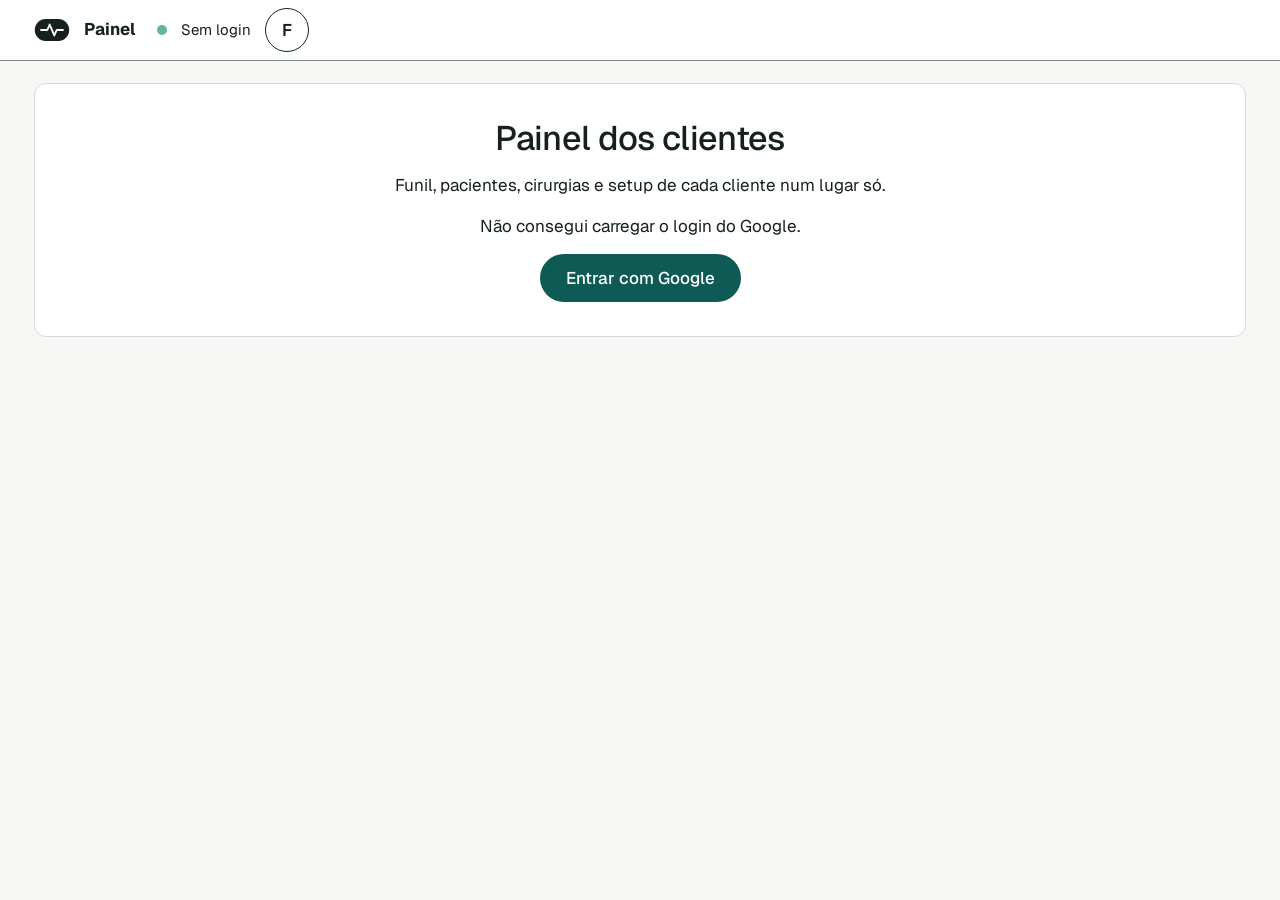
<file: index.html>
<!doctype html>
<html lang="pt-BR">
<head>
<meta charset="utf-8">
<meta name="viewport" content="width=device-width, initial-scale=1">
<meta name="robots" content="noindex, nofollow">
<title>Painel</title>
<link rel="icon" href="data:,">
<link rel="preconnect" href="https://fonts.googleapis.com">
<link rel="preconnect" href="https://fonts.gstatic.com" crossorigin>
<!-- Fonte única de cor, fonte, espaço e forma (marca da casa). Não copiar valores: o publicar.sh copia o tokens.css canônico. -->
<link rel="stylesheet" href="tokens.css?v=48f9b82821">
<!-- Tema (A, B, E): sobrescreve os tokens e traz a fonte; o tema.js troca este href pelo último salvo e liga o seletor do topo. -->
<link rel="stylesheet" id="fc-tema" href="tema-a.css?v=48f9b82821">
<script src="tema.js?v=48f9b82821"></script>
<!-- Componentes do painel por tema (só A e B; o E fica no kit da marca). O painel.js troca este href junto com o tema. -->
<link rel="stylesheet" id="painel-tema" href="painel-a.css?v=48f9b82821">
<link rel="stylesheet" href="cirurgias.css?v=48f9b82821">
<link rel="stylesheet" href="pacientes.css?v=48f9b82821">
<link rel="stylesheet" href="atividades.css?v=48f9b82821">
<link rel="stylesheet" href="setup.css?v=48f9b82821">
<link rel="stylesheet" href="hoje.css?v=48f9b82821">
<link rel="stylesheet" href="funil.css?v=48f9b82821">
<style>
body { margin: 0; }
:focus-visible { outline: 3px solid var(--fc-accent); outline-offset: 2px; }
[hidden] { display: none !important; }
h1, h2, h3, p { margin: 0; }

.pagina { max-width: 1440px; margin: 0 auto; padding: var(--fc-e-3) var(--fc-e-2) var(--fc-e-5); display: flex; flex-direction: column; gap: var(--fc-e-3); }
@media (min-width: 700px) { .pagina { padding-left: var(--fc-e-4); padding-right: var(--fc-e-4); } }

/* topo em dois andares (redesign, 13/11/2026): global sempre igual; local (cliente + Funil | Cirurgias | Pacientes) só dentro de um cliente.
   Os componentes de cada tema moram em painel-a.css / painel-b.css; aqui só o esqueleto. */
.topo { position: sticky; top: 0; z-index: 20; background: var(--fc-surface); border-bottom: 1px solid var(--fc-hair-forte); }
.topo-g, .topo-l { max-width: 1440px; margin: 0 auto; padding: var(--fc-e-1) var(--fc-e-2); display: flex; align-items: center; gap: var(--fc-e-2) var(--fc-e-3); }
.topo-l { flex-wrap: wrap; border-top: 1px solid var(--fc-hair); }
@media (min-width: 700px) { .topo-g, .topo-l { padding-left: var(--fc-e-4); padding-right: var(--fc-e-4); } }
@media (min-width: 700px) and (max-width: 899px) { .topo-g { padding-left: var(--fc-e-2); padding-right: var(--fc-e-2); gap: var(--fc-e-2); } } /* "Objetivos" é mais longo que "Hoje": cabe em 768 px */
.marca { display: flex; align-items: center; gap: var(--fc-e-2); min-height: var(--fc-toque); color: var(--fc-ink); text-decoration: none; font-weight: 700; font-size: var(--fc-t-corpo); }
.marca svg { display: block; flex: none; }
.logo-fundo { fill: var(--fc-ink); }
.logo-traco { stroke: var(--fc-surface); }
.nav-g { display: flex; gap: 2px; margin-right: auto; }
.nav-g button, .barra-m button, .mais-painel button { min-height: var(--fc-toque); padding: 0 var(--fc-e-2); border: 0; background: transparent; color: var(--fc-ink-2); font-family: var(--fc-body); font-size: var(--fc-t-corpo); cursor: pointer; }
.nav-g button[aria-pressed="true"] { color: var(--fc-ink); font-weight: 600; box-shadow: inset 0 -3px 0 var(--fc-ink); }
.topo-dir { display: flex; align-items: center; gap: var(--fc-e-2); }
.topo-cliente { display: flex; align-items: center; gap: var(--fc-e-2); }
.topo-cliente .campo { width: auto; min-width: 200px; }
.login-estado { display: flex; align-items: center; gap: var(--fc-e-2); min-height: var(--fc-toque); font-size: var(--fc-t-legenda); }
.ponto { width: 10px; height: 10px; border-radius: 50%; background: var(--fc-menta); flex: none; }
.conta { position: relative; }
.conta-btn { width: var(--fc-toque); height: var(--fc-toque); border: 1px solid var(--fc-ink); border-radius: 50%; background: var(--fc-surface); color: var(--fc-ink); font-family: var(--fc-body); font-size: var(--fc-t-corpo); font-weight: 600; cursor: pointer; }
.conta-painel { position: absolute; right: 0; top: calc(100% + 8px); z-index: 30; min-width: 240px; display: flex; flex-direction: column; gap: var(--fc-e-2); padding: var(--fc-e-3); background: var(--fc-surface); border: 1px solid var(--fc-hair-forte); border-radius: var(--fc-r-campo); box-shadow: 0 8px 24px rgb(0 0 0 / .12); }
.conta-painel a { display: flex; align-items: center; min-height: var(--fc-toque); color: var(--fc-ink); }
.faixa-ex { margin: 0; padding: var(--fc-e-1) var(--fc-e-2); text-align: center; background: var(--fc-paper-2, var(--fc-surface)); color: var(--fc-ink); font-size: var(--fc-t-legenda); border-top: 1px solid var(--fc-hair); }
.barra-m { display: none; }
body.sem-login .nav-g, body.sem-login .barra-m, body.sem-login .topo-l, body.sem-login .mais-painel { display: none !important; } /* na tela de login não há navegação */
.mais-painel { display: none; }
@media (max-width: 699px) {
  .nav-g, .login-estado { display: none; }
  .topo-g { justify-content: space-between; }
  .topo-cliente .campo { min-width: 0; flex: 1; }
  .topo-cliente { flex: 1 1 100%; }
  .barra-m { display: grid; grid-template-columns: repeat(4, 1fr); position: fixed; left: 0; right: 0; bottom: 0; z-index: 25; padding-bottom: env(safe-area-inset-bottom, 0px); background: var(--fc-surface); border-top: 1px solid var(--fc-hair-forte); }
  .barra-m button[aria-pressed="true"], .barra-m button[aria-expanded="true"] { color: var(--fc-ink); font-weight: 600; }
  .mais-painel:not([hidden]) { display: flex; flex-direction: column; position: fixed; left: 0; right: 0; bottom: calc(var(--fc-toque) + 1px); z-index: 25; padding: var(--fc-e-2); background: var(--fc-surface); border-top: 1px solid var(--fc-hair-forte); }
  body { padding-bottom: calc(var(--fc-toque) + 1px + env(safe-area-inset-bottom, 0px)); } /* = altura da .barra-m: o fim da página encosta nela */
}

.campo { width: 100%; min-width: 0; min-height: var(--fc-toque); padding: 0 var(--fc-e-2); border: 1px solid var(--fc-hair-forte); border-radius: var(--fc-r-campo); background: var(--fc-surface); color: var(--fc-ink); font-family: var(--fc-body); font-size: var(--fc-t-legenda); }

.btn { display: inline-flex; align-items: center; gap: var(--fc-e-1); min-height: var(--fc-toque); padding: 0 var(--fc-e-3); border: 1px solid var(--fc-accent); border-radius: var(--fc-r-pilula); background: var(--fc-accent); color: var(--fc-on-accent); font-family: var(--fc-body); font-size: var(--fc-t-legenda); font-weight: 600; cursor: pointer; }
.btn.ghost { background: var(--fc-surface); border-color: var(--fc-hair-forte); color: var(--fc-ink); font-weight: 400; }
.btn svg { transition: transform var(--fc-dur) var(--fc-curva); }
.btn[aria-expanded="true"] svg { transform: rotate(180deg); }
.btn .ativos { color: var(--fc-accent-forte); font-weight: 600; }

/* controle segmentado: pílula com opções exclusivas */
.seg { display: inline-flex; gap: 2px; padding: 3px; border: 1px solid var(--fc-hair-forte); border-radius: var(--fc-r-pilula); background: var(--fc-surface); }
.seg button { min-height: var(--fc-toque); padding: 0 var(--fc-e-2); border: 0; border-radius: var(--fc-r-pilula); background: transparent; color: var(--fc-ink-2); font-family: var(--fc-body); font-size: var(--fc-t-legenda); cursor: pointer; }
.seg button[aria-pressed="true"] { background: var(--fc-accent); color: var(--fc-on-accent); font-weight: 600; }

/* controles do período */
.controles { display: flex; flex-wrap: wrap; align-items: flex-end; gap: var(--fc-e-2) var(--fc-e-3); }
.controles { position: relative; }
.controles .cmp { display: flex; flex-direction: column; gap: var(--fc-e-1); }

/* campo Período: abre um painel com atalhos, 2 meses e Início/Fim digitados. Classes per-*: .erro da página é o aviso âmbar. */
.per-gatilho { display: flex; align-items: center; justify-content: space-between; gap: var(--fc-e-2); width: 310px; max-width: 100%; text-align: left; cursor: pointer; }
.per-gatilho span { overflow: hidden; text-overflow: ellipsis; white-space: nowrap; }
.per-gatilho svg { flex: none; transition: transform var(--fc-dur) var(--fc-curva); }
.per-gatilho[aria-expanded="true"] svg { transform: rotate(180deg); }
.per-pop { position: absolute; z-index: 5; top: calc(100% + var(--fc-e-1)); left: 0; width: min(820px, 100%); padding: var(--fc-e-2); border: 1px solid var(--fc-hair-forte); border-radius: var(--fc-r-cartao); background: var(--fc-surface); box-shadow: 0 14px 34px color-mix(in srgb, var(--fc-ink) 18%, transparent); }
.per-grade-pop { display: grid; grid-template-columns: 210px 1fr; gap: var(--fc-e-3); }
.per-atalhos { display: flex; flex-direction: column; gap: var(--fc-e-2); padding-right: var(--fc-e-2); border-right: 1px solid var(--fc-hair); }
.per-grupo { display: flex; flex-direction: column; gap: 2px; }
.per-grupo .fc-rotulo { margin: 0 0 2px; }
.per-atalho { min-height: 38px; padding: 0 var(--fc-e-2); border: 0; border-radius: var(--fc-r-campo); background: transparent; color: var(--fc-ink-2); text-align: left; font-family: var(--fc-body); font-size: var(--fc-t-legenda); cursor: pointer; }
.per-atalho:hover { background: var(--fc-paper-2); }
.per-atalho[aria-pressed="true"] { background: var(--fc-accent); color: var(--fc-on-accent); font-weight: 600; }
.per-atalho:disabled { color: var(--fc-ink-3); cursor: not-allowed; opacity: .6; }
.per-meses { display: flex; flex-wrap: wrap; gap: var(--fc-e-3); }
.per-mes { width: 266px; flex: none; }
.per-mes-cab { display: flex; align-items: center; justify-content: space-between; height: 40px; }
.per-mes-nome { font-family: var(--fc-display); font-weight: 600; font-size: var(--fc-t-legenda); }
.per-nav { width: 36px; height: 36px; display: grid; place-items: center; padding: 0; border: 1px solid var(--fc-hair-forte); border-radius: 50%; background: var(--fc-surface); color: var(--fc-ink); cursor: pointer; }
.per-nav:hover { background: var(--fc-paper-2); }
.per-nav-vazio { width: 36px; height: 36px; }
.per-dias-sem, .per-grade { display: grid; grid-template-columns: repeat(7, 1fr); }
.per-dias-sem span { padding: 4px 0; text-align: center; font-size: var(--fc-t-rotulo); font-weight: 600; color: var(--fc-ink-3); }
.per-dia { height: 38px; padding: 0; border: 0; border-radius: 0; background: transparent; color: var(--fc-ink); font-family: var(--fc-body); font-size: var(--fc-t-legenda); font-variant-numeric: tabular-nums; cursor: pointer; }
.per-dia:hover, .per-dia.na-faixa { background: color-mix(in srgb, var(--fc-accent) 14%, var(--fc-surface)); }
.per-dia.ini, .per-dia.fim { background: var(--fc-accent); color: var(--fc-on-accent); font-weight: 600; }
.per-dia.ini { border-radius: var(--fc-r-pilula) 0 0 var(--fc-r-pilula); }
.per-dia.fim { border-radius: 0 var(--fc-r-pilula) var(--fc-r-pilula) 0; }
.per-dia.ini.fim { border-radius: var(--fc-r-pilula); }
.per-dia.hoje { box-shadow: inset 0 -3px 0 var(--fc-ambar); }
.per-dia:focus-visible { outline-offset: -3px; }
.per-datas { display: flex; flex-wrap: wrap; gap: var(--fc-e-2); margin-top: var(--fc-e-2); }
.per-datas label { display: flex; flex-direction: column; gap: 4px; }
.per-datas .campo { width: 150px; }
.per-campo-erro { min-height: 1.4em; color: var(--fc-erro); font-size: var(--fc-t-legenda); line-height: var(--fc-lh-legenda); }
.per-rodape { display: flex; flex-wrap: wrap; align-items: center; justify-content: space-between; gap: var(--fc-e-2); margin-top: var(--fc-e-2); padding-top: var(--fc-e-2); border-top: 1px solid var(--fc-hair); }
.per-cmp { font-size: var(--fc-t-legenda); color: var(--fc-ink-2); }
.per-acoes { display: flex; gap: var(--fc-e-1); margin-left: auto; }
.btn:disabled { opacity: .5; cursor: not-allowed; }
@media (max-width: 760px) {
  .per-grade-pop { grid-template-columns: 1fr; }
  .per-atalhos { flex-direction: row; flex-wrap: wrap; padding: 0 0 var(--fc-e-2); border-right: 0; border-bottom: 1px solid var(--fc-hair); }
  .per-grupo { flex-direction: row; flex-wrap: wrap; align-items: center; gap: 4px; }
  .per-grupo .fc-rotulo { width: 100%; }
  .per-acoes { margin-left: 0; width: 100%; }
}

/* painel de filtros: os 7 filtros em grade (multiescolha, um menu por filtro) */
.painel-filtros { padding: var(--fc-e-2); display: flex; flex-direction: column; gap: var(--fc-e-2); }
.filtros { display: grid; grid-template-columns: repeat(auto-fit, minmax(min(180px, 100%), 1fr)); gap: var(--fc-e-2); }
.filtro-campo { display: flex; flex-direction: column; gap: var(--fc-e-1); min-width: 0; }
.filtro { position: relative; }
.filtro summary { list-style: none; cursor: pointer; display: flex; align-items: center; justify-content: space-between; gap: var(--fc-e-1); min-height: var(--fc-toque); padding: 0 var(--fc-e-2); border: 1px solid var(--fc-hair-forte); border-radius: var(--fc-r-campo); background: var(--fc-surface); font-size: var(--fc-t-legenda); }
.filtro summary::-webkit-details-marker { display: none; }
.filtro summary .val { overflow: hidden; text-overflow: ellipsis; white-space: nowrap; }
.filtro summary svg { flex: none; }
.filtro[open] summary { border-color: var(--fc-accent); }
.opcoes { position: absolute; z-index: 5; top: calc(100% + var(--fc-e-1)); left: 0; min-width: 240px; max-width: 340px; max-height: 300px; overflow: auto; background: var(--fc-surface); border: 1px solid var(--fc-hair); border-radius: var(--fc-r-campo); padding: var(--fc-e-1); box-shadow: 0 14px 34px color-mix(in srgb, var(--fc-ink) 18%, transparent); }
.opcoes label { display: flex; align-items: center; gap: var(--fc-e-1); min-height: var(--fc-toque); padding: 0 var(--fc-e-1); font-size: var(--fc-t-legenda); cursor: pointer; }
.opcoes input { width: 20px; height: 20px; accent-color: var(--fc-accent); }
.opcoes .n { margin-left: auto; font-size: var(--fc-t-rotulo); color: var(--fc-ink-3); }
.opcoes .vazio { padding: var(--fc-e-1); font-size: var(--fc-t-legenda); color: var(--fc-ink-3); }
.nota { display: flex; gap: var(--fc-e-1); align-items: flex-start; font-size: var(--fc-t-legenda); line-height: var(--fc-lh-legenda); color: var(--fc-ink-3); }
.nota svg { flex: none; margin-top: 3px; }

.aviso, .erro { padding: var(--fc-e-1) var(--fc-e-2); border: 1px solid var(--fc-ambar); border-radius: var(--fc-r-campo); background: color-mix(in srgb, var(--fc-ambar) 16%, var(--fc-surface)); font-size: var(--fc-t-legenda); line-height: var(--fc-lh-legenda); }
.erro { border-color: var(--fc-erro); background: color-mix(in srgb, var(--fc-erro) 10%, var(--fc-surface)); }
#painel { display: flex; flex-direction: column; gap: var(--fc-e-3); }
#blocos { display: contents; }

.login { padding: var(--fc-e-4) var(--fc-e-3); text-align: center; display: flex; flex-direction: column; align-items: center; gap: var(--fc-e-2); }

/* números grandes: Schibsted 500 e algarismos proporcionais (tabular espaça "R$ 40 . 600"); tabular só nas tabelas */
.num { font-family: var(--fc-display); font-weight: 500; font-variant-numeric: lining-nums proportional-nums; letter-spacing: -.01em; line-height: var(--fc-lh-numero); margin: 0; }

/* onde o funil quebra */
.funil { display: flex; flex-direction: column; gap: var(--fc-e-2); }
.funil .sub { color: var(--fc-ink-3); font-size: var(--fc-t-legenda); line-height: var(--fc-lh-legenda); margin-top: 4px; }
.fl { display: flex; flex-direction: column; gap: var(--fc-e-1); }
.cn { flex: 0 0 auto; }
.passo { flex: 1 1 0; min-width: 0; padding: var(--fc-e-3); border: 1px solid var(--fc-hair); border-radius: var(--fc-r-cartao); background: var(--fc-surface); display: flex; flex-direction: column; gap: var(--fc-e-1); }
.passo .num.vol { font-size: clamp(40px, 12vw, 60px); white-space: nowrap; }
.passo .linha { display: flex; flex-wrap: wrap; gap: 0 var(--fc-e-1); font-size: var(--fc-t-legenda); }
.passo .peq { font-size: var(--fc-t-rotulo); color: var(--fc-ink-3); }
.passo .parte { display: flex; flex-direction: column; gap: 6px; }
.passo .parte span { font-size: var(--fc-t-legenda); color: var(--fc-ink-2); }
.barra { height: 12px; border-radius: var(--fc-r-pilula); background: var(--fc-paper-2); }
.barra i { display: block; height: 100%; border-radius: var(--fc-r-pilula); background: var(--fc-accent); }
.cn { display: flex; flex-direction: column; align-items: center; justify-content: center; gap: 4px; text-align: center; padding: var(--fc-e-1) 0; }
.cn .num { font-size: 28px; white-space: nowrap; }
.cn .seta { transform: rotate(90deg); margin: var(--fc-e-2) 0; }
.cn .antes { font-size: var(--fc-t-rotulo); color: var(--fc-ink-3); }
.cn .pp { font-size: var(--fc-t-legenda); }
.cn.quebra { padding: var(--fc-e-2) var(--fc-e-1); border-radius: 22px; background: color-mix(in srgb, var(--fc-erro) 8%, var(--fc-paper)); }
.cn.quebra .taxa { color: var(--fc-erro); }
.cn.quebra .queda { background: var(--fc-surface); }
.queda { padding: 2px var(--fc-e-1); border-radius: var(--fc-r-pilula); background: color-mix(in srgb, var(--fc-erro) 12%, var(--fc-surface)); color: var(--fc-erro); font-size: var(--fc-t-rotulo); font-weight: 600; }
@media (min-width: 1200px) {
  .fl { flex-direction: row; align-items: stretch; gap: var(--fc-e-2); }
  .cn { flex-basis: 112px; padding: 0; }
  .cn .seta { transform: none; margin: 0; }
  .passo .num.vol { font-size: clamp(40px, 4.1vw, 60px); }
}

/* variação contra o período anterior: seta e sinal sempre, a cor só reforça (queda ruim em erro, alta boa em ok) */
.dlt { font-weight: 600; white-space: nowrap; display: inline-flex; align-items: center; gap: 3px; }
.dlt .vs { flex: none; }
.dlt.ok { color: var(--fc-ok); }
.dlt.ruim { color: var(--fc-erro); }
.dlt.neu { color: var(--fc-ink-2); }
.sem-base { color: var(--fc-ink-3); font-size: var(--fc-t-legenda); }

/* resumo: Gasto, CPA, ROAS, Honorário */
.faixa { display: grid; grid-template-columns: repeat(auto-fit, minmax(min(240px, 100%), 1fr)); gap: var(--fc-e-2); }
.faixa-cartao { padding: var(--fc-e-3); display: flex; flex-direction: column; gap: var(--fc-e-2); min-width: 0; }
.faixa-cartao .txt { display: flex; flex-direction: column; gap: var(--fc-e-1); }
.faixa-cartao .num { font-size: 32px; white-space: nowrap; }
.faixa-cartao .num .un { font-size: 22px; }
.faixa-cartao .linha { display: flex; flex-wrap: wrap; gap: 0 var(--fc-e-1); font-size: var(--fc-t-legenda); }
.faixa-cartao .peq { font-size: var(--fc-t-rotulo); color: var(--fc-ink-3); }

/* detalhe */
.bloco { padding: var(--fc-e-3); display: flex; flex-direction: column; gap: var(--fc-e-2); min-width: 0; }
.bloco .cab { display: flex; flex-wrap: wrap; align-items: center; justify-content: space-between; gap: var(--fc-e-2); }
.rolagem { overflow-x: auto; border: 1px solid var(--fc-hair); border-radius: var(--fc-r-campo); }
.rolagem:focus-visible { outline: 3px solid var(--fc-accent); outline-offset: 3px; }
table { border-collapse: collapse; width: 100%; font-size: var(--fc-t-legenda); line-height: var(--fc-lh-legenda); font-variant-numeric: tabular-nums; }
th, td { padding: var(--fc-e-1) var(--fc-e-2); border-top: 1px solid var(--fc-hair); text-align: right; white-space: nowrap; }
thead th { border-top: 0; background: var(--fc-paper-2); color: var(--fc-ink-2); font-size: var(--fc-t-legenda); font-weight: 600; vertical-align: bottom; }
th:first-child, td:first-child { text-align: left; }
td.txt, th.txt { text-align: left; }
tr.total td { font-weight: 500; border-top: 2px solid var(--fc-ink); background: var(--fc-paper-2); }
td.sem-gasto { color: var(--fc-ink-3); font-weight: 400; }
small.sv { display: block; color: var(--fc-ink-3); font-size: var(--fc-t-rotulo); font-weight: 400; }
.pag { display: flex; flex-wrap: wrap; align-items: center; gap: var(--fc-e-2); font-size: var(--fc-t-legenda); color: var(--fc-ink-3); }
.pag button { min-height: var(--fc-toque); padding: 0 var(--fc-e-3); border: 1px solid var(--fc-hair-forte); border-radius: var(--fc-r-campo); background: var(--fc-surface); color: var(--fc-ink); font-family: var(--fc-body); font-size: var(--fc-t-legenda); cursor: pointer; }
.pag button:disabled { background: var(--fc-paper-2); color: var(--fc-ink-3); border-color: var(--fc-hair); cursor: default; }
.vazio-lista { padding: var(--fc-e-2); color: var(--fc-ink-3); }
.carregando { cursor: progress; }

/* listas recolhidas por padrão */
.lista h2, .lista .cir-h3 { font-family: var(--fc-display); font-weight: 500; font-size: 22px; line-height: var(--fc-lh-h3); }
.acc { display: flex; width: 100%; min-height: 64px; align-items: center; justify-content: space-between; gap: var(--fc-e-2); padding: 0 var(--fc-e-3); border: 0; border-radius: var(--fc-r-cartao); background: transparent; color: var(--fc-ink); text-align: left; font: inherit; cursor: pointer; }
.acc .dir { display: inline-flex; align-items: center; gap: var(--fc-e-2); }
.acc .hint { font-family: var(--fc-body); font-size: var(--fc-t-legenda); font-weight: 400; color: var(--fc-ink-3); }
.acc svg { transition: transform var(--fc-dur) var(--fc-curva); }
.acc[aria-expanded="true"] svg { transform: rotate(180deg); }
.lista-corpo { padding: 0 var(--fc-e-3) var(--fc-e-3); display: flex; flex-direction: column; gap: var(--fc-e-2); }

/* barra de carregamento: fina, indeterminada, no topo; some quando a última consulta ao BigQuery termina */
.barra-carga { position: fixed; top: 0; left: 0; right: 0; height: 4px; z-index: 20; overflow: hidden; background: color-mix(in srgb, var(--fc-accent) 18%, transparent); }
.barra-carga span { display: block; width: 40%; height: 100%; background: var(--fc-accent); animation: varre calc(var(--fc-dur) * 4) var(--fc-curva) infinite; }
@keyframes varre { from { transform: translateX(-100%); } to { transform: translateX(250%); } }

/* esqueleto: bloco cinza no lugar do número e da tabela enquanto a resposta não chega */
.esq { display: block; background: var(--fc-hair); border-radius: var(--fc-r-campo); }
.esq-numero { width: 5ch; height: 0.8em; }
.esq-tabela { display: flex; flex-direction: column; gap: var(--fc-e-1); padding: var(--fc-e-1); }
.esq-linha { height: 22px; }

/* página Cirurgias: o estilo da fila está em cirurgias.css */
#pg-funil, #pg-cirurgias, #pg-setup, #pg-onboarding, #pg-atividades { display: flex; flex-direction: column; gap: var(--fc-e-3); }
/* página Setup: o quadro é desenho do painel (setup.js, estilo em setup.css). */
/* página Onboarding: o mapa vive num iframe com script próprio e sandbox (onboarding.js). O iframe tem a altura inteira do mapa (o onboarding.js
   recebe a medida de dentro; 480px é só até medir): quem rola é a página, nunca o iframe. As abas do mapa sobem para a página (#onb-abas). */
#onb-quadro { display: block; width: 100%; height: 480px; border: 0; background: var(--fc-paper); }
#pg-onboarding { gap: var(--fc-e-2); }
#pg-onboarding .cir-cab .sub { margin-top: 0; max-width: none; }
.onb-abas { display: flex; flex-wrap: wrap; gap: var(--fc-e-1); border-bottom: 1px solid var(--fc-hair); }
.onb-abas[hidden] { display: none; }
.onb-aba { min-height: var(--fc-toque); padding: 0 var(--fc-e-3); background: none; border: 0; border-bottom: 3px solid transparent; color: var(--fc-ink-2); font: inherit; font-size: var(--fc-t-corpo); cursor: pointer; }
.onb-aba[aria-selected="true"] { color: var(--fc-ink); border-bottom-color: var(--fc-accent); font-weight: 600; }
td.txt small.sv { white-space: nowrap; }

@media (prefers-reduced-motion: reduce) {
  .barra-carga span { width: 100%; animation: none; }
  .btn svg, .acc svg { transition: none; }
}

@media (max-width: 600px) {
  .bloco { padding: var(--fc-e-2); }
  .seg button { padding: 0 var(--fc-e-1); }
  .controles .seg { max-width: 100%; }
  .opcoes { position: static; max-width: none; margin-top: var(--fc-e-1); box-shadow: none; }
  .acc { padding: 0 var(--fc-e-2); }
  .lista-corpo { padding: 0 var(--fc-e-2) var(--fc-e-2); }
}
</style>
</head>
<body class="fc-base">
<div id="barra-carga" class="barra-carga" role="progressbar" aria-label="Carregando dados do BigQuery" hidden><span></span></div>
<header class="topo" data-topo>
  <div class="topo-g">
    <a class="marca" href="?" id="lk-marca">
      <svg width="36" height="36" viewBox="0 0 46 46" aria-hidden="true">
        <rect class="logo-fundo" x="1" y="9" width="44" height="28" rx="14"/>
        <path class="logo-traco" d="M9 23 H17 L20 16 L26 30 L29 23 H37" fill="none" stroke-width="2.4" stroke-linecap="round" stroke-linejoin="round"/>
      </svg>
      <span>Painel</span>
    </a>
    <nav class="nav-g" data-nav="global" aria-label="Principal">
      <button type="button" data-pagina="hoje" aria-pressed="false">Objetivos</button>
      <button type="button" data-pagina="clientes" aria-pressed="false">Clientes</button>
      <button type="button" data-pagina="setup" aria-pressed="false">Setup</button>
      <button type="button" data-pagina="atividades" aria-pressed="false">Atividades</button>
      <button type="button" data-pagina="onboarding" aria-pressed="false">Onboarding</button>
    </nav>
    <div class="topo-dir">
      <span class="login-estado"><span class="ponto" aria-hidden="true"></span><span><span id="estado-login">Sem login</span><span id="estado-carga" hidden>, atualizando</span></span></span>
      <div class="conta" data-menu="conta">
        <button type="button" class="conta-btn" id="btn-conta" aria-expanded="false" aria-controls="conta-painel" aria-label="Conta e tema">F</button>
        <div class="conta-painel" id="conta-painel" hidden>
          <label class="fc-rotulo" for="c-tema">Tema</label>
          <select class="campo" id="c-tema"><option value="a">A Prancha</option><option value="b">B Pampulha</option></select>
          <a href="classico/" id="lk-classico">Versão antiga do painel</a>
          <button class="btn ghost" id="btn-sair" type="button" hidden>Sair</button>
        </div>
      </div>
    </div>
  </div>
  <div class="topo-l" data-nav="local" hidden>
    <div class="topo-cliente">
      <label class="fc-rotulo" for="c-tenant">Cliente</label>
      <select class="campo" id="c-tenant" data-sel="cliente" disabled></select>
    </div>
    <div class="seg" id="nav-pagina" role="group" aria-label="Página do cliente">
      <button type="button" data-pagina="funil" aria-pressed="false">Funil</button>
      <button type="button" data-pagina="cirurgias" aria-pressed="false">Cirurgias</button>
      <button type="button" data-pagina="pacientes" aria-pressed="false">Pacientes</button>
    </div>
  </div>
  <p class="faixa-ex" data-faixa="exemplo" id="selo-exemplo" hidden>Dados de exemplo. Nenhum paciente real.</p>
</header>
<nav class="barra-m" data-nav="global" aria-label="Principal no celular">
  <button type="button" data-pagina="hoje" aria-pressed="false">Objetivos</button>
  <button type="button" data-pagina="clientes" aria-pressed="false">Clientes</button>
  <button type="button" data-pagina="setup" aria-pressed="false">Setup</button>
  <button type="button" id="btn-mais" aria-expanded="false" aria-controls="mais-painel">Mais</button>
</nav>
<div class="mais-painel" id="mais-painel" hidden>
  <button type="button" data-pagina="atividades" aria-pressed="false">Atividades</button>
  <button type="button" data-pagina="onboarding" aria-pressed="false">Onboarding</button>
  <button type="button" id="btn-mais-conta">Conta e tema</button>
</div>

<div class="pagina">
  <main id="app">
    <section id="login" class="login fc-cartao" data-tela="login" hidden>
      <h1 class="fc-h2">Painel dos clientes</h1>
      <p class="fc-corpo">Funil, pacientes, cirurgias e setup de cada cliente num lugar só.</p>
      <p id="login-msg" class="fc-corpo">Entre com a conta Google que tem acesso ao BigQuery.</p>
      <button id="btn-login" class="fc-btn" type="button">Entrar com Google</button>
    </section>

    <section id="painel" hidden>
      <section id="pg-hoje" data-tela="hoje" aria-labelledby="t-hoje" hidden><h1 class="fc-h2" id="t-hoje">Objetivos</h1><div id="hoje-corpo"></div></section>
      <section id="pg-clientes" data-tela="clientes" aria-labelledby="t-clientes" hidden><h1 class="fc-h2" id="t-clientes">Clientes</h1><div id="clientes-corpo"></div></section>
      <div id="pg-funil" data-tela="funil">
      <h1 class="fc-h2" id="t-funil-pagina"></h1>
      <section class="bloco fc-cartao" id="bloco-ritmo" data-bloco="ritmo" aria-labelledby="t-ritmo"></section>
      <section class="bloco fc-cartao" id="bloco-historico" data-bloco="historico" aria-labelledby="t-hist"></section>
      <div class="controles">
        <div class="seg" role="group" aria-label="Base da data">
          <button type="button" id="aba-event" data-basis="event" aria-pressed="true">Data do evento</button>
          <button type="button" id="aba-lead" data-basis="lead" aria-pressed="false">Data do lead</button>
        </div>
        <div class="cmp">
          <span class="fc-rotulo" id="lg-periodo">Período</span>
          <button type="button" class="campo per-gatilho" id="c-periodo" aria-haspopup="dialog" aria-expanded="false" aria-controls="c-pop" aria-labelledby="lg-periodo c-valor"><span id="c-valor"></span>
            <svg width="14" height="14" viewBox="0 0 14 14" aria-hidden="true"><path d="M3 5l4 4 4-4" fill="none" stroke="currentColor" stroke-width="1.8" stroke-linecap="round" stroke-linejoin="round"/></svg>
          </button>
        </div>
        <div class="per-pop" id="c-pop" role="dialog" aria-label="Escolher período" hidden>
          <div class="per-grade-pop">
            <nav class="per-atalhos" id="c-atalhos" aria-label="Atalhos de período"></nav>
            <div>
              <div id="c-cal"></div>
              <div class="per-datas">
                <label><span class="fc-rotulo">Início</span><input class="campo" id="c-ini" inputmode="numeric" placeholder="dd/mm/aaaa" maxlength="10" autocomplete="off"></label>
                <label><span class="fc-rotulo">Fim</span><input class="campo" id="c-fim" inputmode="numeric" placeholder="dd/mm/aaaa" maxlength="10" autocomplete="off"></label>
              </div>
              <p class="per-campo-erro" id="c-erro" role="alert"></p>
            </div>
          </div>
          <div class="per-rodape">
            <p class="per-cmp" id="c-cmp" aria-live="polite"></p>
            <div class="per-acoes">
              <button type="button" class="btn ghost" id="c-cancelar">Cancelar</button>
              <button type="button" class="btn" id="c-aplicar">Aplicar</button>
            </div>
          </div>
        </div>
        <div class="cmp">
          <span class="fc-rotulo" id="lg-grao">Agrupar por</span>
          <div class="seg" role="group" aria-labelledby="lg-grao">
            <button type="button" id="g-day" data-grao="day" aria-pressed="false">Dia</button>
            <button type="button" id="g-week" data-grao="week" aria-pressed="true">Semana</button>
            <button type="button" id="g-month" data-grao="month" aria-pressed="false">Mês</button>
          </div>
        </div>
        <div id="filtro-canal"></div>
        <button type="button" class="btn ghost" id="btn-filtros" aria-expanded="false" aria-controls="painel-filtros">
          <span>Filtros<span class="ativos" id="filtros-ativos"></span></span>
          <svg width="14" height="14" viewBox="0 0 14 14" aria-hidden="true"><path d="M3 5l4 4 4-4" fill="none" stroke="currentColor" stroke-width="1.8" stroke-linecap="round" stroke-linejoin="round"/></svg>
        </button>
      </div>

      <div class="painel-filtros fc-cartao" id="painel-filtros" hidden>
        <div class="filtros" id="filtros"></div>
        <p class="nota" id="aviso-campanha">
          <svg width="16" height="16" viewBox="0 0 16 16" aria-hidden="true"><circle cx="8" cy="8" r="6.5" fill="none" stroke="currentColor" stroke-width="1.5"/><path d="M8 7.2v4M8 4.6v.1" fill="none" stroke="currentColor" stroke-width="1.6" stroke-linecap="round"/></svg>
          <span>Campanha e grupo do lead só são completos desde ago/2026.</span>
        </p>
      </div>

      <div class="aviso" id="aviso-custo" hidden>Custo não se aplica a este filtro</div>
      <div class="aviso" id="aviso-midia" hidden>Cliente sem dado de mídia: gasto e custos ficam vazios.</div>
      <div class="erro" id="erro" hidden></div>

      <section class="funil" data-bloco="funil" aria-labelledby="t-funil">
        <div>
          <h2 class="fc-h2" id="t-funil">Onde o funil quebra</h2>
          <p class="sub" id="funil-sub"></p>
        </div>
        <div class="fl" id="cartoes"></div>
      </section>

      <div class="faixa" id="faixa" data-bloco="resumo"></div>

      <div id="blocos">
        <section class="bloco fc-cartao" id="bloco-canais">
          <div class="cab">
            <h2 class="fc-h3" id="t-canais">Por canal</h2>
          </div>
          <div class="rolagem" tabindex="0"></div>
          <p class="nota" id="nota-canais"></p>
        </section>
        <section class="bloco fc-cartao" id="bloco-detalhe">
          <div class="cab">
            <h2 class="fc-h3" id="t-detalhe">Detalhe por semana</h2>
            <div class="seg" role="group" aria-label="Tabela">
              <button type="button" id="aba-custo" data-aba="custo" aria-pressed="true">Custo e retorno</button>
              <button type="button" id="aba-conv" data-aba="conv" aria-pressed="false">Conversões</button>
              <button type="button" id="aba-vol" data-aba="vol" aria-pressed="false">Volumes</button>
            </div>
          </div>
          <div class="rolagem" tabindex="0"></div>
        </section>
        <section class="lista fc-cartao" id="bloco-realizados">
          <h2><button type="button" class="acc" id="acc-realizados" aria-expanded="false" aria-controls="corpo-realizados">
            <span>Realizados</span>
            <span class="dir"><span class="hint"></span><svg width="16" height="16" viewBox="0 0 14 14" aria-hidden="true"><path d="M3 5l4 4 4-4" fill="none" stroke="currentColor" stroke-width="1.8" stroke-linecap="round" stroke-linejoin="round"/></svg></span>
          </button></h2>
          <div class="lista-corpo" id="corpo-realizados" hidden><div class="rolagem" tabindex="0"></div><div class="pag"></div></div>
        </section>
        <section class="lista fc-cartao" id="bloco-marcacoes">
          <h2><button type="button" class="acc" id="acc-marcacoes" aria-expanded="false" aria-controls="corpo-marcacoes">
            <span>Marcações</span>
            <span class="dir"><span class="hint"></span><svg width="16" height="16" viewBox="0 0 14 14" aria-hidden="true"><path d="M3 5l4 4 4-4" fill="none" stroke="currentColor" stroke-width="1.8" stroke-linecap="round" stroke-linejoin="round"/></svg></span>
          </button></h2>
          <div class="lista-corpo" id="corpo-marcacoes" hidden><div class="rolagem" tabindex="0"></div><div class="pag"></div></div>
        </section>
      </div>
      </div>

      <section id="pg-cirurgias" aria-labelledby="t-cirurgias" hidden>
        <div class="cir-cab">
          <h2 class="fc-h2" id="t-cirurgias">Quem ainda pode operar</h2>
          <p class="sub" id="cir-sub"></p>
        </div>
        <div class="aviso" id="cir-aviso" hidden></div>
        <div class="erro" id="cir-erro" hidden></div>
        <div class="cir-resumo fc-cartao" id="cir-resumo"></div>
        <div id="cir-fila"></div>
        <section class="lista fc-cartao" id="bloco-operaram" hidden>
          <h3 class="cir-h3"><button type="button" class="acc" id="acc-operaram" aria-expanded="false" aria-controls="corpo-operaram">
            <span>Já operaram</span>
            <span class="dir"><span class="hint"></span><svg width="16" height="16" viewBox="0 0 14 14" aria-hidden="true"><path d="M3 5l4 4 4-4" fill="none" stroke="currentColor" stroke-width="1.8" stroke-linecap="round" stroke-linejoin="round"/></svg></span>
          </button></h3>
          <div class="lista-corpo" id="corpo-operaram" hidden><ol class="cir-itens"></ol></div>
        </section>
        <section class="lista fc-cartao" id="bloco-desistiram" hidden>
          <h3 class="cir-h3"><button type="button" class="acc" id="acc-desistiram" aria-expanded="false" aria-controls="corpo-desistiram">
            <span>Desistiram</span>
            <span class="dir"><span class="hint"></span><svg width="16" height="16" viewBox="0 0 14 14" aria-hidden="true"><path d="M3 5l4 4 4-4" fill="none" stroke="currentColor" stroke-width="1.8" stroke-linecap="round" stroke-linejoin="round"/></svg></span>
          </button></h3>
          <div class="lista-corpo" id="corpo-desistiram" hidden><ol class="cir-itens"></ol></div>
        </section>
        <p class="nota" id="cir-sem-link" hidden>
          <svg width="16" height="16" viewBox="0 0 16 16" aria-hidden="true"><circle cx="8" cy="8" r="6.5" fill="none" stroke="currentColor" stroke-width="1.5"/><path d="M8 7.2v4M8 4.6v.1" fill="none" stroke="currentColor" stroke-width="1.6" stroke-linecap="round"/></svg>
          <span>Este cliente ainda não tem link do paciente no sistema da clínica. A lista aparece sem os links.</span>
        </p>
        <p class="nota">
          <svg width="16" height="16" viewBox="0 0 16 16" aria-hidden="true"><circle cx="8" cy="8" r="6.5" fill="none" stroke="currentColor" stroke-width="1.5"/><path d="M8 7.2v4M8 4.6v.1" fill="none" stroke="currentColor" stroke-width="1.6" stroke-linecap="round"/></svg>
          <span>Só leitura. Esta lista é para revisão: ninguém recebe mensagem por causa dela. Quando o Felipe registra que um paciente deve ser acompanhado, a linha dele passa a mostrar "Acompanhar: sim" na próxima atualização da lista.</span>
        </p>
      </section>

      <section id="pg-pacientes" aria-labelledby="t-pacientes" hidden>
        <div class="pc-cab">
          <h2 class="fc-h2" id="t-pacientes">Acompanhamento de pacientes</h2>
          <p class="pc-contador" id="pc-contador" aria-live="polite"></p>
        </div>
        <div class="erro" id="pc-erro" hidden></div>
        <nav class="pc-seg pc-nav-m" id="pc-nav-m" aria-label="Partes da tela"></nav>
        <div class="pc-grade" id="pc-grade" data-pane="conversa">
          <section class="pc-col pc-col-lista" aria-label="Lista de pacientes"><div class="pc-lista fc-cartao" id="pc-lista"></div></section>
          <section class="pc-col pc-col-meio" aria-label="Conversa e ação" id="pc-meio"></section>
          <section class="pc-col pc-col-dir" aria-label="Prontuário e perfil" id="pc-dir"></section>
        </div>
        <footer class="pc-logbar" id="pc-logbar" aria-label="Log desta sessão"></footer>
        <div class="pc-toast" id="pc-toast" role="status" aria-live="polite"></div>
      </section>

      <section id="pg-setup" data-tela="setup" aria-labelledby="t-setup" hidden>
        <div class="cir-cab">
          <h1 class="fc-h2" id="t-setup">Setup dos clientes</h1>
          <p class="sub" id="set-sub"></p>
        </div>
        <div class="erro" id="set-erro" hidden></div>
        <p class="nota" id="set-vazio" hidden>Ainda não há foto do quadro. Ela é gerada a cada 30 minutos; se passou disso, avise o Felipe.</p>
        <div class="set-quadro" id="set-quadro" hidden>
          <ul class="set-totais" id="set-totais"></ul>
          <details class="set-leg" id="set-legenda-box">
            <summary>O que significam os símbolos</summary>
            <ul class="set-legenda" id="set-legenda"></ul>
          </details>
          <ul class="set-avisos" id="set-avisos" role="status" aria-label="Avisos do quadro" hidden></ul>
          <p class="set-dica">Toque numa célula, no cliente ou no módulo para ver o histórico. Na gaveta, "Mudar estado" muda e grava; Cmd ou Ctrl com clique numa célula abre a gaveta já com o menu.</p>
          <div class="set-grade" id="set-grade">
            <div class="set-rolagem" id="set-rolagem" role="region" aria-label="Quadro de setup dos clientes" tabindex="0"></div>
            <aside class="set-gaveta" id="set-gaveta" data-gaveta tabindex="-1" aria-labelledby="set-g-t" hidden></aside>
          </div>
          <div class="set-aviso" id="set-aviso" role="status" aria-live="polite" hidden></div>
        </div>
      </section>

      <section id="pg-atividades" data-tela="atividades" aria-labelledby="t-atividades" hidden>
        <div class="cir-cab">
          <h1 class="fc-h2" id="t-atividades">Atividades dos clientes</h1>
          <p class="sub" id="atv-sub"></p>
        </div>
        <div class="erro" id="atv-erro" hidden></div>
        <div class="atv-filtros" id="atv-filtros"></div>
        <div id="atv-lista"></div>
      </section>

      <section id="pg-onboarding" data-tela="onboarding" aria-labelledby="t-onboarding" hidden>
        <div class="cir-cab">
          <h1 class="fc-h2" id="t-onboarding">Mapa do onboarding</h1>
          <p class="sub" id="onb-sub"></p>
        </div>
        <div class="onb-abas" id="onb-abas" data-onb="abas" role="tablist" aria-label="Seções do mapa" hidden></div>
        <p class="nota" id="onb-carregando" role="status" hidden>Carregando o mapa do onboarding...</p>
        <div class="erro" id="onb-erro" hidden></div>
        <p class="nota" id="onb-vazio" hidden>Ainda não há mapa publicado. Quem publica é o Felipe, com o build.py do mapa.</p>
      </section>
    </section>
  </main>
</div>
<script src="config.js?v=48f9b82821"></script>
<script src="followup.js?v=48f9b82821"></script>
<script src="cirurgias.js?v=48f9b82821"></script>
<script src="pacientes.js?v=48f9b82821"></script>
<script src="setup.js?v=48f9b82821"></script>
<script src="onboarding.js?v=48f9b82821"></script>
<script src="modulos.js?v=48f9b82821"></script>
<script src="atividades.js?v=48f9b82821"></script>
<script src="hoje.js?v=48f9b82821"></script>
<script src="painel.js?v=48f9b82821"></script>
</body>
</html>
</file>
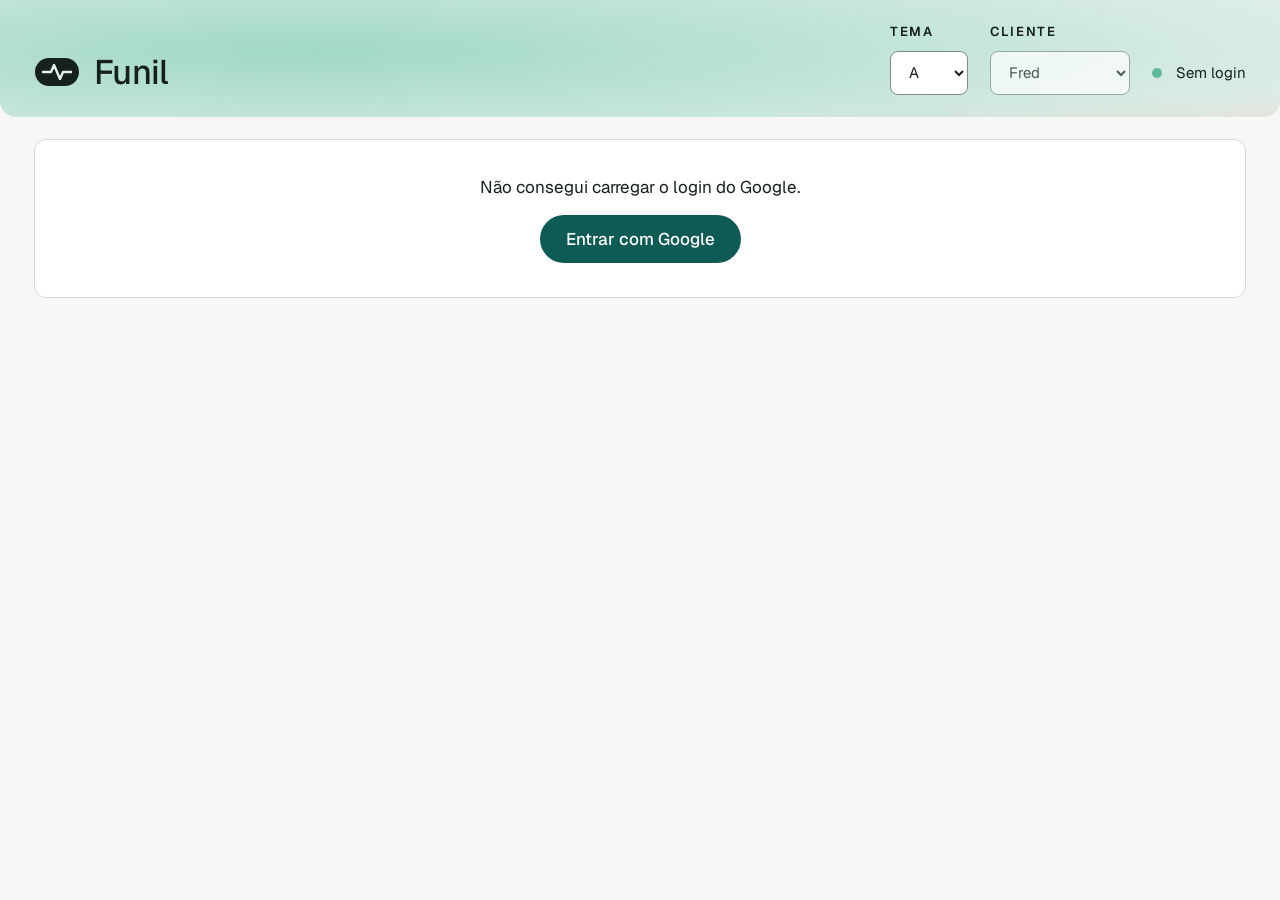
<file: classico/index.html>
<!doctype html>
<html lang="pt-BR">
<head>
<meta charset="utf-8">
<meta name="viewport" content="width=device-width, initial-scale=1">
<meta name="robots" content="noindex, nofollow">
<title>Funil · Felipe Câmara</title>
<link rel="icon" href="data:,">
<link rel="preconnect" href="https://fonts.googleapis.com">
<link rel="preconnect" href="https://fonts.gstatic.com" crossorigin>
<!-- Fonte única de cor, fonte, espaço e forma (marca da casa). Não copiar valores: o publicar.sh copia o tokens.css canônico. -->
<link rel="stylesheet" href="tokens.css?v=3dcf101cba">
<!-- Tema (A, B, E): sobrescreve os tokens e traz a fonte; o tema.js troca este href pelo último salvo e liga o seletor do topo. -->
<link rel="stylesheet" id="fc-tema" href="tema-a.css?v=3dcf101cba">
<script src="tema.js?v=3dcf101cba"></script>
<link rel="stylesheet" href="cirurgias.css?v=3dcf101cba">
<link rel="stylesheet" href="pacientes.css?v=3dcf101cba">
<link rel="stylesheet" href="atividades.css?v=3dcf101cba">
<style>
body { margin: 0; }
:focus-visible { outline: 3px solid var(--fc-accent); outline-offset: 2px; }
[hidden] { display: none !important; }
h1, h2, h3, p { margin: 0; }

.pagina { max-width: 1440px; margin: 0 auto; padding: var(--fc-e-3) var(--fc-e-2) var(--fc-e-5); display: flex; flex-direction: column; gap: var(--fc-e-3); }
@media (min-width: 700px) { .pagina { padding-left: var(--fc-e-4); padding-right: var(--fc-e-4); } }

/* cabeçalho: o único bloco de mesh da página, de ponta a ponta */
.topo { border-radius: 0 0 var(--fc-r-bloco) var(--fc-r-bloco); }
.topo-in { max-width: 1440px; margin: 0 auto; padding: var(--fc-e-3) var(--fc-e-2); display: flex; flex-wrap: wrap; align-items: flex-end; gap: var(--fc-e-2) var(--fc-e-3); }
@media (min-width: 700px) { .topo-in { padding-left: var(--fc-e-4); padding-right: var(--fc-e-4); } }
.marca { display: flex; align-items: center; gap: var(--fc-e-2); margin-right: auto; min-height: var(--fc-toque); }
.marca svg { display: block; flex: none; }
.logo-fundo { fill: var(--fc-on-mesh); }
.logo-traco { stroke: var(--fc-mesh-1); }
.topo-campo { display: flex; flex-direction: column; gap: var(--fc-e-1); width: 240px; max-width: 100%; }
/* Tema + Cliente ocupam os 240px que o Cliente ocupava sozinho: o topo não ganha linha em 1440 */
.topo-tema { width: 78px; }
.topo-cliente { width: 140px; }
.login-estado { display: flex; align-items: center; gap: var(--fc-e-2); min-height: var(--fc-toque); font-size: var(--fc-t-legenda); }
.ponto { width: 10px; height: 10px; border-radius: 50%; background: var(--fc-menta); flex: none; }
.selo { align-self: center; padding: 2px var(--fc-e-2); border: 1px solid var(--fc-on-mesh); border-radius: var(--fc-r-pilula); font-size: var(--fc-t-rotulo); font-weight: 600; white-space: nowrap; }

.campo { width: 100%; min-width: 0; min-height: var(--fc-toque); padding: 0 var(--fc-e-2); border: 1px solid var(--fc-hair-forte); border-radius: var(--fc-r-campo); background: var(--fc-surface); color: var(--fc-ink); font-family: var(--fc-body); font-size: var(--fc-t-legenda); }

.btn { display: inline-flex; align-items: center; gap: var(--fc-e-1); min-height: var(--fc-toque); padding: 0 var(--fc-e-3); border: 1px solid var(--fc-accent); border-radius: var(--fc-r-pilula); background: var(--fc-accent); color: var(--fc-on-accent); font-family: var(--fc-body); font-size: var(--fc-t-legenda); font-weight: 600; cursor: pointer; }
.btn.ghost { background: var(--fc-surface); border-color: var(--fc-hair-forte); color: var(--fc-ink); font-weight: 400; }
.btn svg { transition: transform var(--fc-dur) var(--fc-curva); }
.btn[aria-expanded="true"] svg { transform: rotate(180deg); }
.btn .ativos { color: var(--fc-accent-forte); font-weight: 600; }

/* controle segmentado: pílula com opções exclusivas */
.seg { display: inline-flex; gap: 2px; padding: 3px; border: 1px solid var(--fc-hair-forte); border-radius: var(--fc-r-pilula); background: var(--fc-surface); }
.seg button { min-height: var(--fc-toque); padding: 0 var(--fc-e-2); border: 0; border-radius: var(--fc-r-pilula); background: transparent; color: var(--fc-ink-2); font-family: var(--fc-body); font-size: var(--fc-t-legenda); cursor: pointer; }
.seg button[aria-pressed="true"] { background: var(--fc-accent); color: var(--fc-on-accent); font-weight: 600; }

/* controles do período */
.controles { display: flex; flex-wrap: wrap; align-items: flex-end; gap: var(--fc-e-2) var(--fc-e-3); }
.controles { position: relative; }
.controles .cmp { display: flex; flex-direction: column; gap: var(--fc-e-1); }

/* campo Período: abre um painel com atalhos, 2 meses e Início/Fim digitados. Classes per-*: .erro da página é o aviso âmbar. */
.per-gatilho { display: flex; align-items: center; justify-content: space-between; gap: var(--fc-e-2); width: 310px; max-width: 100%; text-align: left; cursor: pointer; }
.per-gatilho span { overflow: hidden; text-overflow: ellipsis; white-space: nowrap; }
.per-gatilho svg { flex: none; transition: transform var(--fc-dur) var(--fc-curva); }
.per-gatilho[aria-expanded="true"] svg { transform: rotate(180deg); }
.per-pop { position: absolute; z-index: 5; top: calc(100% + var(--fc-e-1)); left: 0; width: min(820px, 100%); padding: var(--fc-e-2); border: 1px solid var(--fc-hair-forte); border-radius: var(--fc-r-cartao); background: var(--fc-surface); box-shadow: 0 14px 34px color-mix(in srgb, var(--fc-ink) 18%, transparent); }
.per-grade-pop { display: grid; grid-template-columns: 210px 1fr; gap: var(--fc-e-3); }
.per-atalhos { display: flex; flex-direction: column; gap: var(--fc-e-2); padding-right: var(--fc-e-2); border-right: 1px solid var(--fc-hair); }
.per-grupo { display: flex; flex-direction: column; gap: 2px; }
.per-grupo .fc-rotulo { margin: 0 0 2px; }
.per-atalho { min-height: 38px; padding: 0 var(--fc-e-2); border: 0; border-radius: var(--fc-r-campo); background: transparent; color: var(--fc-ink-2); text-align: left; font-family: var(--fc-body); font-size: var(--fc-t-legenda); cursor: pointer; }
.per-atalho:hover { background: var(--fc-paper-2); }
.per-atalho[aria-pressed="true"] { background: var(--fc-accent); color: var(--fc-on-accent); font-weight: 600; }
.per-atalho:disabled { color: var(--fc-ink-3); cursor: not-allowed; opacity: .6; }
.per-meses { display: flex; flex-wrap: wrap; gap: var(--fc-e-3); }
.per-mes { width: 266px; flex: none; }
.per-mes-cab { display: flex; align-items: center; justify-content: space-between; height: 40px; }
.per-mes-nome { font-family: var(--fc-display); font-weight: 600; font-size: var(--fc-t-legenda); }
.per-nav { width: 36px; height: 36px; display: grid; place-items: center; padding: 0; border: 1px solid var(--fc-hair-forte); border-radius: 50%; background: var(--fc-surface); color: var(--fc-ink); cursor: pointer; }
.per-nav:hover { background: var(--fc-paper-2); }
.per-nav-vazio { width: 36px; height: 36px; }
.per-dias-sem, .per-grade { display: grid; grid-template-columns: repeat(7, 1fr); }
.per-dias-sem span { padding: 4px 0; text-align: center; font-size: var(--fc-t-rotulo); font-weight: 600; color: var(--fc-ink-3); }
.per-dia { height: 38px; padding: 0; border: 0; border-radius: 0; background: transparent; color: var(--fc-ink); font-family: var(--fc-body); font-size: var(--fc-t-legenda); font-variant-numeric: tabular-nums; cursor: pointer; }
.per-dia:hover, .per-dia.na-faixa { background: color-mix(in srgb, var(--fc-accent) 14%, var(--fc-surface)); }
.per-dia.ini, .per-dia.fim { background: var(--fc-accent); color: var(--fc-on-accent); font-weight: 600; }
.per-dia.ini { border-radius: var(--fc-r-pilula) 0 0 var(--fc-r-pilula); }
.per-dia.fim { border-radius: 0 var(--fc-r-pilula) var(--fc-r-pilula) 0; }
.per-dia.ini.fim { border-radius: var(--fc-r-pilula); }
.per-dia.hoje { box-shadow: inset 0 -3px 0 var(--fc-ambar); }
.per-dia:focus-visible { outline-offset: -3px; }
.per-datas { display: flex; flex-wrap: wrap; gap: var(--fc-e-2); margin-top: var(--fc-e-2); }
.per-datas label { display: flex; flex-direction: column; gap: 4px; }
.per-datas .campo { width: 150px; }
.per-campo-erro { min-height: 1.4em; color: var(--fc-erro); font-size: var(--fc-t-legenda); line-height: var(--fc-lh-legenda); }
.per-rodape { display: flex; flex-wrap: wrap; align-items: center; justify-content: space-between; gap: var(--fc-e-2); margin-top: var(--fc-e-2); padding-top: var(--fc-e-2); border-top: 1px solid var(--fc-hair); }
.per-cmp { font-size: var(--fc-t-legenda); color: var(--fc-ink-2); }
.per-acoes { display: flex; gap: var(--fc-e-1); margin-left: auto; }
.btn:disabled { opacity: .5; cursor: not-allowed; }
@media (max-width: 760px) {
  .per-grade-pop { grid-template-columns: 1fr; }
  .per-atalhos { flex-direction: row; flex-wrap: wrap; padding: 0 0 var(--fc-e-2); border-right: 0; border-bottom: 1px solid var(--fc-hair); }
  .per-grupo { flex-direction: row; flex-wrap: wrap; align-items: center; gap: 4px; }
  .per-grupo .fc-rotulo { width: 100%; }
  .per-acoes { margin-left: 0; width: 100%; }
}

/* painel de filtros: os 7 filtros em grade (multiescolha, um menu por filtro) */
.painel-filtros { padding: var(--fc-e-2); display: flex; flex-direction: column; gap: var(--fc-e-2); }
.filtros { display: grid; grid-template-columns: repeat(auto-fit, minmax(min(180px, 100%), 1fr)); gap: var(--fc-e-2); }
.filtro-campo { display: flex; flex-direction: column; gap: var(--fc-e-1); min-width: 0; }
.filtro { position: relative; }
.filtro summary { list-style: none; cursor: pointer; display: flex; align-items: center; justify-content: space-between; gap: var(--fc-e-1); min-height: var(--fc-toque); padding: 0 var(--fc-e-2); border: 1px solid var(--fc-hair-forte); border-radius: var(--fc-r-campo); background: var(--fc-surface); font-size: var(--fc-t-legenda); }
.filtro summary::-webkit-details-marker { display: none; }
.filtro summary .val { overflow: hidden; text-overflow: ellipsis; white-space: nowrap; }
.filtro summary svg { flex: none; }
.filtro[open] summary { border-color: var(--fc-accent); }
.opcoes { position: absolute; z-index: 5; top: calc(100% + var(--fc-e-1)); left: 0; min-width: 240px; max-width: 340px; max-height: 300px; overflow: auto; background: var(--fc-surface); border: 1px solid var(--fc-hair); border-radius: var(--fc-r-campo); padding: var(--fc-e-1); box-shadow: 0 14px 34px color-mix(in srgb, var(--fc-ink) 18%, transparent); }
.opcoes label { display: flex; align-items: center; gap: var(--fc-e-1); min-height: var(--fc-toque); padding: 0 var(--fc-e-1); font-size: var(--fc-t-legenda); cursor: pointer; }
.opcoes input { width: 20px; height: 20px; accent-color: var(--fc-accent); }
.opcoes .n { margin-left: auto; font-size: var(--fc-t-rotulo); color: var(--fc-ink-3); }
.opcoes .vazio { padding: var(--fc-e-1); font-size: var(--fc-t-legenda); color: var(--fc-ink-3); }
.nota { display: flex; gap: var(--fc-e-1); align-items: flex-start; font-size: var(--fc-t-legenda); line-height: var(--fc-lh-legenda); color: var(--fc-ink-3); }
.nota svg { flex: none; margin-top: 3px; }

.aviso, .erro { padding: var(--fc-e-1) var(--fc-e-2); border: 1px solid var(--fc-ambar); border-radius: var(--fc-r-campo); background: color-mix(in srgb, var(--fc-ambar) 16%, var(--fc-surface)); font-size: var(--fc-t-legenda); line-height: var(--fc-lh-legenda); }
.erro { border-color: var(--fc-erro); background: color-mix(in srgb, var(--fc-erro) 10%, var(--fc-surface)); }
#painel { display: flex; flex-direction: column; gap: var(--fc-e-3); }
#blocos { display: contents; }

.login { padding: var(--fc-e-4) var(--fc-e-3); text-align: center; display: flex; flex-direction: column; align-items: center; gap: var(--fc-e-2); }

/* números grandes: Schibsted 500 e algarismos proporcionais (tabular espaça "R$ 40 . 600"); tabular só nas tabelas */
.num { font-family: var(--fc-display); font-weight: 500; font-variant-numeric: lining-nums proportional-nums; letter-spacing: -.01em; line-height: var(--fc-lh-numero); margin: 0; }

/* onde o funil quebra */
.funil { display: flex; flex-direction: column; gap: var(--fc-e-2); }
.funil .sub { color: var(--fc-ink-3); font-size: var(--fc-t-legenda); line-height: var(--fc-lh-legenda); margin-top: 4px; }
.fl { display: flex; flex-direction: column; gap: var(--fc-e-1); }
.cn { flex: 0 0 auto; }
.passo { flex: 1 1 0; min-width: 0; padding: var(--fc-e-3); border: 1px solid var(--fc-hair); border-radius: var(--fc-r-cartao); background: var(--fc-surface); display: flex; flex-direction: column; gap: var(--fc-e-1); }
.passo .num.vol { font-size: clamp(40px, 12vw, 60px); white-space: nowrap; }
.passo .num.custo { font-size: 26px; white-space: nowrap; }
.passo .linha { display: flex; flex-wrap: wrap; gap: 0 var(--fc-e-1); font-size: var(--fc-t-legenda); }
.passo .peq { font-size: var(--fc-t-rotulo); color: var(--fc-ink-3); }
.passo .parte { display: flex; flex-direction: column; gap: 6px; }
.passo .parte span { font-size: var(--fc-t-legenda); color: var(--fc-ink-2); }
.barra { height: 12px; border-radius: var(--fc-r-pilula); background: var(--fc-paper-2); }
.barra i { display: block; height: 100%; border-radius: var(--fc-r-pilula); background: var(--fc-accent); }
.passo hr { width: 100%; height: 1px; margin: 0; border: 0; background: var(--fc-hair); }
.passo .custo-bloco { display: flex; flex-direction: column; gap: 2px; }
.passo .custo-bloco .rot { font-size: var(--fc-t-legenda); color: var(--fc-ink-2); }
.cn { display: flex; flex-direction: column; align-items: center; justify-content: center; gap: 4px; text-align: center; padding: var(--fc-e-1) 0; }
.cn .num { font-size: 28px; white-space: nowrap; }
.cn .seta { transform: rotate(90deg); margin: var(--fc-e-2) 0; }
.cn .antes { font-size: var(--fc-t-rotulo); color: var(--fc-ink-3); }
.cn .pp { font-size: var(--fc-t-legenda); }
.cn.quebra { padding: var(--fc-e-2) var(--fc-e-1); border-radius: 22px; background: color-mix(in srgb, var(--fc-erro) 8%, var(--fc-paper)); }
.cn.quebra .taxa { color: var(--fc-erro); }
.cn.quebra .queda { background: var(--fc-surface); }
.queda { padding: 2px var(--fc-e-1); border-radius: var(--fc-r-pilula); background: color-mix(in srgb, var(--fc-erro) 12%, var(--fc-surface)); color: var(--fc-erro); font-size: var(--fc-t-rotulo); font-weight: 600; }
@media (min-width: 1200px) {
  .fl { flex-direction: row; align-items: stretch; gap: var(--fc-e-2); }
  .cn { flex-basis: 112px; padding: 0; }
  .cn .seta { transform: none; margin: 0; }
  .passo .num.vol { font-size: clamp(40px, 4.1vw, 60px); }
}

/* variação contra o período anterior: seta e sinal sempre, a cor só reforça (queda ruim em erro, alta boa em ok) */
.dlt { font-weight: 600; white-space: nowrap; display: inline-flex; align-items: center; gap: 3px; }
.dlt .vs { flex: none; }
.dlt.ok { color: var(--fc-ok); }
.dlt.ruim { color: var(--fc-erro); }
.dlt.neu { color: var(--fc-ink-2); }
.sem-base { color: var(--fc-ink-3); font-size: var(--fc-t-legenda); }

/* sparkline: série por período do funnel.sql */
.spark { margin-top: auto; padding-top: var(--fc-e-1); }
.spark .area { position: relative; height: 32px; }
.spark svg { position: absolute; inset: 0; width: 100%; height: 100%; overflow: visible; }
.spark polyline { fill: none; stroke: var(--fc-accent); stroke-width: 2.5; vector-effect: non-scaling-stroke; stroke-linejoin: round; stroke-linecap: round; }
.spark polyline.tracejado { stroke-dasharray: 4 5; }
.spark.escuro polyline { stroke: var(--fc-ink); }
.spark .ponta { position: absolute; width: 10px; height: 10px; border-radius: 50%; border: 2px solid var(--fc-surface); background: var(--fc-accent); transform: translate(-50%, 50%); }
.spark.escuro .ponta { background: var(--fc-ink); }
.spark .ponta.parcial { background: var(--fc-surface); border-color: var(--fc-accent); }
.spark.escuro .ponta.parcial { background: var(--fc-surface); border-color: var(--fc-ink); }
.spark .eixo { display: flex; justify-content: space-between; font-size: var(--fc-t-rotulo); color: var(--fc-ink-3); }

/* faixa Gasto, CPA, ROAS, ROI */
.faixa { display: grid; grid-template-columns: repeat(auto-fit, minmax(min(240px, 100%), 1fr)); gap: var(--fc-e-2); }
.faixa-cartao { padding: var(--fc-e-3); display: flex; flex-direction: column; gap: var(--fc-e-2); min-width: 0; }
.faixa-cartao .txt { display: flex; flex-direction: column; gap: var(--fc-e-1); }
.faixa-cartao .num { font-size: 32px; white-space: nowrap; }
.faixa-cartao .num .un { font-size: 22px; }
.faixa-cartao .linha { display: flex; flex-wrap: wrap; gap: 0 var(--fc-e-1); font-size: var(--fc-t-legenda); }
.faixa-cartao .peq { font-size: var(--fc-t-rotulo); color: var(--fc-ink-3); }

/* detalhe */
.bloco { padding: var(--fc-e-3); display: flex; flex-direction: column; gap: var(--fc-e-2); min-width: 0; }
.bloco .cab { display: flex; flex-wrap: wrap; align-items: center; justify-content: space-between; gap: var(--fc-e-2); }
.rolagem { overflow-x: auto; border: 1px solid var(--fc-hair); border-radius: var(--fc-r-campo); }
.rolagem:focus-visible { outline: 3px solid var(--fc-accent); outline-offset: 3px; }
table { border-collapse: collapse; width: 100%; font-size: var(--fc-t-legenda); line-height: var(--fc-lh-legenda); font-variant-numeric: tabular-nums; }
th, td { padding: var(--fc-e-1) var(--fc-e-2); border-top: 1px solid var(--fc-hair); text-align: right; white-space: nowrap; }
thead th { border-top: 0; background: var(--fc-paper-2); color: var(--fc-ink-2); font-size: var(--fc-t-legenda); font-weight: 600; vertical-align: bottom; }
th:first-child, td:first-child { text-align: left; }
td.txt, th.txt { text-align: left; }
tr.total td { font-weight: 500; border-top: 2px solid var(--fc-ink); background: var(--fc-paper-2); }
td.sem-gasto { color: var(--fc-ink-3); font-weight: 400; }
small.sv { display: block; color: var(--fc-ink-3); font-size: var(--fc-t-rotulo); font-weight: 400; }
.pag { display: flex; flex-wrap: wrap; align-items: center; gap: var(--fc-e-2); font-size: var(--fc-t-legenda); color: var(--fc-ink-3); }
.pag button { min-height: var(--fc-toque); padding: 0 var(--fc-e-3); border: 1px solid var(--fc-hair-forte); border-radius: var(--fc-r-campo); background: var(--fc-surface); color: var(--fc-ink); font-family: var(--fc-body); font-size: var(--fc-t-legenda); cursor: pointer; }
.pag button:disabled { background: var(--fc-paper-2); color: var(--fc-ink-3); border-color: var(--fc-hair); cursor: default; }
.vazio-lista { padding: var(--fc-e-2); color: var(--fc-ink-3); }
.carregando { cursor: progress; }

/* listas recolhidas por padrão */
.lista h2, .lista .cir-h3 { font-family: var(--fc-display); font-weight: 500; font-size: 22px; line-height: var(--fc-lh-h3); }
.acc { display: flex; width: 100%; min-height: 64px; align-items: center; justify-content: space-between; gap: var(--fc-e-2); padding: 0 var(--fc-e-3); border: 0; border-radius: var(--fc-r-cartao); background: transparent; color: var(--fc-ink); text-align: left; font: inherit; cursor: pointer; }
.acc .dir { display: inline-flex; align-items: center; gap: var(--fc-e-2); }
.acc .hint { font-family: var(--fc-body); font-size: var(--fc-t-legenda); font-weight: 400; color: var(--fc-ink-3); }
.acc svg { transition: transform var(--fc-dur) var(--fc-curva); }
.acc[aria-expanded="true"] svg { transform: rotate(180deg); }
.lista-corpo { padding: 0 var(--fc-e-3) var(--fc-e-3); display: flex; flex-direction: column; gap: var(--fc-e-2); }

/* barra de carregamento: fina, indeterminada, no topo; some quando a última consulta ao BigQuery termina */
.barra-carga { position: fixed; top: 0; left: 0; right: 0; height: 4px; z-index: 20; overflow: hidden; background: color-mix(in srgb, var(--fc-accent) 18%, transparent); }
.barra-carga span { display: block; width: 40%; height: 100%; background: var(--fc-accent); animation: varre calc(var(--fc-dur) * 4) var(--fc-curva) infinite; }
@keyframes varre { from { transform: translateX(-100%); } to { transform: translateX(250%); } }

/* esqueleto: bloco cinza no lugar do número e da tabela enquanto a resposta não chega */
.esq { display: block; background: var(--fc-hair); border-radius: var(--fc-r-campo); }
.esq-numero { width: 5ch; height: 0.8em; }
.esq-tabela { display: flex; flex-direction: column; gap: var(--fc-e-1); padding: var(--fc-e-1); }
.esq-linha { height: 22px; }

/* página Cirurgias: o estilo da fila está em cirurgias.css */
#pg-funil, #pg-cirurgias, #pg-setup, #pg-onboarding, #pg-atividades { display: flex; flex-direction: column; gap: var(--fc-e-3); }
/* página Setup: o quadro vive num iframe sem script (setup.js); o estilo dele é o do arquivo gerado pelo ops_log.py.
   A altura é a do conteúdo (o setup.js mede e põe; 480px é só até medir): quem rola é a página, não o iframe. */
#set-quadro { display: block; width: 100%; height: 480px; border: 0; background: var(--fc-paper); }
/* página Onboarding: o mapa vive num iframe com script próprio e sandbox (onboarding.js). A altura vai até o fim da tela (o onboarding.js mede
   e põe; 480px é só até medir): a rolagem é a de dentro do iframe, para as abas sticky do mapa seguirem no topo, e a página não rola. */
#onb-quadro { display: block; width: 100%; height: 480px; border: 0; background: var(--fc-paper); }
/* o título da página é o hero do próprio mapa (o h2 do painel é só para leitor de tela); sobra a linha com a data, compacta, e o padding de baixo
   da página some aqui (o mapa encosta no fim da tela; as outras páginas mantêm o padding). */
#pg-onboarding { gap: var(--fc-e-1); }
#pg-onboarding .cir-cab .sub { margin-top: 0; max-width: none; }
.pagina.pagina-cheia { padding-bottom: 0; }
td.txt small.sv { white-space: nowrap; }

@media (prefers-reduced-motion: reduce) {
  .barra-carga span { width: 100%; animation: none; }
  .btn svg, .acc svg { transition: none; }
}

@media (max-width: 600px) {
  .bloco { padding: var(--fc-e-2); }
  .seg button { padding: 0 var(--fc-e-1); }
  #nav-setup button { padding: 0 3px; } /* três botões (Setup, Onboarding, Atividades) cabem numa linha no celular */
  .controles .seg { max-width: 100%; }
  .opcoes { position: static; max-width: none; margin-top: var(--fc-e-1); box-shadow: none; }
  .acc { padding: 0 var(--fc-e-2); }
  .lista-corpo { padding: 0 var(--fc-e-2) var(--fc-e-2); }
}
</style>
</head>
<body class="fc-base">
<div id="barra-carga" class="barra-carga" role="progressbar" aria-label="Carregando dados do BigQuery" hidden><span></span></div>
<header class="topo fc-mesh">
  <div class="topo-in">
    <div class="marca">
      <svg width="46" height="46" viewBox="0 0 46 46" role="img" aria-label="Símbolo Felipe Câmara">
        <rect class="logo-fundo" x="1" y="9" width="44" height="28" rx="14"/>
        <path class="logo-traco" d="M9 23 H17 L20 16 L26 30 L29 23 H37" fill="none" stroke-width="2.4" stroke-linecap="round" stroke-linejoin="round"/>
      </svg>
      <h1 class="fc-h2">Funil</h1>
    </div>
    <div class="seg" id="nav-setup" role="group" aria-label="Setup e onboarding" hidden>
      <button type="button" id="pag-setup" data-pagina="setup" aria-pressed="false">Setup</button>
      <button type="button" id="pag-onboarding" data-pagina="onboarding" aria-pressed="false">Onboarding</button>
      <button type="button" id="pag-atividades" data-pagina="atividades" aria-pressed="false">Atividades</button>
    </div>
    <div class="topo-campo topo-tema">
      <label class="fc-rotulo" for="c-tema">Tema</label>
      <select class="campo" id="c-tema" data-fc-tema="curto"></select>
    </div>
    <div class="topo-campo topo-cliente">
      <label class="fc-rotulo" for="c-tenant">Cliente</label>
      <select class="campo" id="c-tenant" disabled></select>
    </div>
    <div class="seg" id="nav-pagina" role="group" aria-label="Página" hidden>
      <button type="button" id="pag-funil" data-pagina="funil" aria-pressed="true">Funil</button>
      <button type="button" id="pag-cirurgias" data-pagina="cirurgias" aria-pressed="false">Cirurgias</button>
      <button type="button" id="pag-pacientes" data-pagina="pacientes" aria-pressed="false">Pacientes</button>
    </div>
    <div class="login-estado">
      <span class="ponto" aria-hidden="true"></span>
      <span><span id="estado-login">Sem login</span><span id="estado-carga" hidden>, atualizando</span></span>
      <button class="btn ghost" id="btn-sair" type="button" hidden>Sair</button>
    </div>
    <span class="selo" id="selo-exemplo" hidden>Dados de exemplo</span>
  </div>
</header>

<div class="pagina">
  <main id="app">
    <section id="login" class="login fc-cartao" hidden>
      <p id="login-msg" class="fc-corpo">Entre com a conta Google que tem acesso ao BigQuery.</p>
      <button id="btn-login" class="fc-btn" type="button">Entrar com Google</button>
    </section>

    <section id="painel" hidden>
      <div id="pg-funil">
      <div class="controles">
        <div class="seg" role="group" aria-label="Base da data">
          <button type="button" id="aba-event" data-basis="event" aria-pressed="true">Data do evento</button>
          <button type="button" id="aba-lead" data-basis="lead" aria-pressed="false">Data do lead</button>
        </div>
        <div class="cmp">
          <span class="fc-rotulo" id="lg-periodo">Período</span>
          <button type="button" class="campo per-gatilho" id="c-periodo" aria-haspopup="dialog" aria-expanded="false" aria-controls="c-pop" aria-labelledby="lg-periodo c-valor"><span id="c-valor"></span>
            <svg width="14" height="14" viewBox="0 0 14 14" aria-hidden="true"><path d="M3 5l4 4 4-4" fill="none" stroke="currentColor" stroke-width="1.8" stroke-linecap="round" stroke-linejoin="round"/></svg>
          </button>
        </div>
        <div class="per-pop" id="c-pop" role="dialog" aria-label="Escolher período" hidden>
          <div class="per-grade-pop">
            <nav class="per-atalhos" id="c-atalhos" aria-label="Atalhos de período"></nav>
            <div>
              <div id="c-cal"></div>
              <div class="per-datas">
                <label><span class="fc-rotulo">Início</span><input class="campo" id="c-ini" inputmode="numeric" placeholder="dd/mm/aaaa" maxlength="10" autocomplete="off"></label>
                <label><span class="fc-rotulo">Fim</span><input class="campo" id="c-fim" inputmode="numeric" placeholder="dd/mm/aaaa" maxlength="10" autocomplete="off"></label>
              </div>
              <p class="per-campo-erro" id="c-erro" role="alert"></p>
            </div>
          </div>
          <div class="per-rodape">
            <p class="per-cmp" id="c-cmp" aria-live="polite"></p>
            <div class="per-acoes">
              <button type="button" class="btn ghost" id="c-cancelar">Cancelar</button>
              <button type="button" class="btn" id="c-aplicar">Aplicar</button>
            </div>
          </div>
        </div>
        <div class="cmp">
          <span class="fc-rotulo" id="lg-grao">Agrupar por</span>
          <div class="seg" role="group" aria-labelledby="lg-grao">
            <button type="button" id="g-day" data-grao="day" aria-pressed="false">Dia</button>
            <button type="button" id="g-week" data-grao="week" aria-pressed="true">Semana</button>
            <button type="button" id="g-month" data-grao="month" aria-pressed="false">Mês</button>
          </div>
        </div>
        <button type="button" class="btn ghost" id="btn-filtros" aria-expanded="false" aria-controls="painel-filtros">
          <span>Filtros<span class="ativos" id="filtros-ativos"></span></span>
          <svg width="14" height="14" viewBox="0 0 14 14" aria-hidden="true"><path d="M3 5l4 4 4-4" fill="none" stroke="currentColor" stroke-width="1.8" stroke-linecap="round" stroke-linejoin="round"/></svg>
        </button>
      </div>

      <div class="painel-filtros fc-cartao" id="painel-filtros" hidden>
        <div class="filtros" id="filtros"></div>
        <p class="nota" id="aviso-campanha">
          <svg width="16" height="16" viewBox="0 0 16 16" aria-hidden="true"><circle cx="8" cy="8" r="6.5" fill="none" stroke="currentColor" stroke-width="1.5"/><path d="M8 7.2v4M8 4.6v.1" fill="none" stroke="currentColor" stroke-width="1.6" stroke-linecap="round"/></svg>
          <span>Campanha e grupo do lead só são completos desde ago/2026.</span>
        </p>
      </div>

      <div class="aviso" id="aviso-custo" hidden>Custo não se aplica a este filtro</div>
      <div class="aviso" id="aviso-midia" hidden>Cliente sem dado de mídia: gasto e custos ficam vazios.</div>
      <div class="erro" id="erro" hidden></div>

      <section class="funil" aria-labelledby="t-funil">
        <div>
          <h2 class="fc-h2" id="t-funil">Onde o funil quebra</h2>
          <p class="sub" id="funil-sub"></p>
        </div>
        <div class="fl" id="cartoes"></div>
      </section>

      <div class="faixa" id="faixa"></div>

      <div id="blocos">
        <section class="bloco fc-cartao" id="bloco-canais">
          <div class="cab">
            <h2 class="fc-h3" id="t-canais">Por canal</h2>
          </div>
          <div class="rolagem" tabindex="0"></div>
          <p class="nota" id="nota-canais"></p>
        </section>
        <section class="bloco fc-cartao" id="bloco-detalhe">
          <div class="cab">
            <h2 class="fc-h3" id="t-detalhe">Detalhe por semana</h2>
            <div class="seg" role="group" aria-label="Tabela">
              <button type="button" id="aba-custo" data-aba="custo" aria-pressed="true">Custo e retorno</button>
              <button type="button" id="aba-conv" data-aba="conv" aria-pressed="false">Conversões</button>
              <button type="button" id="aba-vol" data-aba="vol" aria-pressed="false">Volumes</button>
            </div>
          </div>
          <div class="rolagem" tabindex="0"></div>
        </section>
        <section class="lista fc-cartao" id="bloco-realizados">
          <h2><button type="button" class="acc" id="acc-realizados" aria-expanded="false" aria-controls="corpo-realizados">
            <span>Realizados</span>
            <span class="dir"><span class="hint"></span><svg width="16" height="16" viewBox="0 0 14 14" aria-hidden="true"><path d="M3 5l4 4 4-4" fill="none" stroke="currentColor" stroke-width="1.8" stroke-linecap="round" stroke-linejoin="round"/></svg></span>
          </button></h2>
          <div class="lista-corpo" id="corpo-realizados" hidden><div class="rolagem" tabindex="0"></div><div class="pag"></div></div>
        </section>
        <section class="lista fc-cartao" id="bloco-marcacoes">
          <h2><button type="button" class="acc" id="acc-marcacoes" aria-expanded="false" aria-controls="corpo-marcacoes">
            <span>Marcações</span>
            <span class="dir"><span class="hint"></span><svg width="16" height="16" viewBox="0 0 14 14" aria-hidden="true"><path d="M3 5l4 4 4-4" fill="none" stroke="currentColor" stroke-width="1.8" stroke-linecap="round" stroke-linejoin="round"/></svg></span>
          </button></h2>
          <div class="lista-corpo" id="corpo-marcacoes" hidden><div class="rolagem" tabindex="0"></div><div class="pag"></div></div>
        </section>
      </div>
      </div>

      <section id="pg-cirurgias" aria-labelledby="t-cirurgias" hidden>
        <div class="cir-cab">
          <h2 class="fc-h2" id="t-cirurgias">Quem ainda pode operar</h2>
          <p class="sub" id="cir-sub"></p>
        </div>
        <div class="aviso" id="cir-aviso" hidden></div>
        <div class="erro" id="cir-erro" hidden></div>
        <div class="cir-resumo fc-cartao" id="cir-resumo"></div>
        <div id="cir-fila"></div>
        <section class="lista fc-cartao" id="bloco-operaram" hidden>
          <h3 class="cir-h3"><button type="button" class="acc" id="acc-operaram" aria-expanded="false" aria-controls="corpo-operaram">
            <span>Já operaram</span>
            <span class="dir"><span class="hint"></span><svg width="16" height="16" viewBox="0 0 14 14" aria-hidden="true"><path d="M3 5l4 4 4-4" fill="none" stroke="currentColor" stroke-width="1.8" stroke-linecap="round" stroke-linejoin="round"/></svg></span>
          </button></h3>
          <div class="lista-corpo" id="corpo-operaram" hidden><ol class="cir-itens"></ol></div>
        </section>
        <section class="lista fc-cartao" id="bloco-desistiram" hidden>
          <h3 class="cir-h3"><button type="button" class="acc" id="acc-desistiram" aria-expanded="false" aria-controls="corpo-desistiram">
            <span>Desistiram</span>
            <span class="dir"><span class="hint"></span><svg width="16" height="16" viewBox="0 0 14 14" aria-hidden="true"><path d="M3 5l4 4 4-4" fill="none" stroke="currentColor" stroke-width="1.8" stroke-linecap="round" stroke-linejoin="round"/></svg></span>
          </button></h3>
          <div class="lista-corpo" id="corpo-desistiram" hidden><ol class="cir-itens"></ol></div>
        </section>
        <p class="nota" id="cir-sem-link" hidden>
          <svg width="16" height="16" viewBox="0 0 16 16" aria-hidden="true"><circle cx="8" cy="8" r="6.5" fill="none" stroke="currentColor" stroke-width="1.5"/><path d="M8 7.2v4M8 4.6v.1" fill="none" stroke="currentColor" stroke-width="1.6" stroke-linecap="round"/></svg>
          <span>Este cliente ainda não tem link do paciente no sistema da clínica. A lista aparece sem os links.</span>
        </p>
        <p class="nota">
          <svg width="16" height="16" viewBox="0 0 16 16" aria-hidden="true"><circle cx="8" cy="8" r="6.5" fill="none" stroke="currentColor" stroke-width="1.5"/><path d="M8 7.2v4M8 4.6v.1" fill="none" stroke="currentColor" stroke-width="1.6" stroke-linecap="round"/></svg>
          <span>Só leitura. Esta lista é para revisão: ninguém recebe mensagem por causa dela. Quando o Felipe registra que um paciente deve ser acompanhado, a linha dele passa a mostrar "Acompanhar: sim" na próxima atualização da lista.</span>
        </p>
      </section>

      <section id="pg-pacientes" aria-labelledby="t-pacientes" hidden>
        <div class="pc-cab">
          <h2 class="fc-h2" id="t-pacientes">Acompanhamento de pacientes</h2>
          <p class="pc-contador" id="pc-contador" aria-live="polite"></p>
        </div>
        <div class="erro" id="pc-erro" hidden></div>
        <nav class="pc-seg pc-nav-m" id="pc-nav-m" aria-label="Partes da tela"></nav>
        <div class="pc-grade" id="pc-grade" data-pane="conversa">
          <section class="pc-col pc-col-lista" aria-label="Lista de pacientes"><div class="pc-lista fc-cartao" id="pc-lista"></div></section>
          <section class="pc-col pc-col-meio" aria-label="Conversa e ação" id="pc-meio"></section>
          <section class="pc-col pc-col-dir" aria-label="Prontuário e perfil" id="pc-dir"></section>
        </div>
        <footer class="pc-logbar" id="pc-logbar" aria-label="Log desta sessão"></footer>
        <div class="pc-toast" id="pc-toast" role="status" aria-live="polite"></div>
      </section>

      <section id="pg-setup" aria-labelledby="t-setup" hidden>
        <div class="cir-cab">
          <h2 class="fc-h2" id="t-setup">Setup dos clientes</h2>
          <p class="sub" id="set-sub"></p>
        </div>
        <div class="erro" id="set-erro" hidden></div>
        <p class="nota" id="set-vazio" hidden>Ainda não há foto do quadro. Ela é gerada a cada 30 minutos; se passou disso, avise o Felipe.</p>
        <iframe id="set-quadro" title="Quadro de setup dos clientes" sandbox="allow-same-origin" hidden></iframe>
      </section>

      <section id="pg-atividades" aria-labelledby="t-atividades" hidden>
        <div class="cir-cab">
          <h2 class="fc-h2" id="t-atividades">Atividades dos clientes</h2>
          <p class="sub" id="atv-sub"></p>
        </div>
        <div class="erro" id="atv-erro" hidden></div>
        <div class="atv-filtros" id="atv-filtros"></div>
        <div id="atv-lista"></div>
      </section>

      <section id="pg-onboarding" aria-labelledby="t-onboarding" hidden>
        <div class="cir-cab">
          <h2 class="fc-h2 cir-so-leitor" id="t-onboarding">Mapa do onboarding</h2>
          <p class="sub" id="onb-sub"></p>
        </div>
        <p class="nota" id="onb-carregando" role="status" hidden>Carregando o mapa do onboarding...</p>
        <div class="erro" id="onb-erro" hidden></div>
        <p class="nota" id="onb-vazio" hidden>Ainda não há mapa publicado. Quem publica é o Felipe, com o build.py do mapa.</p>
      </section>
    </section>
  </main>
</div>
<script src="config.js?v=3dcf101cba"></script>
<script src="followup.js?v=3dcf101cba"></script>
<script src="cirurgias.js?v=3dcf101cba"></script>
<script src="pacientes.js?v=3dcf101cba"></script>
<script src="setup.js?v=3dcf101cba"></script>
<script src="onboarding.js?v=3dcf101cba"></script>
<script src="modulos.js?v=3dcf101cba"></script>
<script src="atividades.js?v=3dcf101cba"></script>
<script src="painel.js?v=3dcf101cba"></script>
</body>
</html>
</file>
<file: tokens.css>
/* ============================================================
   Felipe Camara, consultoria e tecnologia para medicos
   Identidade visual "Vidro sobre Creme", versao 1, 13/09/2026

   Fonte unica de verdade das cores, tipos, formas e movimento.
   Importe por caminho, nunca copie os valores:
       <link rel="stylesheet" href=".../marca-doctors/tokens.css">

   Regras e porques: DESIGN.md na mesma pasta.
   Gabarito: python3 _shared/tools/gabarito_marca.py tokens.css [arquivo.html]
   ============================================================ */

:root{
  /* ---------- superficie ---------- */
  --fc-paper:        #F6F0E9;   /* fundo de toda pagina, nunca branco puro */
  --fc-paper-2:      #EDE5DA;   /* faixa alternada */
  --fc-surface:      #FFFFFF;   /* cartao sobre o creme */
  --fc-hair:         #E0D5C5;   /* fio decorativo de 1px, sempre quente */
  --fc-hair-forte:   #968874;   /* borda de campo e controle, 3.06:1 sobre o creme. O piso se mede contra o FUNDO DA PAGINA, que e o pior caso, nao contra o cartao. */

  /* ---------- tinta ---------- */
  --fc-ink:          #1E1A16;   /* texto principal, 15.3:1 sobre o creme */
  --fc-ink-2:        #4A423A;   /* texto secundario, 8.7:1 */
  --fc-ink-3:        #5F564C;   /* rotulo e legenda, 6.4:1 */

  /* ---------- acao ---------- */
  --fc-accent:       #0E6F66;   /* botao, link, tudo que e clicavel */
  --fc-accent-forte: #0B4F4A;   /* estado ativo e hover */
  --fc-on-accent:    #FFFFFF;   /* 6.0:1 sobre o acento */

  /* ---------- mesh ----------
     Os quatro pontos do gradiente. Todos aprovados para texto branco
     com o scrim abaixo. Ver DESIGN.md, secao "Por que estas quatro". */
  --fc-mesh-1:       #0B4F4A;   /* base profunda   */
  --fc-mesh-2:       #0E6F66;   /* teal            */
  --fc-mesh-3:       #2E8F7C;   /* verde           */
  --fc-mesh-4:       #A9702E;   /* ambar queimado  */
  --fc-on-mesh:      #FFFFFF;

  /* O scrim e obrigatorio. Sem ele o texto branco cai para 2.5:1
     nos pontos claros do mesh. Nao baixar de 0.22. */
  --fc-scrim-cor:    #062B28;
  --fc-scrim-alfa:   0.22;

  /* ---------- acentos claros ----------
     Vivos e uteis, mas NUNCA recebem texto branco. So preenchimento,
     grafico, borda e detalhe sobre superficie clara. */
  --fc-menta:        #4FB49A;
  --fc-ambar:        #E2A34C;

  /* ---------- semantico ---------- */
  --fc-ok:           #1F6E4F;
  --fc-atencao:      #8A5A12;
  --fc-erro:         #9B2C22;

  /* ---------- tipografia ---------- */
  /* Duas familias, e so. A Schibsted e a voz; a Public Sans e a legibilidade.
     Mono nao e fonte da marca: e stack do sistema, so para codigo literal. */
  --fc-display: 'Schibsted Grotesk', 'Helvetica Neue', Helvetica, Arial, sans-serif;
  --fc-body:    'Public Sans', system-ui, -apple-system, 'Segoe UI', sans-serif;
  --fc-mono:    ui-monospace, 'SF Mono', SFMono-Regular, Menlo, Consolas, monospace;

  /* Escala. Publico de 45+ anos: o piso do corpo e 17px, nao 16px.
     Nada abaixo de 13px existe nesta marca. */
  --fc-t-display: clamp(32px, 5vw, 52px);
  --fc-t-h2:      clamp(24px, 3.2vw, 34px);
  --fc-t-h3:      21px;
  --fc-t-lede:    19px;
  --fc-t-corpo:   17px;
  --fc-t-legenda: 15px;
  --fc-t-rotulo:  13px;   /* so em caixa alta com peso 600 */

  --fc-lh-titulo:  1.12;
  --fc-lh-h2:      1.18;
  --fc-lh-h3:      1.3;
  --fc-lh-lede:    1.55;
  --fc-lh-corpo:   1.6;
  --fc-lh-legenda: 1.55;   /* texto menor precisa de MAIS entrelinha, nao menos */
  --fc-lh-numero:  1.08;
  --fc-track-rotulo: .13em;
  --fc-medida: 66ch;       /* linha de texto corrido nunca passa disso */

  /* ---------- espaco ----------
     A hierarquia desta marca vem do tamanho e do espaco em volta, nunca do
     peso. Entao o espaco e sistema, igual a cor. Nada de margin inventada. */
  --fc-e-1:  8px;    /* rotulo colado no que ele nomeia */
  --fc-e-2: 14px;    /* entre linhas do mesmo grupo */
  --fc-e-3: 22px;    /* entre paragrafos */
  --fc-e-4: 34px;    /* entre grupos dentro de um bloco */
  --fc-e-5: 56px;    /* entre blocos */
  --fc-e-6: clamp(64px, 7vw, 104px);  /* entre secoes */

  --fc-toque: 44px;  /* alvo minimo de toque, piso do WCAG 2.5.5 */

  /* ---------- forma ---------- */
  --fc-r-bloco:  28px;
  --fc-r-cartao: 22px;
  --fc-r-campo:  12px;
  --fc-r-pilula: 999px;

  /* ---------- vidro ---------- */
  --fc-vidro-blur:  28px;
  /* O vidro e ESCURO de proposito. Ele fica acima do scrim, entao um vidro
     claro desfaz o piso de contraste que o scrim garantiu. Quem faz ler como
     vidro e a borda branca mais o blur, nao o preenchimento. */
  --fc-vidro-fundo: rgba(6,43,40,.16);
  --fc-vidro-borda: rgba(255,255,255,.30);
  --fc-vidro-fundo-hover: rgba(6,43,40,.26);

  /* ---------- grao ---------- */
  --fc-grao: .22;

  /* ---------- movimento ----------
     Curva simetrica, entra e sai no mesmo ritmo. A lentidao e o luxo. */
  --fc-curva: cubic-bezier(.44,0,.56,1);
  --fc-dur:   .4s;
  --fc-sombra-acao: 0 12px 30px rgba(14,111,102,.34);
}

/* ============================================================
   Utilitarios. Tudo que a marca precisa para existir numa pagina.
   ============================================================ */

/* Sem isso, campo com width:100% e padding estoura o cartao que o contem.
   Ja quebrou uma vez, em 13/09/2026. */
.fc-base *,
.fc-base *::before,
.fc-base *::after{ box-sizing: border-box; }

.fc-base{
  background: var(--fc-paper);
  color: var(--fc-ink);
  font-family: var(--fc-body);
  font-size: var(--fc-t-corpo);
  line-height: var(--fc-lh-corpo);
  -webkit-font-smoothing: antialiased;
}

/* ---------- o bloco de mesh ----------
   Uso: <div class="fc-mesh"> ... </div>
   O scrim e o grao entram sozinhos. Nao ha versao sem eles. */
.fc-mesh{
  position: relative;
  isolation: isolate;
  overflow: hidden;
  border-radius: var(--fc-r-bloco);
  color: var(--fc-on-mesh);
  background:
    radial-gradient(75% 90% at 12% 22%, var(--fc-mesh-2) 0%, transparent 62%),
    radial-gradient(65% 85% at 88% 14%, var(--fc-mesh-3) 0%, transparent 58%),
    radial-gradient(85% 100% at 62% 96%, var(--fc-mesh-4) 0%, transparent 60%),
    var(--fc-mesh-1);
}
/* scrim: garante o piso de contraste em qualquer ponto do gradiente */
.fc-mesh::before{
  content: "";
  position: absolute; inset: 0; z-index: 1; pointer-events: none;
  background: var(--fc-scrim-cor);
  opacity: var(--fc-scrim-alfa);
}
/* grao: sem ele o gradiente vira plastico e denuncia geracao automatica */
.fc-mesh::after{
  content: "";
  position: absolute; inset: 0; z-index: 2; pointer-events: none;
  opacity: var(--fc-grao);
  mix-blend-mode: overlay;
  background-image: url("data:image/svg+xml,%3Csvg xmlns='http://www.w3.org/2000/svg' width='180' height='180'%3E%3Cfilter id='g'%3E%3CfeTurbulence type='fractalNoise' baseFrequency='0.85' numOctaves='4' stitchTiles='stitch'/%3E%3C/filter%3E%3Crect width='180' height='180' filter='url(%23g)'/%3E%3C/svg%3E");
}
.fc-mesh > *{ position: relative; z-index: 3; }

/* variacao mais quente, para segunda peca na mesma pagina */
.fc-mesh--quente{
  background:
    radial-gradient(80% 90% at 20% 18%, var(--fc-mesh-2) 0%, transparent 60%),
    radial-gradient(75% 85% at 84% 82%, var(--fc-mesh-4) 0%, transparent 58%),
    var(--fc-mesh-1);
}

/* ---------- vidro ----------
   So existe em cima de .fc-mesh. Sobre o creme, use .fc-cartao. */
.fc-vidro{
  background: var(--fc-vidro-fundo);
  border: 1px solid var(--fc-vidro-borda);
  border-radius: var(--fc-r-cartao);
  backdrop-filter: blur(var(--fc-vidro-blur));
  -webkit-backdrop-filter: blur(var(--fc-vidro-blur));
  color: var(--fc-on-mesh);
}

.fc-cartao{
  background: var(--fc-surface);
  border: 1px solid var(--fc-hair);
  border-radius: var(--fc-r-cartao);
  color: var(--fc-ink);
}

/* ---------- tipografia ---------- */
.fc-display{
  font-family: var(--fc-display); font-weight: 500;
  font-size: var(--fc-t-display); line-height: var(--fc-lh-titulo);
  letter-spacing: -.028em; text-wrap: balance; margin: 0;
}
.fc-h2{
  font-family: var(--fc-display); font-weight: 500;
  font-size: var(--fc-t-h2); line-height: var(--fc-lh-h2);
  letter-spacing: -.02em; text-wrap: balance; margin: 0;
}
.fc-h3{
  font-family: var(--fc-display); font-weight: 500;
  font-size: var(--fc-t-h3); line-height: var(--fc-lh-h3); margin: 0;
}
.fc-lede{
  font-size: var(--fc-t-lede); line-height: var(--fc-lh-lede);
  max-width: var(--fc-medida); margin: 0;
}
.fc-corpo{ font-size: var(--fc-t-corpo); margin: 0; max-width: var(--fc-medida); }

/* legenda e rotulo usam COR mais fraca, nunca opacity.
   opacity quebra o contraste calculado e reprova no gabarito. */
.fc-legenda{
  font-size: var(--fc-t-legenda); line-height: var(--fc-lh-legenda);
  color: var(--fc-ink-3); margin: 0;
}
/* O rotulo e a propria fonte do corpo em caixa alta, nao uma terceira familia.
   Mono num rotulo de consultoria medica le como fantasia de "tecnico". */
.fc-rotulo{
  font-family: var(--fc-body); font-size: var(--fc-t-rotulo); font-weight: 600;
  letter-spacing: var(--fc-track-rotulo); text-transform: uppercase;
  color: var(--fc-ink-3); margin: 0;
}
/* sobre mesh, legenda e rotulo ficam brancos puros. O scrim ja garante o piso.
   Texto claro sobre fundo escuro le como mais leve, entao ganha mais entrelinha. */
.fc-mesh .fc-legenda,
.fc-mesh .fc-rotulo{ color: var(--fc-on-mesh); }
.fc-mesh .fc-legenda{ line-height: 1.62; }
.fc-mesh .fc-corpo,
.fc-mesh .fc-lede{ line-height: 1.7; }

.fc-numero{
  font-family: var(--fc-display); font-weight: 300;
  font-size: clamp(30px, 4.4vw, 44px); line-height: var(--fc-lh-numero);
  letter-spacing: -.03em; font-variant-numeric: tabular-nums; margin: 0;
}

/* ---------- acao ---------- */
.fc-btn{
  display: inline-block; border: none; cursor: pointer;
  font-family: var(--fc-body); font-size: var(--fc-t-corpo); font-weight: 500;
  padding: 13px 26px; min-height: var(--fc-toque); border-radius: var(--fc-r-pilula);
  background: var(--fc-accent); color: var(--fc-on-accent);
  text-decoration: none;
  transition: transform var(--fc-dur) var(--fc-curva),
              box-shadow var(--fc-dur) var(--fc-curva),
              background var(--fc-dur) var(--fc-curva);
}
.fc-btn:hover{ transform: translateY(-2px); box-shadow: var(--fc-sombra-acao); }
.fc-btn:focus-visible{ outline: 3px solid var(--fc-ink); outline-offset: 3px; }
/* dentro do mesh a tinta escura da 1.9:1 e o foco some. Ali o anel e branco. */
.fc-mesh :focus-visible{ outline-color: var(--fc-on-mesh); }

.fc-btn--vidro{
  background: var(--fc-vidro-fundo);
  border: 1px solid var(--fc-vidro-borda);
  color: var(--fc-on-mesh);
  backdrop-filter: blur(var(--fc-vidro-blur));
  -webkit-backdrop-filter: blur(var(--fc-vidro-blur));
}
.fc-btn--vidro:hover{ background: var(--fc-vidro-fundo-hover); }

/* ---------- pilula de fluxo ---------- */
.fc-pilula{
  display: flex; align-items: center; gap: 12px;
  padding: 14px 22px; min-height: var(--fc-toque); border-radius: var(--fc-r-pilula);
  font-size: var(--fc-t-corpo);
  background: var(--fc-vidro-fundo);
  border: 1px solid var(--fc-vidro-borda);
  backdrop-filter: blur(var(--fc-vidro-blur));
  -webkit-backdrop-filter: blur(var(--fc-vidro-blur));
  color: var(--fc-on-mesh);
}

@media (prefers-reduced-motion: reduce){
  .fc-btn{ transition: none; }
  .fc-btn:hover{ transform: none; }
}
</file>
<file: tema-a.css>
/* tema-a.css: tema A "Prancha" (padrão). Sobrescreve os tokens --fc-* do tokens.css, traz a fonte (Geist) e a assinatura:
   papel frio, tinta grafite, cabeçalho com gradiente menta, céu e pêssego que desliza devagar. Criado em 12/11/2026.
   Contrato dos temas e como trocar: tema.js. Contrastes medidos: DESIGN.md, seção "Temas". */
@import url("https://fonts.googleapis.com/css2?family=Geist:wght@300;400;500;600&display=swap");

:root{
  --fc-paper:#F7F8F6; --fc-paper-2:#ECF1EE; --fc-surface:#FFFFFF; --fc-hair:#D5DBD8; --fc-hair-forte:#7E8A86;
  --fc-ink:#16201E; --fc-ink-2:#4A5652; --fc-ink-3:#56625E;
  --fc-accent:#0E5A54; --fc-accent-forte:#0A4843; --fc-on-accent:#FFFFFF;
  /* gradiente vivo: base clara e três lavagens fortes o bastante para se ver (feedback v3: "quase imperceptível") */
  --fc-mesh-1:#E4F0EC; --fc-mesh-2:#9FD8C4; --fc-mesh-3:#B3CDEB; --fc-mesh-4:#F2BBA8; --fc-on-mesh:#16201E;
  --fc-scrim-cor:#FFFFFF; --fc-scrim-alfa:0; --fc-grao:.10;
  --fc-menta:#5FB89E; --fc-ambar:#E2A34C;
  --fc-ok:#0D5C32; --fc-atencao:#7A5410; --fc-erro:#8F3A25;
  --fc-display:'Geist', 'Helvetica Neue', Arial, sans-serif;
  --fc-body:'Geist', system-ui, -apple-system, 'Segoe UI', sans-serif;
  --fc-r-bloco:16px; --fc-r-cartao:12px; --fc-r-campo:8px; --fc-r-pilula:999px;
  --fc-vidro-fundo:rgba(255,255,255,.55); --fc-vidro-borda:rgba(22,32,30,.18); --fc-vidro-fundo-hover:rgba(255,255,255,.75);
  --fc-sombra-acao:0 10px 24px rgba(14,90,84,.22);
}
.fc-mesh{ background-size:200% 200%; }
@media (prefers-reduced-motion:no-preference){ .fc-mesh{ animation:fc-vivo 18s var(--fc-curva) infinite alternate; } }
@keyframes fc-vivo{ from{ background-position:0% 0%; } to{ background-position:100% 100%; } }
.fc-cartao{ border-color:var(--fc-hair); }
</file>
<file: painel-a.css>
/* painel-a.css: componentes do painel no tema A (redesign, Parte 3). Carregado por cima do tema-a.css canônico; o painel.js troca o href com o tema. Criado em 13/11/2026. */
</file>
<file: cirurgias.css>
/* Página Cirurgias. Só usa os tokens da marca (tokens.css) e os componentes do index.html: .fc-cartao, .acc, .lista, .btn, .nota, .aviso. */
.cir-cab .sub { color: var(--fc-ink-3); font-size: var(--fc-t-legenda); line-height: var(--fc-lh-legenda); margin-top: 4px; max-width: var(--fc-medida); }

/* resumo do topo: três fatos, uma frase cada, sem moldura própria */
.cir-resumo { display: grid; grid-template-columns: 1fr 1fr; gap: var(--fc-e-2) var(--fc-e-3); padding: var(--fc-e-3); }
.cir-fato:first-child { grid-column: 1 / -1; }
.cir-fato:not(:first-child) .num { font-size: 28px; } /* celular: o número que manda (quantos podem operar) fica grande, os outros dois em linha */
@media (min-width: 700px) {
  .cir-resumo { grid-template-columns: repeat(auto-fit, minmax(min(230px, 100%), 1fr)); gap: var(--fc-e-2) var(--fc-e-4); }
  .cir-fato:first-child { grid-column: auto; }
  .cir-fato:not(:first-child) .num { font-size: 44px; }
}
.cir-resumo:empty { display: none; }
.cir-fato { display: flex; flex-direction: column; align-items: flex-start; gap: 2px; min-width: 0; min-height: var(--fc-toque); padding: var(--fc-e-1) var(--fc-e-2); border: 1px solid transparent; border-radius: var(--fc-r-campo); background: transparent; color: inherit; font: inherit; text-align: left; cursor: pointer; }
.cir-fato:hover:not(:disabled) { border-color: var(--fc-hair-forte); }
.cir-fato[aria-pressed="true"]:not([data-fato="podem"]) { border-color: var(--fc-accent); background: color-mix(in srgb, var(--fc-accent) 8%, var(--fc-surface)); }
.cir-fato:disabled { cursor: default; color: var(--fc-ink-2); }
.cir-fato .num { font-size: 44px; }
.cir-fato-t { color: var(--fc-ink-2); font-size: var(--fc-t-legenda); line-height: var(--fc-lh-legenda); }
.cir-fato-vazio { grid-column: 1 / -1; color: var(--fc-ink-2); }

/* a fila: um cartão por temperatura, linhas separadas por fio */
#cir-fila { display: flex; flex-direction: column; gap: var(--fc-e-3); }
.cir-grupo { padding: var(--fc-e-3) 0 0; overflow: hidden; }
.cir-gh { display: flex; flex-wrap: wrap; align-items: baseline; gap: 2px var(--fc-e-1); padding: 0 var(--fc-e-3) var(--fc-e-2); }
.cir-ponto { width: 12px; height: 12px; border-radius: 50%; background: var(--fc-accent); align-self: center; flex: none; margin-right: 2px; }
.cir-gt { flex: 0 1 auto; min-width: 0; }
.cir-gn { flex: none; white-space: nowrap; }
.cir-so-leitor { position: absolute; width: 1px; height: 1px; overflow: hidden; clip-path: inset(50%); white-space: nowrap; }
.cir-grupo[data-grupo="esfriando"] .cir-ponto { background: var(--fc-ambar); }
.cir-grupo[data-grupo="frios"] .cir-ponto { background: var(--fc-hair-forte); }
.cir-gn { font-family: var(--fc-body); font-size: var(--fc-t-legenda); font-weight: 600; color: var(--fc-ink-2); }
.cir-regra { flex-basis: 100%; font-family: var(--fc-body); font-size: var(--fc-t-legenda); font-weight: 400; line-height: var(--fc-lh-legenda); color: var(--fc-ink-3); padding-left: 20px; }
@media (min-width: 700px) { .cir-regra { flex-basis: auto; padding-left: var(--fc-e-1); } }

.cir-itens { list-style: none; margin: 0; padding: 0; }
.cir-item { border-top: 1px solid var(--fc-hair); }
.cir-item small { display: block; color: var(--fc-ink-3); font-size: var(--fc-t-legenda); line-height: var(--fc-lh-legenda); }
.cir-item small:empty { display: none; }
.cir-quem { grid-area: quem; min-width: 0; }
.cir-estado { grid-area: estado; text-align: right; }
.cir-quando { grid-area: quando; margin-top: var(--fc-e-1); }
.cir-proc { grid-area: proc; font-size: var(--fc-t-legenda); color: var(--fc-ink-2); }
.cir-links { grid-area: links; display: flex; gap: var(--fc-e-1); margin-top: var(--fc-e-1); }
.cir-links:empty { display: none; }
.cir-sem { color: var(--fc-ink-3); font-size: var(--fc-t-legenda); line-height: var(--fc-lh-legenda); padding: var(--fc-e-1) 0; }
.cir-proc small { display: inline; }
.cir-proc small:not(:empty)::before { content: ' · '; }
.cir-nome { font-size: var(--fc-t-corpo); font-weight: 600; }
.cir-dias { font-size: var(--fc-t-corpo); font-weight: 500; }
.cir-item[data-proxima] .cir-dias { color: var(--fc-accent-forte); font-weight: 600; }
.cir-chip { display: inline-block; padding: 2px var(--fc-e-2); border: 1px solid var(--fc-hair-forte); border-radius: var(--fc-r-pilula); font-size: var(--fc-t-legenda); white-space: nowrap; }

.cir-link { display: inline-flex; flex: 1 1 0; align-items: center; justify-content: center; gap: 6px; min-height: var(--fc-toque); padding: 0 var(--fc-e-2); border: 1px solid var(--fc-hair-forte); border-radius: var(--fc-r-pilula); background: var(--fc-surface); color: var(--fc-accent-forte); font-size: var(--fc-t-legenda); font-weight: 600; text-decoration: none; white-space: nowrap; }
.cir-link:hover { border-color: var(--fc-accent); background: color-mix(in srgb, var(--fc-accent) 8%, var(--fc-surface)); }
.cir-link svg { flex: none; }
.cir-links { flex-wrap: wrap; align-items: center; }
.cir-checkin { display: inline-flex; flex: 1 1 0; align-items: center; justify-content: center; min-height: var(--fc-toque); padding: 0 var(--fc-e-3); border: 1px solid var(--fc-accent); border-radius: var(--fc-r-pilula); background: var(--fc-accent); color: var(--fc-on-accent); font-family: var(--fc-body); font-size: var(--fc-t-legenda); font-weight: 600; cursor: pointer; white-space: nowrap; }
.cir-checkin:disabled { background: var(--fc-surface); border-color: var(--fc-hair-forte); color: var(--fc-ink-3); cursor: default; }
.cir-envio { flex-basis: 100%; color: var(--fc-ink-2); font-size: var(--fc-t-legenda); line-height: var(--fc-lh-legenda); }
.cir-envio:empty { display: none; }
.cir-sem-fone { color: var(--fc-ink-3); font-size: var(--fc-t-legenda); line-height: var(--fc-lh-legenda); padding: var(--fc-e-1) 0; }

@media (min-width: 600px) { .cir-link, .cir-checkin { flex: none; } }
@media (min-width: 1100px) {
  .cir-res { padding: var(--fc-e-2) var(--fc-e-3); gap: 0 var(--fc-e-3);
    grid-template-columns: minmax(140px, 1fr) minmax(130px, .9fr) minmax(200px, 1.5fr) 150px 110px;
    grid-template-areas: "quem proc quando estado abrir"; }
  .cir-det { padding: 0 var(--fc-e-3) var(--fc-e-2); }
  .cir-quando, .cir-links { margin-top: 0; }
  .cir-proc small { display: block; }
  .cir-proc small:not(:empty)::before { content: none; }
  .cir-estado { text-align: left; }
  .cir-link { flex: none; }
  .cir-link:hover { border-color: var(--fc-accent); }
}

/* recolhidos: operou e desistiu, no mesmo padrão das listas do funil */
#bloco-operaram .cir-item, #bloco-desistiram .cir-item { color: var(--fc-ink-2); }
#bloco-operaram .lista-corpo, #bloco-desistiram .lista-corpo { padding: 0; gap: 0; }

/* confirmação do check-in */
.cir-dialogo { width: min(440px, calc(100vw - 2 * var(--fc-e-3))); padding: 0; border: 1px solid var(--fc-hair-forte); border-radius: var(--fc-r-card, 12px); background: var(--fc-surface); color: var(--fc-ink); }
.cir-dialogo::backdrop { background: rgba(6, 43, 40, .45); }
.cir-dlg-corpo { display: flex; flex-direction: column; gap: var(--fc-e-2); padding: var(--fc-e-3); }
.cir-dlg-nota { color: var(--fc-ink-2); font-size: var(--fc-t-legenda); line-height: var(--fc-lh-legenda); }
.cir-dlg-corpo label { font-size: var(--fc-t-legenda); font-weight: 600; }
.cir-dlg-corpo input[type="text"] { min-height: var(--fc-toque); padding: 0 var(--fc-e-2); border: 1px solid var(--fc-hair-forte); border-radius: 8px; font-family: var(--fc-body); font-size: var(--fc-t-corpo); }
.cir-dlg-check { display: flex; align-items: center; gap: var(--fc-e-1); min-height: var(--fc-toque); font-weight: 400 !important; }
.cir-dlg-erro { color: var(--fc-erro); font-size: var(--fc-t-legenda); }
.cir-dlg-acoes { display: flex; justify-content: flex-end; gap: var(--fc-e-2); }

/* lista velha: bloco de destaque acima dos fatos, com a ação (um só botão principal da tela) */
#cir-aviso[data-estado="velho"] { display: flex; flex-wrap: wrap; align-items: center; justify-content: space-between; gap: var(--fc-e-2) var(--fc-e-3); padding: var(--fc-e-3); border-width: 2px; font-size: var(--fc-t-corpo); line-height: var(--fc-lh-corpo); }
#cir-aviso[data-estado="velho"] > p { margin: 0; }
.cir-velho-t { flex: 1 1 100%; font-family: var(--fc-display); font-size: var(--fc-t-h3); font-weight: 500; }
.cir-velho-p { flex: 1 1 280px; color: var(--fc-ink-2); }
#cir-aviso[data-estado="velho"] .btn { flex: none; text-decoration: none; font-size: var(--fc-t-corpo); }

/* linha que abre: fechada é um botão só com "Abrir" secundário; aberta mostra os links e o Check-in */
.cir-item { display: block; padding: 0; }
.cir-res { display: grid; gap: 2px var(--fc-e-2); align-items: center; width: 100%; min-height: var(--fc-toque); padding: var(--fc-e-2); border: 0; background: transparent; color: inherit; font: inherit; text-align: left; cursor: pointer;
  grid-template-columns: 1fr auto; grid-template-areas: "quem estado" "quando quando" "proc proc" "abrir abrir"; }
.cir-res:hover { background: color-mix(in srgb, var(--fc-accent) 5%, var(--fc-surface)); }
.cir-res:focus-visible { outline: 3px solid var(--fc-accent); outline-offset: -3px; }
.cir-res > span { display: block; min-width: 0; }
.cir-res small { display: block; }
.cir-abrir { grid-area: abrir; justify-self: start; display: inline-flex !important; align-items: center; min-height: var(--fc-toque); padding: 0 var(--fc-e-3); border: 1px solid var(--fc-hair-forte); border-radius: var(--fc-r-pilula); background: var(--fc-surface); color: var(--fc-accent-forte); font-size: var(--fc-t-legenda); font-weight: 600; }
.cir-det { padding: 0 var(--fc-e-2) var(--fc-e-2); }
.cir-det[hidden] { display: none; }
.cir-det .cir-links { margin-top: 0; }
</file>
<file: pacientes.css>
/* Página Pacientes: acompanhamento pelo WhatsApp da Júlia (lista, conversa, prontuário). Só tokens da marca (tokens.css), nada de cor ou medida solta.
   Todo seletor mora sob #pg-pacientes e toda classe começa com pc-: o index.html tem .btn, .campo, .seg, .selo, .lista, .aviso e .nota próprios. */
#pg-pacientes { display: flex; flex-direction: column; gap: var(--fc-e-3); }
#pg-pacientes[hidden] { display: none; }
#pg-pacientes h1, #pg-pacientes h2, #pg-pacientes h3, #pg-pacientes h4, #pg-pacientes p, #pg-pacientes ul, #pg-pacientes ol, #pg-pacientes dl, #pg-pacientes dd { margin: 0; }
#pg-pacientes ul, #pg-pacientes ol { padding: 0; list-style: none; }
#pg-pacientes button, #pg-pacientes input, #pg-pacientes select, #pg-pacientes textarea { font: inherit; color: inherit; }
#pg-pacientes button { cursor: pointer; }
#pg-pacientes :focus-visible { outline: 3px solid var(--fc-accent); outline-offset: 2px; }
#pg-pacientes .pc-so-leitor { position: absolute; width: 1px; height: 1px; overflow: hidden; clip-path: inset(50%); white-space: nowrap; }
#pg-pacientes .pc-cab { display: flex; flex-wrap: wrap; align-items: center; justify-content: space-between; gap: var(--fc-e-2) var(--fc-e-3); }
/* ---------- ícone: traço de 1,5px, pontas redondas, sempre ao lado de texto ---------- */
#pg-pacientes .pc-ic { width: 20px; height: 20px; flex: none; fill: none; stroke: currentColor; stroke-width: 1.5; stroke-linecap: round; stroke-linejoin: round; }
#pg-pacientes .pc-contador { display: inline-flex; align-items: center; gap: var(--fc-e-1); min-height: var(--fc-toque); padding: 0 var(--fc-e-3); border: 1px solid var(--fc-hair-forte); border-radius: var(--fc-r-pilula); background: var(--fc-surface); font-size: var(--fc-t-corpo); }
#pg-pacientes .pc-cont-n { font-family: var(--fc-display); font-weight: 500; font-size: var(--fc-t-h3); }
#pg-pacientes .pc-nav-m { align-self: flex-start; }
#pg-pacientes .pc-grade { display: grid; grid-template-columns: minmax(0, 1fr); gap: var(--fc-e-3); flex: 1; min-height: 0; padding-bottom: var(--fc-e-2); }
#pg-pacientes .pc-grade[data-ver="lista"] .pc-col:not(.pc-col-lista),
#pg-pacientes .pc-grade[data-ver="conversa"] .pc-col:not(.pc-col-meio),
#pg-pacientes .pc-grade[data-ver="pront"] .pc-col:not(.pc-col-dir) { display: none; }
#pg-pacientes .pc-col { min-width: 0; }
#pg-pacientes .pc-col-meio,
#pg-pacientes .pc-col-dir { display: flex; flex-direction: column; gap: var(--fc-e-2); }
@media (min-width: 1100px) {
  #pg-pacientes .pc-seg.pc-nav-m { display: none; }
  #pg-pacientes .pc-grade { grid-template-columns: minmax(240px, 250px) minmax(0, 1fr) minmax(240px, 260px); gap: var(--fc-e-2); padding-bottom: 0; flex: none; height: max(520px, calc(100vh - 235px - var(--pc-log-h, 0px))); grid-template-rows: minmax(0, 1fr); }
  #pg-pacientes .pc-grade .pc-col { display: flex !important; flex-direction: column; min-height: 0; }
  #pg-pacientes .pc-col-meio,
  #pg-pacientes .pc-col-dir { overflow-y: auto; }
  #pg-pacientes .pc-conversa { flex: 1 1 0; min-height: 96px; }
}
@media (min-width: 1100px) and (max-width: 1279px) {
  #pg-pacientes .pc-grade { grid-template-columns: minmax(230px, 240px) minmax(0, 1fr) minmax(200px, 210px); }
}
@media (min-width: 1400px) {
  #pg-pacientes .pc-grade { grid-template-columns: 320px minmax(0, 1fr) 320px; }
}
@media (min-width: 1500px) {
  #pg-pacientes .pc-grade { gap: var(--fc-e-3); }
}
/* ---------- botões ---------- */
#pg-pacientes .pc-btn { display: inline-flex; align-items: center; justify-content: center; gap: var(--fc-e-1); min-height: var(--fc-toque); padding: 0 var(--fc-e-3); border: 1px solid var(--fc-accent); border-radius: var(--fc-r-pilula); background: var(--fc-accent); color: var(--fc-on-accent); font-family: var(--fc-body); font-size: var(--fc-t-corpo); font-weight: 500; line-height: 1.2; text-decoration: none;
  transition: transform var(--fc-dur) var(--fc-curva), box-shadow var(--fc-dur) var(--fc-curva), background var(--fc-dur) var(--fc-curva), border-color var(--fc-dur) var(--fc-curva); }
#pg-pacientes .pc-btn:hover:not(:disabled) { transform: translateY(-2px); box-shadow: var(--fc-sombra-acao); }
#pg-pacientes .pc-btn.pc-ghost { background: var(--fc-surface); border-color: var(--fc-hair-forte); color: var(--fc-ink); }
#pg-pacientes .pc-btn.pc-ghost:hover:not(:disabled) { border-color: var(--fc-accent); box-shadow: none; }
#pg-pacientes .pc-btn.pc-ghost .pc-ic { color: var(--fc-accent); }
#pg-pacientes .pc-btn.pc-perigo { color: var(--fc-erro); }
#pg-pacientes .pc-btn:disabled { background: var(--fc-paper-2); border-color: var(--fc-hair); color: var(--fc-ink-3); cursor: not-allowed; }
#pg-pacientes .pc-btn kbd { min-width: 28px; padding: 0 var(--fc-e-1); border: 1px solid currentColor; border-radius: var(--fc-r-campo); font-family: var(--fc-body); font-size: var(--fc-t-legenda); font-weight: 600; line-height: 1.5; text-align: center; }
#pg-pacientes .pc-link-asa { display: inline-flex; align-items: center; justify-content: center; gap: var(--fc-e-1); min-height: var(--fc-toque); padding: 0 var(--fc-e-3); border: 1px solid var(--fc-hair-forte); border-radius: var(--fc-r-pilula); background: var(--fc-surface); color: var(--fc-accent-forte); font-size: var(--fc-t-legenda); font-weight: 600; text-decoration: none;
  transition: border-color var(--fc-dur) var(--fc-curva), background var(--fc-dur) var(--fc-curva); }
#pg-pacientes .pc-link-asa:hover { border-color: var(--fc-accent); background: color-mix(in srgb, var(--fc-accent) 8%, var(--fc-surface)); }
#pg-pacientes .pc-seg { display: inline-flex; gap: 2px; padding: 3px; border: 1px solid var(--fc-hair-forte); border-radius: var(--fc-r-pilula); background: var(--fc-surface); }
#pg-pacientes .pc-seg button { min-height: var(--fc-toque); padding: 0 var(--fc-e-2); border: 0; border-radius: var(--fc-r-pilula); background: transparent; color: var(--fc-ink-2); font-size: var(--fc-t-legenda); transition: background var(--fc-dur) var(--fc-curva); }
#pg-pacientes .pc-seg button[aria-pressed="true"] { background: var(--fc-accent); color: var(--fc-on-accent); font-weight: 600; }
/* ---------- campos ---------- */
#pg-pacientes .pc-campo { width: 100%; min-width: 0; min-height: var(--fc-toque); padding: var(--fc-e-1) var(--fc-e-2); border: 1px solid var(--fc-hair-forte); border-radius: var(--fc-r-campo); background: var(--fc-surface); color: var(--fc-ink); font-family: var(--fc-body); font-size: var(--fc-t-corpo); line-height: var(--fc-lh-corpo); }
#pg-pacientes textarea.pc-campo { min-height: 76px; max-height: 220px; field-sizing: content; resize: vertical; }
#pg-pacientes textarea.pc-campo.pc-rascunho { min-height: calc(2 * var(--fc-t-corpo) * var(--fc-lh-corpo) + 2 * var(--fc-e-1) + 2px); max-height: 220px; resize: vertical; }
#pg-pacientes .pc-rot { display: block; margin-bottom: var(--fc-e-1); color: var(--fc-ink-2); font-size: var(--fc-t-legenda); font-weight: 600; }
/* ---------- selos, pílulas de audiência ---------- */
#pg-pacientes .pc-selo { display: inline-flex; align-items: center; gap: var(--fc-e-1); padding: 2px var(--fc-e-2); border: 1px solid var(--fc-hair-forte); border-radius: var(--fc-r-pilula); background: var(--fc-surface); color: var(--fc-ink-2); font-size: var(--fc-t-legenda); font-weight: 600; line-height: var(--fc-lh-legenda); white-space: nowrap; }
#pg-pacientes .pc-selo .pc-ic { width: 16px; height: 16px; }
#pg-pacientes .pc-selo.pc-devido { border-color: var(--fc-accent); background: color-mix(in srgb, var(--fc-accent) 12%, var(--fc-surface)); color: var(--fc-accent-forte); }
#pg-pacientes .pc-selo.pc-resp,
#pg-pacientes .pc-selo.pc-limite { border-color: var(--fc-ambar); background: color-mix(in srgb, var(--fc-ambar) 24%, var(--fc-surface)); color: var(--fc-ink); }
#pg-pacientes .pc-selo.pc-trava { border-color: var(--fc-hair); background: var(--fc-paper-2); color: var(--fc-ink-2); }
#pg-pacientes .pc-selo.pc-sem { border-color: var(--fc-erro); background: color-mix(in srgb, var(--fc-erro) 10%, var(--fc-surface)); color: var(--fc-erro); }
#pg-pacientes .pc-aud { display: inline-flex; align-items: center; gap: var(--fc-e-1); min-height: var(--fc-toque); padding: 0 var(--fc-e-2); border-radius: var(--fc-r-pilula); background: var(--fc-accent-forte); color: var(--fc-on-accent); font-size: var(--fc-t-lede); font-weight: 600; white-space: nowrap; }
#pg-pacientes .pc-aud.pc-trava { background: var(--fc-ink-2); }
#pg-pacientes .pc-aud.pc-sem { background: var(--fc-erro); }
/* ---------- coluna da esquerda: filtros e lista ---------- */
#pg-pacientes .pc-lista { display: flex; flex-direction: column; gap: var(--fc-e-2); padding: var(--fc-e-2); flex: 1; min-height: 0; }
#pg-pacientes .pc-filtros { display: flex; flex-direction: column; gap: var(--fc-e-1); }
#pg-pacientes .pc-filtros select.pc-campo { padding-right: var(--fc-e-1); }
#pg-pacientes .pc-busca { caret-color: var(--fc-accent-forte); }
#pg-pacientes .pc-busca::placeholder { color: var(--fc-ink-2); opacity: 1; }
#pg-pacientes .pc-btn-alerta { display: flex; align-items: center; justify-content: center; gap: calc(var(--fc-e-1) / 2); width: 100%; min-height: var(--fc-toque); padding: 0 var(--fc-e-1); white-space: nowrap; border: 1px solid var(--fc-erro); border-radius: var(--fc-r-pilula); background: color-mix(in srgb, var(--fc-erro) 10%, var(--fc-surface)); color: var(--fc-erro); font-size: var(--fc-t-legenda); font-weight: 600;
  transition: background var(--fc-dur) var(--fc-curva); }
#pg-pacientes .pc-btn-alerta:hover { background: color-mix(in srgb, var(--fc-erro) 18%, var(--fc-surface)); }
#pg-pacientes .pc-btn-alerta[aria-pressed="true"] { background: var(--fc-erro); color: var(--fc-on-accent); }
#pg-pacientes .pc-dica { padding: var(--fc-e-1) var(--fc-e-2); border-radius: var(--fc-r-campo); background: color-mix(in srgb, var(--fc-ambar) 16%, var(--fc-surface)); font-size: var(--fc-t-legenda); line-height: var(--fc-lh-legenda); color: var(--fc-ink); }
/* ---------- cobertura: cada paciente em uma situação ---------- */
#pg-pacientes .pc-cobertura { display: flex; flex-direction: column; gap: var(--fc-e-1); padding: var(--fc-e-2); }
#pg-pacientes .pc-cobertura:empty { display: none; }
#pg-pacientes .pc-cob-topo { display: flex; flex-wrap: wrap; align-items: center; justify-content: space-between; gap: var(--fc-e-1) var(--fc-e-3); }
#pg-pacientes .pc-cob-alertas { display: flex; flex-wrap: wrap; gap: var(--fc-e-1); }
#pg-pacientes .pc-cob-alertas .pc-btn-alerta { width: auto; padding: 0 var(--fc-e-2); }
#pg-pacientes .pc-alerta-zero { display: inline-flex; align-items: center; gap: calc(var(--fc-e-1) / 2); min-height: var(--fc-toque); padding: 0 var(--fc-e-2); border: 1px solid var(--fc-hair-forte); border-radius: var(--fc-r-pilula); color: var(--fc-ink-2); font-size: var(--fc-t-legenda); font-weight: 600; }
#pg-pacientes .pc-leg[aria-pressed="true"] { border-color: var(--fc-ink); box-shadow: inset 0 0 0 1px var(--fc-ink); }
#pg-pacientes .pc-cob-leg { gap: var(--fc-e-1); }
#pg-pacientes .pc-leg .pc-dot { width: 12px; height: 12px; }
#pg-pacientes .pc-cob-bar { display: flex; gap: calc(var(--fc-e-1) / 4); }
/* o segmento tem alvo de 44 px; a cor só preenche os 16 px do meio (background-clip), o resto é área de toque */
#pg-pacientes .pc-cob-seg { position: relative; flex: 1 1 0; min-width: 44px; height: var(--fc-toque); box-sizing: border-box; padding: 14px 0; border: 0; border-radius: var(--fc-r-campo); background-clip: content-box; transition: transform var(--fc-dur) var(--fc-curva); }
#pg-pacientes .pc-cob-seg:hover { transform: scaleY(1.2); }
#pg-pacientes .pc-cob-seg[aria-pressed="true"] { box-shadow: inset 0 -3px 0 var(--fc-ink); }
#pg-pacientes .pc-s-due_today { background: var(--fc-accent-forte); }
#pg-pacientes .pc-s-scheduled { background: var(--fc-accent); }
#pg-pacientes .pc-s-julia_talking { background: var(--fc-ambar); }
#pg-pacientes .pc-s-waiting { background: var(--fc-menta); }
#pg-pacientes .pc-s-converted { background: color-mix(in srgb, var(--fc-menta) 40%, var(--fc-surface)); }
#pg-pacientes .pc-s-discarded { background: var(--fc-ink-3); }
#pg-pacientes .pc-s-do_not_contact { background: var(--fc-hair-forte); }
#pg-pacientes .pc-s-unsegmented,
#pg-pacientes .pc-s-no_next_step { background: var(--fc-erro); }
#pg-pacientes .pc-cob-txt { display: flex; align-items: center; gap: calc(var(--fc-e-1) / 2); padding: 0 var(--fc-e-1); border-radius: var(--fc-r-pilula); min-height: 32px; font-size: var(--fc-t-legenda); font-weight: 600; }
#pg-pacientes .pc-cob-txt.pc-ok { background: color-mix(in srgb, var(--fc-accent) 13%, var(--fc-surface)); color: var(--fc-accent-forte); }
#pg-pacientes .pc-cob-txt.pc-alerta { background: color-mix(in srgb, var(--fc-erro) 10%, var(--fc-surface)); color: var(--fc-erro); }
#pg-pacientes .pc-cob-leg { display: flex; flex-wrap: wrap; gap: var(--fc-e-1); }
#pg-pacientes .pc-leg { display: inline-flex; align-items: center; gap: var(--fc-e-1); min-height: var(--fc-toque); padding: 0 var(--fc-e-2); border: 1px solid var(--fc-hair-forte); border-radius: var(--fc-r-pilula); background: var(--fc-surface); font-size: var(--fc-t-legenda); }
#pg-pacientes .pc-leg b { font-weight: 600; }
#pg-pacientes .pc-dot,
#pg-pacientes .pc-gr-dot { display: inline-block; flex: none; width: 12px; height: 12px; border-radius: var(--fc-r-pilula); }
/* ---------- grupos da lista ---------- */
#pg-pacientes .pc-gr + .pc-gr { margin-top: var(--fc-e-2); }
#pg-pacientes .pc-gr-t { display: flex; flex-wrap: wrap; align-items: baseline; gap: 0 var(--fc-e-1); padding: var(--fc-e-1) var(--fc-e-2) 0; font-family: var(--fc-body); font-size: var(--fc-t-legenda); font-weight: 400; line-height: var(--fc-lh-legenda); }
#pg-pacientes .pc-gr-t b { font-weight: 600; }
#pg-pacientes .pc-gr-dot { align-self: center; }
#pg-pacientes .pc-gr-n { font-weight: 600; color: var(--fc-ink-2); }
#pg-pacientes .pc-gr-ord { color: var(--fc-ink-3); }
#pg-pacientes .pc-gr-t-btn { padding: 0; }
#pg-pacientes .pc-gr-toggle { display: flex; flex-wrap: wrap; align-items: center; gap: 0 var(--fc-e-1); width: 100%; min-height: var(--fc-toque); padding: var(--fc-e-1) var(--fc-e-2); border: 0; background: transparent; text-align: left; font-size: var(--fc-t-legenda); line-height: var(--fc-lh-legenda); }
#pg-pacientes .pc-gr-toggle .pc-chev { transition: transform var(--fc-dur) var(--fc-curva); }
#pg-pacientes .pc-gr-toggle[aria-expanded="true"] .pc-chev { transform: rotate(180deg); }
#pg-pacientes .pc-posicao { display: flex; flex-wrap: wrap; align-items: baseline; justify-content: space-between; gap: 0 var(--fc-e-1); padding-top: var(--fc-e-1); border-top: 1px solid var(--fc-hair); }
#pg-pacientes .pc-itens { flex: 1; min-height: 0; overflow-y: auto; }
#pg-pacientes .pc-item { display: grid; grid-template-columns: minmax(0, 1fr) auto; grid-template-areas: "nome nome" "meta meta" "fala selo"; gap: 2px var(--fc-e-1); align-items: start; width: 100%; min-height: var(--fc-toque); padding: var(--fc-e-2); border: 0; border-top: 1px solid var(--fc-hair); border-radius: 0; background: transparent; text-align: left; color: var(--fc-ink);
  transition: background var(--fc-dur) var(--fc-curva); }
#pg-pacientes .pc-itens li:first-child .pc-item { border-top-color: transparent; }
#pg-pacientes .pc-item:hover { background: var(--fc-paper); }
#pg-pacientes .pc-item[aria-current="true"] { background: color-mix(in srgb, var(--fc-accent) 8%, var(--fc-surface)); box-shadow: inset 0 0 0 2px var(--fc-accent); border-radius: var(--fc-r-campo); border-top-color: transparent; }
#pg-pacientes .pc-item:focus-visible { outline-offset: -3px; }
#pg-pacientes .pc-i-nome small { font-size: var(--fc-t-legenda); font-weight: 500; color: var(--fc-ink-2); }
#pg-pacientes .pc-i-nome { grid-area: nome; font-size: var(--fc-t-corpo); font-weight: 600; line-height: var(--fc-lh-corpo); overflow-wrap: anywhere; }
#pg-pacientes .pc-item .pc-selo { grid-area: selo; justify-self: end; align-self: center; }
#pg-pacientes .pc-i-meta { grid-area: meta; font-size: var(--fc-t-legenda); line-height: var(--fc-lh-legenda); color: var(--fc-ink-2); }
#pg-pacientes .pc-i-meta b { font-weight: 600; color: var(--fc-ink); }
#pg-pacientes .pc-i-meta .pc-ic { width: 16px; height: 16px; vertical-align: -3px; margin-right: var(--fc-e-1); color: var(--fc-ink-3); }
#pg-pacientes .pc-i-meta.pc-sem,
#pg-pacientes .pc-i-meta.pc-sem b,
#pg-pacientes .pc-i-meta.pc-sem .pc-ic { color: var(--fc-erro); }
#pg-pacientes .pc-i-fala { grid-area: fala; font-size: var(--fc-t-legenda); line-height: var(--fc-lh-legenda); color: var(--fc-ink-3); }
#pg-pacientes .pc-vazio-lista { padding: var(--fc-e-3) var(--fc-e-2); color: var(--fc-ink-2); }
/* ---------- coluna do meio: contexto, conversa, ação ---------- */
#pg-pacientes .pc-ctx { display: flex; flex-direction: column; gap: var(--fc-e-1); padding: var(--fc-e-2) var(--fc-e-3); flex: none; }
#pg-pacientes .pc-ctx-l1 { display: flex; flex-wrap: wrap; align-items: center; gap: var(--fc-e-1) var(--fc-e-2); }
@media (min-width: 1100px) and (max-width: 1399px) {
  #pg-pacientes .pc-regua-t { display: none; }
}
#pg-pacientes .pc-ctx-nome { min-width: 0; overflow-wrap: anywhere; font-size: var(--fc-t-h3); line-height: var(--fc-lh-h3); }
#pg-pacientes .pc-ctx-l2 { font-size: var(--fc-t-corpo); line-height: var(--fc-lh-corpo); color: var(--fc-ink); }
#pg-pacientes .pc-regua { display: inline-flex; align-items: center; gap: var(--fc-e-1); margin-left: auto; }
#pg-pacientes .pc-regua-t { font-size: var(--fc-t-rotulo); font-weight: 600; letter-spacing: var(--fc-track-rotulo); text-transform: uppercase; color: var(--fc-ink-3); }
#pg-pacientes .pc-regua-l { display: inline-flex; gap: calc(var(--fc-e-1) / 2); }
#pg-pacientes .pc-regua-l li { display: grid; place-items: center; width: 32px; height: 32px; border: 2px solid transparent; border-radius: var(--fc-r-pilula); font-size: var(--fc-t-legenda); font-weight: 600; line-height: 1; }
#pg-pacientes .pc-regua-l .pc-feita { background: var(--fc-accent); color: var(--fc-on-accent); }
#pg-pacientes .pc-regua-l .pc-prox { background: var(--fc-surface); border-color: var(--fc-accent-forte); color: var(--fc-accent-forte); box-shadow: 0 0 0 3px color-mix(in srgb, var(--fc-accent) 26%, var(--fc-surface)); }
#pg-pacientes .pc-regua-l .pc-fut { background: var(--fc-paper-2); color: var(--fc-ink-2); }
#pg-pacientes .pc-conversa { display: flex; flex-direction: column; gap: var(--fc-e-2); flex: 1 1 200px; min-height: 120px; padding: var(--fc-e-2); overflow-y: auto; border-radius: var(--fc-r-cartao); background: var(--fc-paper-2); }
#pg-pacientes .pc-conversa-vazia { margin: auto; color: var(--fc-ink-2); }
#pg-pacientes .pc-bal { max-width: min(84%, 60ch); padding: var(--fc-e-1) var(--fc-e-2); border: 1px solid var(--fc-hair); border-radius: var(--fc-r-campo); overflow-wrap: anywhere; line-height: var(--fc-lh-corpo); }
#pg-pacientes .pc-bal.pc-patient { align-self: flex-start; background: var(--fc-surface); }
#pg-pacientes .pc-bal.pc-julia { align-self: flex-end; border-color: color-mix(in srgb, var(--fc-accent) 30%, var(--fc-surface)); background: color-mix(in srgb, var(--fc-accent) 13%, var(--fc-surface)); }
#pg-pacientes .pc-bal.pc-operator { align-self: flex-end; border-color: var(--fc-ambar); background: color-mix(in srgb, var(--fc-ambar) 26%, var(--fc-surface)); }
#pg-pacientes .pc-bal .pc-quem { display: block; font-size: var(--fc-t-legenda); line-height: var(--fc-lh-legenda); font-weight: 600; color: var(--fc-ink-2); }
#pg-pacientes .pc-bal .pc-quem span { font-weight: 400; color: var(--fc-ink-3); }
#pg-pacientes .pc-foto { display: flex; align-items: center; gap: var(--fc-e-2); }
#pg-pacientes .pc-foto-img { display: grid; place-items: center; flex: none; width: 88px; height: 88px; border-radius: var(--fc-r-campo); background: linear-gradient(135deg, var(--fc-menta), var(--fc-paper-2) 78%); color: var(--fc-accent-forte); }
#pg-pacientes .pc-foto-img .pc-ic { width: 32px; height: 32px; }
#pg-pacientes .pc-acao { display: flex; flex-direction: column; gap: var(--fc-e-1); padding: var(--fc-e-2) var(--fc-e-3); flex: none; }
#pg-pacientes .pc-acao .pc-rot { margin-bottom: 0; }
#pg-pacientes .pc-acao-t { font-family: var(--fc-display); font-weight: 500; font-size: var(--fc-t-lede); line-height: var(--fc-lh-h3); }
#pg-pacientes .pc-padrao { display: flex; flex-wrap: wrap; align-items: center; gap: var(--fc-e-1) var(--fc-e-2); margin: 0; padding: 0; border: 0; min-width: 0; }
#pg-pacientes .pc-padrao legend { float: left; padding: 0; margin-right: var(--fc-e-2); }
#pg-pacientes .pc-padrao .pc-rot { margin: 0; }
#pg-pacientes .pc-padrao-op { display: inline-flex; align-items: center; gap: var(--fc-e-1); min-height: var(--fc-toque); color: var(--fc-ink); font-size: var(--fc-t-corpo); cursor: pointer; }
#pg-pacientes .pc-padrao-op input { width: var(--fc-toque); height: var(--fc-toque); margin: 0; accent-color: var(--fc-accent-forte); }
#pg-pacientes .pc-padrao-hr { display: inline-flex; align-items: center; gap: var(--fc-e-1); }
#pg-pacientes .pc-padrao input.pc-campo { width: auto; min-width: 120px; }
#pg-pacientes .pc-acoes { display: grid; grid-template-columns: repeat(auto-fit, minmax(150px, 1fr)); gap: var(--fc-e-1); }
#pg-pacientes .pc-acoes .pc-btn { padding: 0 var(--fc-e-2); white-space: nowrap; font-size: var(--fc-t-legenda); }
#pg-pacientes .pc-acoes .pc-btn:first-child { font-size: var(--fc-t-corpo); }
#pg-pacientes .pc-acoes .pc-btn kbd { min-width: 0; padding: 0 calc(var(--fc-e-1) / 2); border-color: transparent; background: color-mix(in srgb, currentColor 12%, transparent); font-size: var(--fc-t-rotulo); line-height: var(--fc-lh-legenda); }
@media (min-width: 1200px) {
  #pg-pacientes .pc-acoes { display: flex; flex-wrap: wrap; gap: calc(var(--fc-e-1) / 2); }
  #pg-pacientes .pc-acoes .pc-btn { flex: 0 1 auto; gap: calc(var(--fc-e-1) / 2); padding: 0 calc(var(--fc-e-1) * 0.75); }
  #pg-pacientes .pc-acoes .pc-btn:first-child { flex: 1 1 100%; padding: 0 var(--fc-e-1); }
  #pg-pacientes .pc-acao { padding-left: var(--fc-e-2); padding-right: var(--fc-e-2); }
}
#pg-pacientes .pc-painel-acao { display: flex; flex-direction: column; gap: var(--fc-e-2); padding: var(--fc-e-2); border-radius: var(--fc-r-campo); background: var(--fc-paper-2); }
#pg-pacientes .pc-painel-acao .pc-linha { display: flex; flex-wrap: wrap; align-items: center; gap: var(--fc-e-1) var(--fc-e-2); }
#pg-pacientes .pc-painel-acao select.pc-campo,
#pg-pacientes .pc-painel-acao input.pc-campo { width: auto; min-width: 140px; }
#pg-pacientes .pc-aviso { display: flex; gap: var(--fc-e-1); align-items: flex-start; padding: var(--fc-e-1) var(--fc-e-2); border: 1px solid var(--fc-ambar); border-radius: var(--fc-r-campo); background: color-mix(in srgb, var(--fc-ambar) 16%, var(--fc-surface)); font-size: var(--fc-t-legenda); line-height: var(--fc-lh-legenda); color: var(--fc-ink); }
#pg-pacientes .pc-aviso .pc-ic { margin-top: 3px; color: var(--fc-atencao); }
#pg-pacientes .pc-aviso.pc-perigo { border-color: var(--fc-erro); background: color-mix(in srgb, var(--fc-erro) 8%, var(--fc-surface)); }
#pg-pacientes .pc-aviso.pc-perigo .pc-ic { color: var(--fc-erro); }
#pg-pacientes .pc-def-campos { display: flex; flex-wrap: wrap; align-items: flex-end; gap: var(--fc-e-2); }
#pg-pacientes .pc-def-campos > div { flex: 1 1 180px; min-width: 0; }
#pg-pacientes .pc-def-campos > .pc-btn { flex: none; }
#pg-pacientes .pc-fim-dia { display: flex; flex-direction: column; gap: var(--fc-e-3); padding: var(--fc-e-3); }
#pg-pacientes .pc-res-bloco { display: flex; flex-direction: column; gap: var(--fc-e-1); min-width: 0; }
#pg-pacientes .pc-res-duas { display: grid; grid-template-columns: repeat(auto-fit, minmax(260px, 1fr)); gap: var(--fc-e-3); }
#pg-pacientes .pc-res-l li { display: flex; align-items: center; justify-content: space-between; gap: var(--fc-e-1); padding: var(--fc-e-1) 0; border-top: 1px solid var(--fc-hair); font-size: var(--fc-t-corpo); line-height: var(--fc-lh-corpo); }
#pg-pacientes .pc-res-d { display: block; font-size: var(--fc-t-legenda); color: var(--fc-ink-2); }
#pg-pacientes .pc-dias { display: grid; grid-template-columns: repeat(auto-fit, minmax(96px, 1fr)); gap: calc(var(--fc-e-1) / 2); }
@media (min-width: 1100px) {
  #pg-pacientes .pc-dias { grid-template-columns: repeat(7, minmax(0, 1fr)); }
}
#pg-pacientes .pc-dia { display: flex; flex-direction: column; min-width: 0; padding: var(--fc-e-1) calc(var(--fc-e-1) / 2); border-radius: var(--fc-r-campo); background: var(--fc-paper); }
#pg-pacientes .pc-dia h4 { margin: 0; font-size: var(--fc-t-legenda); font-weight: 600; text-transform: capitalize; }
#pg-pacientes .pc-dia-n { font-family: var(--fc-display); font-weight: 500; font-size: var(--fc-t-h3); line-height: var(--fc-lh-h3); }
#pg-pacientes .pc-nome-btn.pc-mais { color: var(--fc-ink-2); text-decoration: none; font-weight: 600; }
#pg-pacientes .pc-dia-n.pc-zero { color: var(--fc-ink-3); }
#pg-pacientes .pc-nome-btn { min-height: var(--fc-toque); padding: 0; border: 0; background: transparent; text-align: left; font-size: var(--fc-t-legenda); font-weight: 500; line-height: var(--fc-lh-legenda); color: var(--fc-accent-forte); text-decoration: underline; text-underline-offset: 3px; overflow-wrap: anywhere; }
#pg-pacientes .pc-placar { display: flex; flex-wrap: wrap; gap: var(--fc-e-1) var(--fc-e-3); padding-top: var(--fc-e-2); border-top: 1px solid var(--fc-hair); font-size: var(--fc-t-legenda); color: var(--fc-ink-2); }
#pg-pacientes .pc-placar b { font-weight: 600; color: var(--fc-ink); }
/* ---------- coluna da direita: prontuário e perfil ---------- */
#pg-pacientes .pc-pront,
#pg-pacientes .pc-perfil { display: flex; flex-direction: column; gap: var(--fc-e-2); padding: var(--fc-e-3); flex: none; }
#pg-pacientes .pc-sec-t { font-family: var(--fc-display); font-weight: 500; font-size: var(--fc-t-lede); line-height: var(--fc-lh-h3); }
#pg-pacientes .pc-pront dl { display: flex; flex-direction: column; gap: var(--fc-e-2); }
#pg-pacientes .pc-pront dt { font-size: var(--fc-t-rotulo); font-weight: 600; letter-spacing: var(--fc-track-rotulo); text-transform: uppercase; color: var(--fc-ink-3); }
#pg-pacientes .pc-pront dd { font-size: var(--fc-t-corpo); line-height: var(--fc-lh-corpo); }
#pg-pacientes .pc-pront dd small { font-size: var(--fc-t-legenda); color: var(--fc-ink-3); }
#pg-pacientes .pc-obs { padding: var(--fc-e-2); border-radius: var(--fc-r-campo); background: var(--fc-paper); }
#pg-pacientes .pc-pront-vazio { display: flex; flex-direction: column; gap: var(--fc-e-1); padding: var(--fc-e-2); border-radius: var(--fc-r-campo); background: var(--fc-paper); }
#pg-pacientes .pc-perfil section { display: flex; flex-direction: column; gap: var(--fc-e-1); }
#pg-pacientes .pc-perfil section + section { padding-top: var(--fc-e-2); border-top: 1px solid var(--fc-hair); }
#pg-pacientes .pc-linha-tempo li { display: grid; grid-template-columns: 56px minmax(0, 1fr); gap: var(--fc-e-1); font-size: var(--fc-t-legenda); line-height: var(--fc-lh-legenda); padding: 2px 0; }
#pg-pacientes .pc-linha-tempo b { font-weight: 600; font-variant-numeric: tabular-nums; }
#pg-pacientes .pc-agendado { display: flex; align-items: center; justify-content: space-between; gap: var(--fc-e-1); padding: var(--fc-e-1) var(--fc-e-2); border-radius: var(--fc-r-campo); background: var(--fc-paper); font-size: var(--fc-t-legenda); line-height: var(--fc-lh-legenda); }
#pg-pacientes .pc-agendado .pc-btn { flex: none; }
#pg-pacientes .pc-fatos li { display: flex; justify-content: space-between; gap: var(--fc-e-2); font-size: var(--fc-t-legenda); line-height: var(--fc-lh-legenda); padding: 2px 0; }
#pg-pacientes .pc-fatos b { font-weight: 600; }
#pg-pacientes .pc-vazio-nota { color: var(--fc-ink-3); font-size: var(--fc-t-legenda); line-height: var(--fc-lh-legenda); }
@media (prefers-reduced-motion: reduce) {
  #pg-pacientes .pc-btn, #pg-pacientes .pc-btn-alerta, #pg-pacientes .pc-cob-seg, #pg-pacientes .pc-item, #pg-pacientes .pc-seg button, #pg-pacientes .pc-link-asa, #pg-pacientes .pc-toast, #pg-pacientes .pc-gr-toggle .pc-chev, #pg-pacientes .pc-log-t .pc-chev { transition: none; }
  #pg-pacientes .pc-giro { animation: none; }
  #pg-pacientes .pc-btn:hover:not(:disabled), #pg-pacientes .pc-cob-seg:hover { transform: none; }
}

/* ---------- ação esperando o servidor (22 a 35 s): o paciente fica "processando" e a fila segue ---------- */
#pg-pacientes .pc-giro { display: inline-block; flex: none; width: 14px; height: 14px; border: 2px solid color-mix(in srgb, currentColor 28%, transparent); border-top-color: currentColor; border-radius: var(--fc-r-pilula); animation: pc-gira 0.9s linear infinite; }
@keyframes pc-gira { to { transform: rotate(360deg); } }
#pg-pacientes .pc-selo.pc-proc { border-color: var(--fc-accent); background: color-mix(in srgb, var(--fc-accent) 12%, var(--fc-surface)); color: var(--fc-accent-forte); }
#pg-pacientes .pc-processando { align-items: center; border-color: var(--fc-accent); background: color-mix(in srgb, var(--fc-accent) 10%, var(--fc-surface)); }
#pg-pacientes .pc-processando .pc-giro { margin-top: 0; color: var(--fc-accent-forte); }
#pg-pacientes .pc-i-fala.pc-i-res { color: var(--fc-erro); font-weight: 600; }
/* ---------- Ferramentas (recolhido, no pé da página): Log da sessão, Baixar, Copiar e a dica dos atalhos ---------- */
#pg-pacientes .pc-logbar { flex: none; }
#pg-pacientes .pc-ferr { border: 1px solid var(--fc-hair); border-radius: var(--fc-r-cartao); background: var(--fc-surface); }
#pg-pacientes .pc-ferr-t { display: flex; align-items: center; gap: var(--fc-e-1); min-height: var(--fc-toque); padding: 0 var(--fc-e-2); font-size: var(--fc-t-corpo); font-weight: 600; cursor: pointer; list-style: none; }
#pg-pacientes .pc-ferr-t::-webkit-details-marker { display: none; }
#pg-pacientes .pc-ferr-t .pc-chev { transition: transform var(--fc-dur) var(--fc-curva); }
#pg-pacientes .pc-ferr[open] .pc-ferr-t .pc-chev { transform: rotate(180deg); }
#pg-pacientes .pc-ferr-n { font-weight: 400; font-size: var(--fc-t-legenda); color: var(--fc-ink-2); }
#pg-pacientes .pc-ferr-corpo { display: flex; flex-direction: column; gap: var(--fc-e-1); padding-bottom: var(--fc-e-2); }
#pg-pacientes .pc-dica-atalhos { padding: 0 var(--fc-e-2); font-size: var(--fc-t-legenda); line-height: var(--fc-lh-legenda); color: var(--fc-ink-2); }
#pg-pacientes .pc-logcab { display: flex; flex-wrap: wrap; align-items: center; gap: var(--fc-e-1) var(--fc-e-2); padding: var(--fc-e-1) var(--fc-e-2); }
#pg-pacientes .pc-log-ult { flex: 1 1 160px; min-width: 0; overflow: hidden; text-overflow: ellipsis; white-space: nowrap; font-size: var(--fc-t-legenda); line-height: var(--fc-lh-legenda); color: var(--fc-ink-2); }
#pg-pacientes .pc-log-t .pc-chev { transition: transform var(--fc-dur) var(--fc-curva); }
#pg-pacientes .pc-log-t[aria-expanded="true"] .pc-chev { transform: rotate(180deg); }
#pg-pacientes .pc-logcorpo { max-height: 220px; overflow-y: auto; padding: 0 var(--fc-e-2) var(--fc-e-2); }
#pg-pacientes .pc-logl { padding: var(--fc-e-1) 0; border-top: 1px solid var(--fc-hair); overflow-wrap: anywhere; font-size: var(--fc-t-legenda); line-height: var(--fc-lh-legenda); }
#pg-pacientes .pc-hora { margin-right: var(--fc-e-1); font-variant-numeric: tabular-nums; color: var(--fc-ink-3); }
/* ---------- aviso rápido, canto de baixo à direita ---------- */
#pg-pacientes .pc-toast { position: fixed; right: var(--fc-e-3); bottom: var(--fc-e-3); z-index: 30; max-width: min(360px, calc(100% - 2 * var(--fc-e-3))); padding: var(--fc-e-1) var(--fc-e-2); border-radius: var(--fc-r-campo); background: var(--fc-ink); color: var(--fc-paper); font-size: var(--fc-t-legenda); line-height: var(--fc-lh-legenda); font-weight: 500; visibility: hidden; transform: translateY(var(--fc-e-2));
  transition: transform var(--fc-dur) var(--fc-curva), visibility var(--fc-dur) var(--fc-curva); }
@media (min-width: 1100px) {
  #pg-pacientes .pc-toast { bottom: calc(var(--pc-log-h, 0px) + var(--fc-e-2)); } /* acima da barra do Log, que fica no pé da tela */
}
#pg-pacientes .pc-toast.pc-on { visibility: visible; transform: none; }
#pg-pacientes .pc-toast.pc-ruim { background: var(--fc-erro); color: var(--fc-on-accent); }

/* ---------- carregando e ações desligadas ---------- */
#pg-pacientes [data-estado="carregando"] .pc-carr-t { padding: var(--fc-e-2); font-size: var(--fc-t-corpo); line-height: var(--fc-lh-corpo); color: var(--fc-ink); }
#pg-pacientes .pc-desligadas { display: flex; flex-wrap: wrap; align-items: center; gap: var(--fc-e-2); padding: var(--fc-e-2); border-color: var(--fc-erro); font-size: var(--fc-t-corpo); line-height: var(--fc-lh-corpo); }
#pg-pacientes .pc-desligadas > span { flex: 1 1 260px; }
</file>
<file: atividades.css>
/* Página Atividades: linha do tempo por dia. Só usa os tokens da marca (tokens.css) e os componentes do index.html: .campo, .fc-rotulo, .nota, .erro.
   P5 (13/11/2026): tipos como alternadores com marca de check, ícones SVG, cartão (reunião, WhatsApp, entrega) e linha compacta (setup, tarefa). */
.atv-filtros { display: flex; flex-wrap: wrap; gap: var(--fc-e-2) var(--fc-e-4); align-items: flex-end; }
.atv-campo { display: flex; flex-direction: column; gap: var(--fc-e-1); width: 220px; max-width: 100%; }
.atv-campo:has(> .atv-chips) { width: auto; }
.atv-chips { display: flex; flex-wrap: wrap; gap: var(--fc-e-1); }
.atv-chip { display: inline-flex; align-items: center; gap: var(--fc-e-1); min-height: var(--fc-toque); padding: 0 var(--fc-e-2) 0 var(--fc-e-1); border-radius: var(--fc-r-pilula); border: 1px dashed var(--fc-hair-forte); background: transparent; color: var(--fc-ink-2); font: inherit; font-size: var(--fc-t-legenda); cursor: pointer; }
.atv-chip[aria-pressed="true"] { border: 1px solid var(--fc-accent); background: var(--fc-accent); color: var(--fc-on-accent); }
.atv-ok { width: 16px; height: 16px; visibility: hidden; margin-right: -20px; flex: none; }
.atv-chip[aria-pressed="true"] .atv-ok { visibility: visible; margin-right: 0; }
.atv-tp { width: 18px; height: 18px; flex: none; }
.atv-n { font-weight: 600; margin-left: 2px; }
.atv-vazio, .atv-carregando { padding: var(--fc-e-4) var(--fc-e-2); text-align: center; color: var(--fc-ink-3); }

.atv-dia { margin-top: var(--fc-e-3); }
.atv-dia > h3 { font-family: var(--fc-display); font-size: var(--fc-t-h3); font-weight: 500; text-transform: capitalize; margin: 0 0 var(--fc-e-2); }
.atv-linha { padding-left: 36px; border-left: 2px solid var(--fc-hair); margin-left: 14px; }
.atv-item { position: relative; background: var(--fc-surface); border: 1px solid var(--fc-hair); border-radius: var(--fc-r-campo); padding: var(--fc-e-2) var(--fc-e-3); margin-bottom: var(--fc-e-2); }
.atv-compacto { padding-top: var(--fc-e-1); padding-bottom: var(--fc-e-1); background: transparent; border-color: transparent; border-bottom-color: var(--fc-hair); border-radius: 0; }
.atv-cartao { border-color: var(--fc-hair-forte); }
.atv-cartao h4 { font-size: var(--fc-t-lede); }
.atv-ic { position: absolute; left: -53px; top: 10px; width: 30px; height: 30px; display: grid; place-items: center; background: var(--fc-paper-2); border: 1px solid var(--fc-hair-forte); border-radius: 50%; color: var(--fc-accent-forte); }
.atv-ic .atv-tp { width: 18px; height: 18px; }
.atv-compacto .atv-ic { top: 4px; }
.atv-item header { display: flex; flex-wrap: wrap; gap: var(--fc-e-1) var(--fc-e-2); align-items: baseline; }
.atv-item h4 { margin: 0; font-size: var(--fc-t-corpo); font-weight: 600; flex: 1 1 260px; min-width: 0; overflow-wrap: anywhere; }
.atv-meta { font-size: var(--fc-t-rotulo); color: var(--fc-ink-3); }
.atv-cli { display: inline-block; padding: 0 var(--fc-e-1); border-radius: var(--fc-r-pilula); background: var(--fc-paper-2); color: var(--fc-ink); font-weight: 500; }
.atv-det { margin-top: var(--fc-e-1); color: var(--fc-ink-2); font-size: var(--fc-t-legenda); line-height: var(--fc-lh-legenda); display: grid; gap: 6px; }
.atv-det:empty { display: none; }
.atv-det p { margin: 0; }
.atv-det ul { margin: 0; padding-left: 20px; }
.atv-rot { font-size: var(--fc-t-rotulo); letter-spacing: var(--fc-track-rotulo); text-transform: uppercase; color: var(--fc-ink-3); }
.atv-det a { color: var(--fc-accent-forte); }
@media (max-width: 520px) { .atv-linha { padding-left: 28px; margin-left: 10px; } .atv-ic { left: -45px; } }
/* Entrega (work_goal_achieved): cartão no topo do dia; o impacto em destaque, a prova embaixo. */
.atv-entrega { border-color: var(--fc-accent); }
.atv-entrega .atv-ic { background: var(--fc-accent); border-color: var(--fc-accent); color: var(--fc-on-accent); }
.atv-det .atv-impacto { font-size: var(--fc-t-lede); font-weight: 600; color: var(--fc-ink); line-height: var(--fc-lh-legenda); }
</file>
<file: setup.css>
/* setup.css: o quadro da página Setup (P5, 13/11/2026). Só tokens --fc-* (tokens.css) e os componentes do index.html; o acabamento por tema
   vem do painel-a.css e painel-b.css. As formas dos estados (set-f st-*) são as do quadro gerado pelo ops_log.py, agora desenhadas aqui. */
.set-quadro { display: flex; flex-direction: column; gap: var(--fc-e-2); min-width: 0; }
.set-quadro[hidden] { display: none; }
.set-sr { position: absolute; width: 1px; height: 1px; overflow: hidden; clip-path: inset(50%); white-space: nowrap; }
.set-dim { color: var(--fc-ink-3); }

.set-totais { display: flex; flex-wrap: wrap; gap: var(--fc-e-2) var(--fc-e-4); margin: 0; padding: 0; list-style: none; }
.set-totais li { display: flex; flex-direction: column; }
.set-tot-n { font-size: var(--fc-t-h2); line-height: 1.1; font-variant-numeric: tabular-nums; }
.set-tot-t { font-size: var(--fc-t-legenda); color: var(--fc-ink-2); }

.set-leg > summary { display: flex; align-items: center; min-height: var(--fc-toque); width: max-content; max-width: 100%; color: var(--fc-accent-forte); font-size: var(--fc-t-legenda); cursor: pointer; }
.set-legenda { display: flex; flex-wrap: wrap; gap: var(--fc-e-1) var(--fc-e-3); margin: 0; padding: 0; list-style: none; color: var(--fc-ink-2); font-size: var(--fc-t-legenda); line-height: var(--fc-lh-legenda); }
.set-legenda li { display: flex; align-items: center; gap: var(--fc-e-1); }
.set-avisos { margin: 0; padding: var(--fc-e-2) var(--fc-e-3) var(--fc-e-2) var(--fc-e-5); list-style: disc; border: 1px solid var(--fc-ambar); border-radius: var(--fc-r-campo); background: color-mix(in srgb, var(--fc-ambar) 16%, var(--fc-surface)); color: var(--fc-ink); font-size: var(--fc-t-legenda); line-height: var(--fc-lh-legenda); }
.set-avisos[hidden] { display: none; }
.set-dica { margin: 0; color: var(--fc-ink-3); font-size: var(--fc-t-legenda); line-height: var(--fc-lh-legenda); max-width: var(--fc-medida); }

/* formas dos estados: o formato diz o estado, a cor só reforça */
.set-slot { display: grid; place-items: center; flex: none; width: 26px; height: 26px; }
.set-f { --c: var(--fc-hair-forte); position: relative; display: block; width: 26px; height: 26px; border: 3px solid var(--c); border-radius: 50%; box-sizing: border-box; }
.set-f.st-noar { --c: var(--fc-ok); background: var(--c); }
.set-f.st-noar::after { content: ""; position: absolute; left: 5px; top: 1px; width: 6px; height: 11px; border-right: 3px solid var(--fc-surface); border-bottom: 3px solid var(--fc-surface); transform: rotate(45deg); }
.set-f.st-travado { --c: var(--fc-erro); background: var(--c); border-radius: 7px; }
.set-f.st-travado::after { content: ""; position: absolute; left: 3px; top: 7px; width: 14px; height: 3px; border-radius: 2px; background: var(--fc-surface); }
.set-f.st-montagem { --c: var(--fc-atencao); background: linear-gradient(90deg, var(--c) 50%, transparent 50%); }
.set-f.st-desligado { --c: var(--fc-ink-3); }
.set-f.st-desligado::after { content: ""; position: absolute; left: -3px; top: 7px; width: 26px; height: 3px; border-radius: 2px; background: var(--c); transform: rotate(-45deg); }
.set-f.st-planejado { --c: var(--fc-accent); border-style: dashed; }
.set-f.np { background: transparent; }
.set-f.np.st-montagem { background: linear-gradient(90deg, color-mix(in srgb, var(--c) 30%, var(--fc-surface)) 50%, transparent 50%); }
.set-f.np.st-noar::after { border-color: var(--c); }
.set-f.np.st-travado::after { background: var(--c); }
.set-f.st-hist { width: 8px; height: 8px; border: 0; background: var(--fc-ink-3); }
.set-f.st-nada { width: 12px; height: 3px; border: 0; border-radius: 2px; background: var(--fc-hair-forte); }

/* quadro: coluna da esquerda e cabeçalhos presos; a rolagem lateral só aparece quando as colunas não cabem */
.set-grade { display: grid; grid-template-columns: minmax(0, 1fr); gap: var(--fc-e-3); align-items: start; }
.set-rolagem { overflow-x: auto; max-width: 100%; background: var(--fc-surface); border: 1px solid var(--fc-hair); border-radius: var(--fc-r-cartao); }
.set-rolagem:focus-visible { outline: 3px solid var(--fc-accent); outline-offset: 3px; }
.set-tab { border-collapse: separate; border-spacing: 0; width: max-content; min-width: 100%; }
.set-tab th, .set-tab td { padding: 0; border-bottom: 1px solid var(--fc-hair); background: var(--fc-surface); font-weight: 400; text-align: center; }
.set-tab tbody:last-child tr:last-child th, .set-tab tbody:last-child tr:last-child td { border-bottom: 0; }
.set-canto, .set-mod, .set-gr { position: sticky; left: 0; z-index: 2; width: 172px; min-width: 172px; text-align: left; border-right: 1px solid var(--fc-hair); }
.set-canto, .set-mod { background: var(--fc-ink); color: var(--fc-paper); }
.set-tab th.set-canto, .set-tab th.set-mod { background: var(--fc-ink); }
.set-canto { z-index: 4; padding: var(--fc-e-1) var(--fc-e-2); font-size: var(--fc-t-rotulo); font-weight: 600; letter-spacing: var(--fc-track-rotulo); text-transform: uppercase; }
.set-gr { background: var(--fc-ink-2); color: var(--fc-paper); padding: var(--fc-e-1) var(--fc-e-2); font-size: var(--fc-t-rotulo); font-weight: 600; letter-spacing: var(--fc-track-rotulo); text-transform: uppercase; }
.set-tab th.set-gr { background: var(--fc-ink-2); }
.set-res { padding: var(--fc-e-1) var(--fc-e-2); font-weight: 600; }
.set-tab thead th { position: sticky; top: 0; z-index: 3; border-bottom: 1px solid var(--fc-hair-forte); }
.set-tab thead tr + tr th { top: 36px; }
.set-tab thead th.set-canto { z-index: 4; }
.set-tab thead tr:first-child th { height: 36px; padding-block: 0; }
.set-gi { border-left: 2px solid var(--fc-hair-forte); }
.set-gp { padding-inline: var(--fc-e-2); text-align: left; color: var(--fc-ink-2); background: var(--fc-paper-2); font-size: var(--fc-t-rotulo); font-weight: 600; letter-spacing: var(--fc-track-rotulo); text-transform: uppercase; white-space: nowrap; }
.set-tab th.set-gp[data-prio="alta"] { background: var(--fc-accent-forte); color: var(--fc-on-accent); }
.set-tab th.set-gp[data-prio="media"] { background: color-mix(in srgb, var(--fc-accent) 18%, var(--fc-surface)); color: var(--fc-accent-forte); }
.set-tab th.set-gp[data-prio="cortesia"], .set-tab th.set-gp[data-prio="outros"] { color: var(--fc-ink-3); border-bottom: 2px dashed var(--fc-hair-forte); }
.set-cli { min-width: 96px; }
.set-nm { display: flex; flex-direction: column; justify-content: center; width: 100%; min-height: var(--fc-toque); margin: 0; padding: var(--fc-e-1) var(--fc-e-2); border: 0; border-radius: 0; background: transparent; color: inherit; font: inherit; line-height: var(--fc-lh-h3); text-align: left; overflow-wrap: anywhere; cursor: pointer; }
.set-nm:hover { background: var(--fc-paper-2); }
.set-mod .set-nm:hover { background: color-mix(in srgb, var(--fc-paper) 14%, var(--fc-ink)); }
.set-nm:focus-visible, .set-cel:focus-visible, .set-op:focus-visible, .set-mudar:focus-visible, .set-fechar:focus-visible { outline: 3px solid var(--fc-accent); outline-offset: -3px; }
.set-mod .set-nm:focus-visible { outline-color: var(--fc-paper); }
.set-cli .set-nm { align-items: center; padding-inline: var(--fc-e-1); font-family: var(--fc-display); font-weight: 500; text-align: center; }
.set-cli[data-p="alta"] .set-nm { font-size: var(--fc-t-lede); color: var(--fc-ink); }
.set-cli[data-p="baixa"] .set-nm { color: var(--fc-ink-2); }
.set-cli[data-p="cortesia"] .set-nm, .set-cli[data-p="outros"] .set-nm { font-size: var(--fc-t-legenda); font-weight: 400; color: var(--fc-ink-2); }
.set-tp { display: inline-block; margin-top: var(--fc-e-1); padding: 2px var(--fc-e-1); border: 1px solid var(--fc-hair-forte); border-radius: var(--fc-r-pilula); background: var(--fc-surface); color: var(--fc-ink-2); font-family: var(--fc-body); font-size: var(--fc-t-legenda); font-weight: 400; line-height: var(--fc-lh-legenda); white-space: nowrap; }
.set-tp[data-tipo="a-definir"] { border-style: dashed; }
.set-tot { height: var(--fc-toque); padding-inline: var(--fc-e-1); font-family: var(--fc-display); font-weight: 500; white-space: nowrap; }
.set-resumo th, .set-resumo td { background: var(--fc-paper); }
.set-tab th.set-res { background: var(--fc-ink); }
.set-tab td.set-t-am { background: color-mix(in srgb, var(--fc-atencao) 20%, var(--fc-surface)); }
.set-tab td.set-t-at { background: color-mix(in srgb, var(--fc-erro) 20%, var(--fc-surface)); }
.set-tab td[data-tenant] { position: relative; }
.set-cel { display: flex; align-items: center; justify-content: center; width: 100%; min-height: var(--fc-toque); margin: 0; padding: 0; border: 0; border-radius: 0; background: transparent; cursor: pointer; }
.set-cel:hover { background: var(--fc-paper-2); }
.set-cel.sel { box-shadow: inset 0 0 0 3px var(--fc-accent); }
.set-quadro .pend { position: absolute; top: 0; right: 0; width: 16px; height: 16px; pointer-events: none; background: linear-gradient(225deg, var(--fc-accent) 50%, transparent 50%); }

/* gaveta: ao lado do quadro em tela larga; folha por cima, na parte de baixo, em tela estreita */
.set-gaveta { display: flex; flex-direction: column; gap: var(--fc-e-2); padding: var(--fc-e-3); background: var(--fc-surface); border: 1px solid var(--fc-hair-forte); border-radius: var(--fc-r-cartao); outline: none; }
.set-gaveta[hidden] { display: none; }
.set-g-cab { display: flex; align-items: flex-start; justify-content: space-between; gap: var(--fc-e-2); }
.set-g-t { margin: 0; font-family: var(--fc-display); font-weight: 500; font-size: var(--fc-t-h3); line-height: var(--fc-lh-h3); overflow-wrap: anywhere; }
.set-fechar { flex: none; min-height: var(--fc-toque); padding: 0 var(--fc-e-2); border: 1px solid var(--fc-hair-forte); border-radius: var(--fc-r-pilula); background: transparent; color: var(--fc-ink); font: inherit; font-size: var(--fc-t-legenda); cursor: pointer; }
.set-g-estado { display: flex; align-items: center; gap: var(--fc-e-1); font-weight: 600; }
.set-g-dl { display: grid; gap: var(--fc-e-1); margin: 0; }
.set-g-dl > div { display: flex; flex-wrap: wrap; gap: 0 var(--fc-e-1); }
.set-g-dl dt { color: var(--fc-ink-3); }
.set-g-dl dt::after { content: ":"; }
.set-g-dl dd { margin: 0; }
.set-g-ctl { display: flex; flex-direction: column; gap: var(--fc-e-1); }
.set-mudar { min-height: var(--fc-toque); padding: 0 var(--fc-e-3); border: 0; border-radius: var(--fc-r-pilula); background: var(--fc-accent); color: var(--fc-on-accent); font: inherit; font-weight: 500; cursor: pointer; align-self: flex-start; }
.set-menu { display: flex; flex-direction: column; padding: 4px; background: var(--fc-surface); border: 1px solid var(--fc-hair-forte); border-radius: var(--fc-r-campo); }
.set-menu[hidden] { display: none; }
.set-op { display: flex; align-items: center; gap: var(--fc-e-1); width: 100%; min-height: var(--fc-toque); margin: 0; padding: 0 var(--fc-e-2) 0 var(--fc-e-1); border: 0; border-radius: var(--fc-r-campo); background: transparent; color: inherit; font: inherit; text-align: left; cursor: pointer; }
.set-op:hover { background: var(--fc-paper-2); }
.set-op[aria-checked="true"] { background: color-mix(in srgb, var(--fc-accent) 14%, var(--fc-surface)); font-weight: 600; }
.set-g-bloco { display: flex; flex-direction: column; gap: var(--fc-e-1); }
.set-g-bloco p, .set-g-bloco ul { margin: 0; overflow-wrap: anywhere; }
.set-g-bloco ul { padding-left: var(--fc-e-3); }
.set-g-rot { color: var(--fc-ink-3); font-size: var(--fc-t-rotulo); font-weight: 600; letter-spacing: var(--fc-track-rotulo); text-transform: uppercase; }

.set-aviso { position: fixed; left: 50%; bottom: var(--fc-e-3); z-index: 40; max-width: calc(100vw - 32px); padding: var(--fc-e-1) var(--fc-e-2); transform: translateX(-50%); border-radius: var(--fc-r-campo); background: var(--fc-ink); color: var(--fc-paper); font-size: var(--fc-t-legenda); line-height: var(--fc-lh-legenda); }
.set-aviso[hidden] { display: none; }

@media (min-width: 1000px) {
  .set-grade.com-gaveta { grid-template-columns: minmax(0, 1fr) 380px; }
  .set-grade.com-gaveta .set-gaveta { position: sticky; top: calc(var(--fc-toque) * 3); max-height: calc(100vh - var(--fc-toque) * 3 - var(--fc-e-3)); overflow-y: auto; }
}
@media (max-width: 999px) {
  .set-gaveta { position: fixed; left: var(--fc-e-1); right: var(--fc-e-1); bottom: var(--fc-e-1); z-index: 30; max-height: 72vh; overflow-y: auto; box-shadow: 0 -12px 40px color-mix(in srgb, var(--fc-ink) 16%, transparent); }
}
@media (max-width: 700px) {
  .set-gaveta { bottom: calc(var(--fc-toque) + 1px + env(safe-area-inset-bottom, 0px) + var(--fc-e-1)); }
  .set-aviso { bottom: calc(var(--fc-toque) + 1px + env(safe-area-inset-bottom, 0px) + var(--fc-e-3)); }
  .set-canto, .set-mod, .set-gr { width: 116px; min-width: 116px; }
}
</file>
<file: hoje.css>
/* hoje.css: estrutura das telas Hoje e Clientes (redesign, P2, 13/11/2026). Só tokens --fc-*; o acabamento por tema entra no P6 (painel-a.css, painel-b.css). */
#hoje-corpo, #clientes-corpo { display: flex; flex-direction: column; gap: var(--fc-e-3); }
#hoje-corpo > div, #clientes-corpo > div { display: flex; flex-direction: column; gap: var(--fc-e-3); }
.hj-sub { font-size: var(--fc-t-lede); line-height: var(--fc-lh-lede); color: var(--fc-ink); }
.hj-h2 { font-size: var(--fc-t-h3); line-height: var(--fc-lh-h3); margin: 0 0 var(--fc-e-2); }
.hj-bloco { padding: var(--fc-e-3); background: var(--fc-surface); border: 1px solid var(--fc-hair-forte); border-radius: var(--fc-r-cartao); }

.hj-itens { list-style: none; margin: 0; padding: 0; display: flex; flex-direction: column; }
.hj-item { display: flex; align-items: center; justify-content: space-between; gap: var(--fc-e-2) var(--fc-e-3); flex-wrap: wrap; padding: var(--fc-e-2) 0; border-top: 1px solid var(--fc-hair); }
.hj-item:first-child { border-top: 0; }
.hj-item-txt { flex: 1 1 280px; min-width: 0; display: flex; flex-direction: column; gap: 2px; }
.hj-item-cli { font-weight: 600; font-size: var(--fc-t-corpo); }
.hj-item-sinal { font-size: var(--fc-t-corpo); line-height: var(--fc-lh-corpo); color: var(--fc-ink-2); }
.hj-item .btn { text-decoration: none; }
.hj-vazio { font-size: var(--fc-t-corpo); padding: var(--fc-e-1) 0; }

.hj-grupo { display: flex; flex-direction: column; gap: var(--fc-e-2); }
.hj-grupo + .hj-grupo { margin-top: var(--fc-e-3); }
.hj-grupo-t { display: flex; align-items: baseline; gap: var(--fc-e-2); margin: 0; font-size: var(--fc-t-corpo); font-weight: 600; }
.hj-grupo-n { font-size: var(--fc-t-legenda); font-weight: 400; color: var(--fc-ink-3); }
.hj-cartoes { display: grid; grid-template-columns: repeat(auto-fill, minmax(240px, 1fr)); gap: var(--fc-e-2); }
.hj-cli { display: flex; flex-direction: column; gap: var(--fc-e-1); min-height: var(--fc-toque); padding: var(--fc-e-2); background: var(--fc-surface); border: 1px solid var(--fc-hair-forte); border-radius: var(--fc-r-campo); color: var(--fc-ink); text-decoration: none; }
.hj-cli:hover { border-color: var(--fc-accent); }
.hj-cli-nome { font-size: var(--fc-t-corpo); font-weight: 600; }
.hj-cli-meta { font-size: var(--fc-t-legenda); color: var(--fc-ink-3); }
.hj-selos { list-style: none; margin: 0; padding: 0; display: flex; flex-wrap: wrap; gap: var(--fc-e-1); }
.hj-selo { padding: 2px var(--fc-e-2); border: 1px solid var(--fc-hair-forte); border-radius: var(--fc-r-pilula); font-size: var(--fc-t-legenda); color: var(--fc-ink-2); }
.hj-selo[data-alerta] { border-color: var(--fc-erro); color: var(--fc-erro); font-weight: 600; }

.hj-aviso, .hj-erro { display: flex; align-items: center; justify-content: space-between; gap: var(--fc-e-2); flex-wrap: wrap; padding: var(--fc-e-2) var(--fc-e-3); border: 1px solid var(--fc-erro); border-radius: var(--fc-r-campo); background: var(--fc-surface); font-size: var(--fc-t-corpo); }
.hj-erro { flex-direction: column; align-items: flex-start; }
.hj-rodape { font-size: var(--fc-t-legenda); color: var(--fc-ink-3); }
.hj-rodape p { display: flex; align-items: center; gap: var(--fc-e-1); flex-wrap: wrap; }

.hj-esq { background: var(--fc-paper-2); border-radius: var(--fc-r-campo); animation: hj-pulso 1.4s ease-in-out infinite alternate; }
.hj-esq-linha { height: 56px; margin-bottom: var(--fc-e-1); }
.hj-esq-cartao { height: 104px; }
@keyframes hj-pulso { from { background: var(--fc-paper-2); } to { background: var(--fc-hair); } }
@media (prefers-reduced-motion: reduce) { .hj-esq { animation: none; } }
@media (max-width: 699px) { .hj-cartoes { grid-template-columns: minmax(0, 1fr); } }

/* Objetivos (a tela Hoje virou Objetivos em 14/11/2026): um cartão por cliente, agrupado por prioridade. Só tokens --fc-*. */
#hoje-corpo, #pg-hoje > h1 { max-width: 1060px; margin-inline: auto; width: 100%; }
#pg-hoje > h1 { margin-bottom: var(--fc-e-3); }
#hoje-corpo > div { gap: var(--fc-e-5); }
.ob-grupo { display: flex; flex-direction: column; gap: var(--fc-e-3); }
.hj-grupo + .hj-grupo.ob-grupo { margin-top: 0; }
.ob-grupo-t { display: flex; align-items: baseline; gap: var(--fc-e-2); margin: 0; min-height: var(--fc-toque); padding-bottom: var(--fc-e-1); border-bottom: 2px solid var(--fc-ink); list-style: none; }
.ob-grupo[data-prio="media"] .ob-grupo-t { border-bottom-color: var(--fc-ink-2); }
.ob-grupo[data-prio="baixa"] .ob-grupo-t { border-bottom: 1px solid var(--fc-hair-forte); }
.ob-grupo[data-prio="cortesia"] .ob-grupo-t, .ob-grupo[data-prio="outros"] .ob-grupo-t { border-bottom: 1px dashed var(--fc-hair-forte); cursor: pointer; align-items: center; }
.ob-grupo-t::-webkit-details-marker { display: none; }
details.ob-grupo > .ob-grupo-t::before { content: "▸"; color: var(--fc-ink-3); }
details.ob-grupo[open] > .ob-grupo-t::before { content: "▾"; }
.ob-prio { font-size: var(--fc-t-h3); line-height: var(--fc-lh-h3); font-weight: 600; }
.ob-grupo[data-prio="cortesia"] .ob-prio, .ob-grupo[data-prio="outros"] .ob-prio { font-size: var(--fc-t-corpo); color: var(--fc-ink-2); }
.ob-grade { display: grid; grid-template-columns: repeat(2, minmax(0, 1fr)); gap: var(--fc-e-2); align-items: start; }
.ob-cartao { --ob-cor: var(--fc-hair-forte); display: flex; flex-direction: column; gap: var(--fc-e-1); padding: var(--fc-e-2); background: var(--fc-surface); border: 1px solid var(--fc-hair-forte); border-radius: var(--fc-r-cartao); box-shadow: inset 6px 0 0 var(--ob-cor); min-width: 0; }
.ob-cartao[data-sit="cresce"] { --ob-cor: var(--fc-ok); }
.ob-cartao[data-sit="sem_ver"] { --ob-cor: var(--fc-accent); }
.ob-cartao[data-sit="esforco"] { --ob-cor: var(--fc-ambar); }
.ob-cartao[data-sit="parado"] { --ob-cor: var(--fc-erro); }
.ob-topo { display: flex; align-items: center; gap: var(--fc-e-1); padding-left: var(--fc-e-1); }
.ob-sit { font-size: 22px; line-height: 1; cursor: help; }
.ob-nome { flex: 1 1 auto; margin: 0; font-size: var(--fc-t-lede); line-height: var(--fc-lh-lede); font-weight: 600; }
.ob-semmed { font-size: var(--fc-t-legenda); color: var(--fc-ink-3); }

.ob-metricas { display: grid; grid-template-columns: repeat(2, minmax(0, 1fr)); gap: var(--fc-e-1); }
.ob-metricas:has(> :only-child) { grid-template-columns: minmax(0, 1fr); }
.ob-tile { display: flex; flex-direction: column; gap: 2px; min-width: 0; padding: var(--fc-e-1) var(--fc-e-2); background: var(--fc-paper); border: 1px solid var(--fc-hair); border-radius: var(--fc-r-campo); color: var(--fc-ink); text-decoration: none; }
a.ob-tile:hover, .ob-setup:hover { border-color: var(--fc-accent); }
a.ob-tile:focus-visible, .ob-setup:focus-visible { outline: 3px solid var(--fc-ink); outline-offset: 2px; }
.ob-linha { display: flex; align-items: flex-end; justify-content: space-between; gap: var(--fc-e-1); }
.ob-grande { font-size: 26px; line-height: 1.15; font-weight: 600; white-space: nowrap; }
.ob-grande[data-vazio] { font-size: var(--fc-t-corpo); line-height: var(--fc-lh-corpo); color: var(--fc-ink-2); white-space: normal; }
.ob-sub { display: flex; flex-wrap: wrap; align-items: baseline; gap: 0 var(--fc-e-1); font-size: var(--fc-t-legenda); line-height: var(--fc-lh-corpo); color: var(--fc-ink-2); }
.ob-var { font-weight: 600; color: var(--fc-ok); }
.ob-var[data-sobe="false"] { color: var(--fc-erro); }
.ob-barras { flex: none; display: block; width: 64px; height: 24px; fill: var(--fc-hair-forte); }
.ob-barras .agora { fill: var(--fc-accent); }

.ob-setup { display: flex; flex-direction: column; gap: var(--fc-e-1); padding: var(--fc-e-1) var(--fc-e-2); border: 1px solid var(--fc-hair); border-radius: var(--fc-r-campo); color: var(--fc-ink); text-decoration: none; }
.ob-setup-t { display: flex; justify-content: space-between; align-items: baseline; gap: var(--fc-e-2); }
.ob-frac { font-size: var(--fc-t-legenda); }
.ob-barra { display: block; height: 6px; background: var(--fc-paper-2); border-radius: var(--fc-r-pilula); overflow: hidden; }
.ob-barra i { display: block; height: 100%; background: var(--fc-ok); }
.ob-canais { list-style: none; margin: 0; padding: 0; display: flex; flex-wrap: wrap; gap: var(--fc-e-1); }
.ob-canais li { display: inline-flex; align-items: center; gap: var(--fc-e-1); padding: 0 var(--fc-e-1); border: 1px solid var(--fc-hair-forte); border-radius: var(--fc-r-pilula); font-size: var(--fc-t-legenda); color: var(--fc-ink-2); }
.ob-canais li svg, .ob-canais li img { width: 20px; height: 20px; display: block; }
.ob-canais li { padding: var(--fc-e-1); }
.ob-canais li[data-estagio="planejado"], .ob-canais li[data-estagio="desligado"] { border-style: dashed; }
.ob-canais li[data-estagio="planejado"] > *, .ob-canais li[data-estagio="desligado"] > * { filter: grayscale(1); }
.ob-canais li[data-estagio="no ar"] { border-color: var(--fc-ok); color: var(--fc-ok); }
.ob-canais li[data-estagio="em montagem"] { border-color: var(--fc-atencao); color: var(--fc-atencao); }
.ob-canais li[data-estagio="travado"] { border-color: var(--fc-erro); color: var(--fc-erro); }
.ob-canais li[data-estagio="nenhum"] { border-style: dashed; color: var(--fc-ink-3); }

.ob-metas { display: flex; flex-direction: column; gap: 0; }
.ob-metas-t { display: flex; align-items: center; gap: var(--fc-e-2); }
.ob-metas-t .ob-estado { margin-left: auto; }
.ob-lista { margin: 0; padding: 0 0 0 var(--fc-e-3); display: flex; flex-direction: column; }
.ob-meta { padding: 2px var(--fc-e-1); margin-left: calc(-1 * var(--fc-e-1)); border-radius: var(--fc-r-campo); font-size: var(--fc-t-corpo); line-height: var(--fc-lh-corpo); min-height: 28px; cursor: text; }
.ob-meta:hover { background: var(--fc-paper); }
.ob-meta:focus { outline: 2px solid var(--fc-accent); background: var(--fc-surface); }
.ob-meta:empty::before { content: attr(data-ph); color: var(--fc-ink-3); }
.ob-mais { flex: none; width: var(--fc-toque); height: var(--fc-toque); display: inline-flex; align-items: center; justify-content: center; font-size: 24px; line-height: 1; color: var(--fc-accent); background: transparent; border: 0; border-radius: var(--fc-r-pilula); cursor: pointer; }
.ob-mais:hover { background: var(--fc-paper); }
.ob-estado { font-size: var(--fc-t-legenda); color: var(--fc-ink-3); }
.ob-estado[data-erro="1"] { color: var(--fc-erro); font-weight: 600; }
.ob-legenda { list-style: none; margin: 0 0 var(--fc-e-1); padding: 0; display: flex; flex-wrap: wrap; gap: var(--fc-e-1) var(--fc-e-3); }
@media (max-width: 899px) { .ob-grade { grid-template-columns: minmax(0, 1fr); } }
@media (max-width: 699px) { .ob-grade { grid-template-columns: minmax(0, 1fr); } .ob-grande { font-size: 24px; } }
.ob-alca { flex: none; width: var(--fc-toque); height: var(--fc-toque); margin: calc(-1 * var(--fc-e-1)) calc(-1 * var(--fc-e-1)) calc(-1 * var(--fc-e-1)) 0; display: inline-flex; align-items: center; justify-content: center; font-size: 22px; line-height: 1; color: var(--fc-ink-3); background: transparent; border: 0; border-radius: var(--fc-r-pilula); cursor: grab; }
.ob-alca:hover { background: var(--fc-paper); color: var(--fc-ink); }
.ob-cartao[data-arrastando] { outline: 2px dashed var(--fc-accent); background: var(--fc-paper-2); }
</file>
<file: funil.css>
/* funil.css: estrutura da tela Funil (redesign, P3, 13/11/2026): ritmo do mês, histórico mês a mês, barra do funil, resumo. Só tokens --fc-*; o acabamento por tema entra no P6 (painel-a.css, painel-b.css). */

/* alvo de toque dos botões dos controles segmentados (Dia, Semana, Mês, ROAS, CAC, 3/6/12 meses) */
.seg button { min-width: var(--fc-toque); }
.vazio-t, .sem-valor { font-size: var(--fc-t-corpo); line-height: var(--fc-lh-corpo); color: var(--fc-ink-2); }

/* ritmo do mês */
.ritmo-grade { display: grid; grid-template-columns: repeat(auto-fit, minmax(min(240px, 100%), 1fr)); gap: var(--fc-e-2); }
.ritmo-cartao { padding: var(--fc-e-3); display: flex; flex-direction: column; gap: var(--fc-e-1); min-width: 0; }
.ritmo-cartao .num { font-size: 32px; white-space: nowrap; }
.ritmo-cartao .linha { display: flex; flex-wrap: wrap; gap: 0 var(--fc-e-1); font-size: var(--fc-t-legenda); }
.ritmo-cartao .peq { font-size: var(--fc-t-rotulo); color: var(--fc-ink-3); }

/* histórico mês a mês: barras (Ads e Honorário) e linha (ROAS ou CAC); a rolagem só aparece quando as colunas não cabem */
.hist-legenda { list-style: none; margin: 0; padding: 0; display: flex; flex-wrap: wrap; gap: var(--fc-e-1) var(--fc-e-3); font-size: var(--fc-t-legenda); color: var(--fc-ink-2); }
.hist-legenda li { display: inline-flex; align-items: center; gap: var(--fc-e-1); }
.hist-legenda .sw { display: inline-block; width: 14px; height: 14px; border-radius: 3px; }
.hist-legenda .sw.ads, .hist-b.ads { background: var(--fc-ambar); }
.hist-legenda .sw.hon, .hist-b.hon { background: var(--fc-accent); }
.hist-legenda .sw.lin { height: 3px; border-radius: 0; background: var(--fc-ink); }
.hist-legenda .sw.proj { background: repeating-linear-gradient(45deg, var(--fc-ink-2) 0 2px, transparent 2px 5px); border: 1px solid var(--fc-ink-2); }
.hist-leitura { min-height: 4.2em; font-size: var(--fc-t-legenda); line-height: var(--fc-lh-legenda); }
.hist-leitura-t { font-weight: 600; font-size: var(--fc-t-corpo); }
.hist-leitura dl { display: flex; flex-wrap: wrap; gap: 0 var(--fc-e-3); margin: 0; }
.hist-leitura dt { color: var(--fc-ink-3); font-size: var(--fc-t-rotulo); }
.hist-leitura dd { margin: 0; }
.hist-rolagem { overflow-x: auto; }
.hist-rolagem:focus-visible { outline: 3px solid var(--fc-accent); outline-offset: 3px; }
.hist-grade { --hist-h: 160px; position: relative; display: grid; grid-template-columns: repeat(var(--n), minmax(var(--fc-toque), 1fr)); min-width: calc(var(--n) * var(--fc-toque)); }
.hist-mes { display: flex; flex-direction: column; align-items: center; gap: 2px; min-height: var(--fc-toque); padding: 0 2px; border: 0; border-radius: var(--fc-r-campo); background: transparent; color: var(--fc-ink); font-family: var(--fc-body); font-size: var(--fc-t-rotulo); cursor: pointer; }
.hist-mes[aria-pressed="true"] { background: var(--fc-paper-2); }
.hist-barras { display: flex; align-items: flex-end; justify-content: center; gap: 3px; width: 100%; height: var(--hist-h); }
.hist-b { position: relative; display: block; width: 40%; max-width: 22px; min-height: 2px; border-radius: 3px 3px 0 0; overflow: hidden; }
/* mês corrente: projeção hachurada, o já realizado maciço por dentro */
.hist-b[data-parcial] { background: repeating-linear-gradient(45deg, var(--fc-surface) 0 3px, transparent 3px 6px), var(--fc-ink-3); outline: 1px dashed var(--fc-ink-2); outline-offset: -1px; }
.hist-b[data-parcial].ads { background: repeating-linear-gradient(45deg, var(--fc-surface) 0 3px, transparent 3px 6px), var(--fc-ambar); }
.hist-b[data-parcial].hon { background: repeating-linear-gradient(45deg, var(--fc-surface) 0 3px, transparent 3px 6px), var(--fc-accent); }
.hist-b i { position: absolute; left: 0; right: 0; bottom: 0; display: block; background: inherit; background-image: none; }
.hist-b.ads i { background: var(--fc-ambar); }
.hist-b.hon i { background: var(--fc-accent); }
.hist-mes-nome { font-weight: 600; text-transform: lowercase; }
.hist-lin-v { color: var(--fc-ink-2); white-space: nowrap; }
.hist-linha { position: absolute; left: 0; right: 0; top: 0; height: var(--hist-h); pointer-events: none; }
.hist-linha svg { position: absolute; inset: 0; width: 100%; height: 100%; overflow: visible; }
.hist-linha polyline { fill: none; stroke: var(--fc-ink); stroke-width: 2.5; vector-effect: non-scaling-stroke; stroke-linejoin: round; stroke-linecap: round; }
.hist-ponto { position: absolute; width: 10px; height: 10px; border-radius: 50%; border: 2px solid var(--fc-surface); background: var(--fc-ink); transform: translate(-50%, 50%); }
.hist-tab { display: flex; flex-direction: column; gap: var(--fc-e-2); align-items: flex-start; }
.hist-tab .rolagem { width: 100%; }

/* funil: barra proporcional à maior etapa e marca do período anterior */
.barra { position: relative; }
.barra .marca { position: absolute; top: -3px; bottom: -3px; width: 3px; margin-left: -1px; border-radius: 2px; background: var(--fc-ink); }

/* celular: sem seta gigante entre as etapas, cartões enxutos, resumo em 2 colunas */
@media (max-width: 699px) {
  #pg-funil .cn .seta { display: none; }
  #pg-funil .passo { padding: var(--fc-e-2); }
  #pg-funil .passo .num.vol { font-size: 40px; }
  #pg-funil .cn .num { font-size: 24px; }
  #pg-funil .cn { flex-direction: row; flex-wrap: wrap; justify-content: center; gap: var(--fc-e-1) var(--fc-e-2); padding: 0; }
  #pg-funil .cn.quebra { padding: var(--fc-e-1) var(--fc-e-2); }
  #pg-funil .faixa { grid-template-columns: repeat(2, minmax(0, 1fr)); }
  #pg-funil .faixa-cartao, #pg-funil .ritmo-cartao { padding: var(--fc-e-2); }
  #pg-funil .faixa-cartao .num, #pg-funil .ritmo-cartao .num { font-size: 26px; }
  #pg-funil .hist-grade { --hist-h: 96px; }
  #pg-funil .hist-leitura { min-height: 0; }
  #pg-funil .ritmo-grade { grid-template-columns: 1fr; gap: var(--fc-e-1); }
  /* funil: etapa em linha (rótulo e variação à esquerda, número à direita) e a passagem numa faixa fina entre elas */
  #pg-funil .passo { display: grid; grid-template-columns: 1fr auto; grid-template-areas: "rot num" "lin num" "par par"; align-items: center; gap: 0 var(--fc-e-2); }
  #pg-funil .passo .fc-rotulo { grid-area: rot; }
  #pg-funil .passo .num.vol { grid-area: num; font-size: 40px; line-height: 1; }
  #pg-funil .passo .linha { grid-area: lin; }
  #pg-funil .passo .parte { grid-area: par; gap: 2px; margin-top: var(--fc-e-1); }
  #pg-funil .cn { flex-direction: row; gap: var(--fc-e-1) var(--fc-e-2); min-height: var(--fc-toque); align-items: center; }
  #pg-funil .cn .num { font-size: 22px; }
  #pg-funil .ritmo-cartao { display: grid; grid-template-columns: 1fr auto; align-items: center; gap: 2px var(--fc-e-2); }
  #pg-funil .ritmo-cartao .num { grid-column: 2; grid-row: 1 / span 2; font-size: 26px; }
  #pg-funil .ritmo-cartao > .linha { grid-column: 1; }
  #pg-funil .ritmo-cartao .fc-rotulo { grid-column: 1; }
  #pg-funil .faixa-cartao .num { font-size: 22px; }
  #pg-funil .faixa-cartao { gap: 2px; }
  #pg-funil .passo .linha .peq, #pg-funil .faixa-cartao .linha .peq, #pg-funil .ritmo-cartao .linha .peq { display: none; }
  #pg-funil .hist-legenda li:last-child { display: none; }
  #pg-funil .ritmo-cartao .num { grid-row: 1 / span 2; }
  #pg-funil .ritmo-cartao > .fc-legenda, #pg-funil .ritmo-cartao > .sem-valor { grid-column: 1 / -1; }
  #pg-funil .funil .sub { display: none; }
  #pg-funil .faixa-cartao .linha { display: none; }
  #pg-funil .controles { gap: var(--fc-e-1) var(--fc-e-2); }
  #pg-funil .controles .cmp { flex: 1 1 150px; min-width: 0; }
  #pg-funil .hist-leitura { display: none; }
  #pg-funil #cartoes.fl { display: grid; grid-template-columns: repeat(2, minmax(0, 1fr)); gap: var(--fc-e-1); }
  #pg-funil .cn { flex-wrap: wrap; align-content: center; }
  #pg-funil .ritmo-cartao .fc-rotulo { grid-column: 1 / -1; }
  #pg-funil .ritmo-cartao .num { grid-row: 2 / span 2; }
  #pg-funil .hist-grade { --hist-h: 44px; }
  #pg-funil .faixa-cartao { padding: var(--fc-e-1) var(--fc-e-2); }
  #pg-funil .passo .parte { margin-top: 0; }
  #pg-funil #bloco-ritmo > .fc-legenda, #pg-funil #nota-canais { display: none; }
  #pg-funil .passo .parte span { font-size: var(--fc-t-rotulo); }
}

@media (prefers-reduced-motion: reduce) {
  .hist-mes { transition: none; }
}

/* filtro Canal sempre à vista (fora do painel recolhido): caixa de marcar com alvo de 44 px, o desenho continua pequeno */
#filtro-canal { min-width: 180px; }
.opcoes input[type="checkbox"] { appearance: none; -webkit-appearance: none; display: grid; place-items: center; flex: none; width: var(--fc-toque); height: var(--fc-toque); margin: 0 0 0 calc(var(--fc-e-1) * -1); background: transparent; cursor: pointer; }
.opcoes input[type="checkbox"]::before { content: ""; width: 22px; height: 22px; box-sizing: border-box; border: 2px solid var(--fc-ink-2); border-radius: 6px; background: var(--fc-surface); }
.opcoes input[type="checkbox"]:checked::before { border-color: var(--fc-accent); background: var(--fc-accent) url("data:image/svg+xml,%3Csvg xmlns='http://www.w3.org/2000/svg' viewBox='0 0 16 16'%3E%3Cpath d='M3 8.5l3.2 3.2L13 4.8' fill='none' stroke='white' stroke-width='2.2' stroke-linecap='round' stroke-linejoin='round'/%3E%3C/svg%3E") center / 16px no-repeat; }
.opcoes input[type="checkbox"]:focus-visible { outline: 3px solid var(--fc-accent); outline-offset: -3px; border-radius: var(--fc-r-campo); }
</file>
<file: classico/tokens.css>
/* ============================================================
   Felipe Camara, consultoria e tecnologia para medicos
   Identidade visual "Vidro sobre Creme", versao 1, 13/09/2026

   Fonte unica de verdade das cores, tipos, formas e movimento.
   Importe por caminho, nunca copie os valores:
       <link rel="stylesheet" href=".../marca-doctors/tokens.css">

   Regras e porques: DESIGN.md na mesma pasta.
   Gabarito: python3 _shared/tools/gabarito_marca.py tokens.css [arquivo.html]
   ============================================================ */

:root{
  /* ---------- superficie ---------- */
  --fc-paper:        #F6F0E9;   /* fundo de toda pagina, nunca branco puro */
  --fc-paper-2:      #EDE5DA;   /* faixa alternada */
  --fc-surface:      #FFFFFF;   /* cartao sobre o creme */
  --fc-hair:         #E0D5C5;   /* fio decorativo de 1px, sempre quente */
  --fc-hair-forte:   #968874;   /* borda de campo e controle, 3.06:1 sobre o creme. O piso se mede contra o FUNDO DA PAGINA, que e o pior caso, nao contra o cartao. */

  /* ---------- tinta ---------- */
  --fc-ink:          #1E1A16;   /* texto principal, 15.3:1 sobre o creme */
  --fc-ink-2:        #4A423A;   /* texto secundario, 8.7:1 */
  --fc-ink-3:        #5F564C;   /* rotulo e legenda, 6.4:1 */

  /* ---------- acao ---------- */
  --fc-accent:       #0E6F66;   /* botao, link, tudo que e clicavel */
  --fc-accent-forte: #0B4F4A;   /* estado ativo e hover */
  --fc-on-accent:    #FFFFFF;   /* 6.0:1 sobre o acento */

  /* ---------- mesh ----------
     Os quatro pontos do gradiente. Todos aprovados para texto branco
     com o scrim abaixo. Ver DESIGN.md, secao "Por que estas quatro". */
  --fc-mesh-1:       #0B4F4A;   /* base profunda   */
  --fc-mesh-2:       #0E6F66;   /* teal            */
  --fc-mesh-3:       #2E8F7C;   /* verde           */
  --fc-mesh-4:       #A9702E;   /* ambar queimado  */
  --fc-on-mesh:      #FFFFFF;

  /* O scrim e obrigatorio. Sem ele o texto branco cai para 2.5:1
     nos pontos claros do mesh. Nao baixar de 0.22. */
  --fc-scrim-cor:    #062B28;
  --fc-scrim-alfa:   0.22;

  /* ---------- acentos claros ----------
     Vivos e uteis, mas NUNCA recebem texto branco. So preenchimento,
     grafico, borda e detalhe sobre superficie clara. */
  --fc-menta:        #4FB49A;
  --fc-ambar:        #E2A34C;

  /* ---------- semantico ---------- */
  --fc-ok:           #1F6E4F;
  --fc-atencao:      #8A5A12;
  --fc-erro:         #9B2C22;

  /* ---------- tipografia ---------- */
  /* Duas familias, e so. A Schibsted e a voz; a Public Sans e a legibilidade.
     Mono nao e fonte da marca: e stack do sistema, so para codigo literal. */
  --fc-display: 'Schibsted Grotesk', 'Helvetica Neue', Helvetica, Arial, sans-serif;
  --fc-body:    'Public Sans', system-ui, -apple-system, 'Segoe UI', sans-serif;
  --fc-mono:    ui-monospace, 'SF Mono', SFMono-Regular, Menlo, Consolas, monospace;

  /* Escala. Publico de 45+ anos: o piso do corpo e 17px, nao 16px.
     Nada abaixo de 13px existe nesta marca. */
  --fc-t-display: clamp(32px, 5vw, 52px);
  --fc-t-h2:      clamp(24px, 3.2vw, 34px);
  --fc-t-h3:      21px;
  --fc-t-lede:    19px;
  --fc-t-corpo:   17px;
  --fc-t-legenda: 15px;
  --fc-t-rotulo:  13px;   /* so em caixa alta com peso 600 */

  --fc-lh-titulo:  1.12;
  --fc-lh-h2:      1.18;
  --fc-lh-h3:      1.3;
  --fc-lh-lede:    1.55;
  --fc-lh-corpo:   1.6;
  --fc-lh-legenda: 1.55;   /* texto menor precisa de MAIS entrelinha, nao menos */
  --fc-lh-numero:  1.08;
  --fc-track-rotulo: .13em;
  --fc-medida: 66ch;       /* linha de texto corrido nunca passa disso */

  /* ---------- espaco ----------
     A hierarquia desta marca vem do tamanho e do espaco em volta, nunca do
     peso. Entao o espaco e sistema, igual a cor. Nada de margin inventada. */
  --fc-e-1:  8px;    /* rotulo colado no que ele nomeia */
  --fc-e-2: 14px;    /* entre linhas do mesmo grupo */
  --fc-e-3: 22px;    /* entre paragrafos */
  --fc-e-4: 34px;    /* entre grupos dentro de um bloco */
  --fc-e-5: 56px;    /* entre blocos */
  --fc-e-6: clamp(64px, 7vw, 104px);  /* entre secoes */

  --fc-toque: 44px;  /* alvo minimo de toque, piso do WCAG 2.5.5 */

  /* ---------- forma ---------- */
  --fc-r-bloco:  28px;
  --fc-r-cartao: 22px;
  --fc-r-campo:  12px;
  --fc-r-pilula: 999px;

  /* ---------- vidro ---------- */
  --fc-vidro-blur:  28px;
  /* O vidro e ESCURO de proposito. Ele fica acima do scrim, entao um vidro
     claro desfaz o piso de contraste que o scrim garantiu. Quem faz ler como
     vidro e a borda branca mais o blur, nao o preenchimento. */
  --fc-vidro-fundo: rgba(6,43,40,.16);
  --fc-vidro-borda: rgba(255,255,255,.30);
  --fc-vidro-fundo-hover: rgba(6,43,40,.26);

  /* ---------- grao ---------- */
  --fc-grao: .22;

  /* ---------- movimento ----------
     Curva simetrica, entra e sai no mesmo ritmo. A lentidao e o luxo. */
  --fc-curva: cubic-bezier(.44,0,.56,1);
  --fc-dur:   .4s;
  --fc-sombra-acao: 0 12px 30px rgba(14,111,102,.34);
}

/* ============================================================
   Utilitarios. Tudo que a marca precisa para existir numa pagina.
   ============================================================ */

/* Sem isso, campo com width:100% e padding estoura o cartao que o contem.
   Ja quebrou uma vez, em 13/09/2026. */
.fc-base *,
.fc-base *::before,
.fc-base *::after{ box-sizing: border-box; }

.fc-base{
  background: var(--fc-paper);
  color: var(--fc-ink);
  font-family: var(--fc-body);
  font-size: var(--fc-t-corpo);
  line-height: var(--fc-lh-corpo);
  -webkit-font-smoothing: antialiased;
}

/* ---------- o bloco de mesh ----------
   Uso: <div class="fc-mesh"> ... </div>
   O scrim e o grao entram sozinhos. Nao ha versao sem eles. */
.fc-mesh{
  position: relative;
  isolation: isolate;
  overflow: hidden;
  border-radius: var(--fc-r-bloco);
  color: var(--fc-on-mesh);
  background:
    radial-gradient(75% 90% at 12% 22%, var(--fc-mesh-2) 0%, transparent 62%),
    radial-gradient(65% 85% at 88% 14%, var(--fc-mesh-3) 0%, transparent 58%),
    radial-gradient(85% 100% at 62% 96%, var(--fc-mesh-4) 0%, transparent 60%),
    var(--fc-mesh-1);
}
/* scrim: garante o piso de contraste em qualquer ponto do gradiente */
.fc-mesh::before{
  content: "";
  position: absolute; inset: 0; z-index: 1; pointer-events: none;
  background: var(--fc-scrim-cor);
  opacity: var(--fc-scrim-alfa);
}
/* grao: sem ele o gradiente vira plastico e denuncia geracao automatica */
.fc-mesh::after{
  content: "";
  position: absolute; inset: 0; z-index: 2; pointer-events: none;
  opacity: var(--fc-grao);
  mix-blend-mode: overlay;
  background-image: url("data:image/svg+xml,%3Csvg xmlns='http://www.w3.org/2000/svg' width='180' height='180'%3E%3Cfilter id='g'%3E%3CfeTurbulence type='fractalNoise' baseFrequency='0.85' numOctaves='4' stitchTiles='stitch'/%3E%3C/filter%3E%3Crect width='180' height='180' filter='url(%23g)'/%3E%3C/svg%3E");
}
.fc-mesh > *{ position: relative; z-index: 3; }

/* variacao mais quente, para segunda peca na mesma pagina */
.fc-mesh--quente{
  background:
    radial-gradient(80% 90% at 20% 18%, var(--fc-mesh-2) 0%, transparent 60%),
    radial-gradient(75% 85% at 84% 82%, var(--fc-mesh-4) 0%, transparent 58%),
    var(--fc-mesh-1);
}

/* ---------- vidro ----------
   So existe em cima de .fc-mesh. Sobre o creme, use .fc-cartao. */
.fc-vidro{
  background: var(--fc-vidro-fundo);
  border: 1px solid var(--fc-vidro-borda);
  border-radius: var(--fc-r-cartao);
  backdrop-filter: blur(var(--fc-vidro-blur));
  -webkit-backdrop-filter: blur(var(--fc-vidro-blur));
  color: var(--fc-on-mesh);
}

.fc-cartao{
  background: var(--fc-surface);
  border: 1px solid var(--fc-hair);
  border-radius: var(--fc-r-cartao);
  color: var(--fc-ink);
}

/* ---------- tipografia ---------- */
.fc-display{
  font-family: var(--fc-display); font-weight: 500;
  font-size: var(--fc-t-display); line-height: var(--fc-lh-titulo);
  letter-spacing: -.028em; text-wrap: balance; margin: 0;
}
.fc-h2{
  font-family: var(--fc-display); font-weight: 500;
  font-size: var(--fc-t-h2); line-height: var(--fc-lh-h2);
  letter-spacing: -.02em; text-wrap: balance; margin: 0;
}
.fc-h3{
  font-family: var(--fc-display); font-weight: 500;
  font-size: var(--fc-t-h3); line-height: var(--fc-lh-h3); margin: 0;
}
.fc-lede{
  font-size: var(--fc-t-lede); line-height: var(--fc-lh-lede);
  max-width: var(--fc-medida); margin: 0;
}
.fc-corpo{ font-size: var(--fc-t-corpo); margin: 0; max-width: var(--fc-medida); }

/* legenda e rotulo usam COR mais fraca, nunca opacity.
   opacity quebra o contraste calculado e reprova no gabarito. */
.fc-legenda{
  font-size: var(--fc-t-legenda); line-height: var(--fc-lh-legenda);
  color: var(--fc-ink-3); margin: 0;
}
/* O rotulo e a propria fonte do corpo em caixa alta, nao uma terceira familia.
   Mono num rotulo de consultoria medica le como fantasia de "tecnico". */
.fc-rotulo{
  font-family: var(--fc-body); font-size: var(--fc-t-rotulo); font-weight: 600;
  letter-spacing: var(--fc-track-rotulo); text-transform: uppercase;
  color: var(--fc-ink-3); margin: 0;
}
/* sobre mesh, legenda e rotulo ficam brancos puros. O scrim ja garante o piso.
   Texto claro sobre fundo escuro le como mais leve, entao ganha mais entrelinha. */
.fc-mesh .fc-legenda,
.fc-mesh .fc-rotulo{ color: var(--fc-on-mesh); }
.fc-mesh .fc-legenda{ line-height: 1.62; }
.fc-mesh .fc-corpo,
.fc-mesh .fc-lede{ line-height: 1.7; }

.fc-numero{
  font-family: var(--fc-display); font-weight: 300;
  font-size: clamp(30px, 4.4vw, 44px); line-height: var(--fc-lh-numero);
  letter-spacing: -.03em; font-variant-numeric: tabular-nums; margin: 0;
}

/* ---------- acao ---------- */
.fc-btn{
  display: inline-block; border: none; cursor: pointer;
  font-family: var(--fc-body); font-size: var(--fc-t-corpo); font-weight: 500;
  padding: 13px 26px; min-height: var(--fc-toque); border-radius: var(--fc-r-pilula);
  background: var(--fc-accent); color: var(--fc-on-accent);
  text-decoration: none;
  transition: transform var(--fc-dur) var(--fc-curva),
              box-shadow var(--fc-dur) var(--fc-curva),
              background var(--fc-dur) var(--fc-curva);
}
.fc-btn:hover{ transform: translateY(-2px); box-shadow: var(--fc-sombra-acao); }
.fc-btn:focus-visible{ outline: 3px solid var(--fc-ink); outline-offset: 3px; }
/* dentro do mesh a tinta escura da 1.9:1 e o foco some. Ali o anel e branco. */
.fc-mesh :focus-visible{ outline-color: var(--fc-on-mesh); }

.fc-btn--vidro{
  background: var(--fc-vidro-fundo);
  border: 1px solid var(--fc-vidro-borda);
  color: var(--fc-on-mesh);
  backdrop-filter: blur(var(--fc-vidro-blur));
  -webkit-backdrop-filter: blur(var(--fc-vidro-blur));
}
.fc-btn--vidro:hover{ background: var(--fc-vidro-fundo-hover); }

/* ---------- pilula de fluxo ---------- */
.fc-pilula{
  display: flex; align-items: center; gap: 12px;
  padding: 14px 22px; min-height: var(--fc-toque); border-radius: var(--fc-r-pilula);
  font-size: var(--fc-t-corpo);
  background: var(--fc-vidro-fundo);
  border: 1px solid var(--fc-vidro-borda);
  backdrop-filter: blur(var(--fc-vidro-blur));
  -webkit-backdrop-filter: blur(var(--fc-vidro-blur));
  color: var(--fc-on-mesh);
}

@media (prefers-reduced-motion: reduce){
  .fc-btn{ transition: none; }
  .fc-btn:hover{ transform: none; }
}
</file>
<file: classico/tema-a.css>
/* tema-a.css: tema A "Prancha" (padrão). Sobrescreve os tokens --fc-* do tokens.css, traz a fonte (Geist) e a assinatura:
   papel frio, tinta grafite, cabeçalho com gradiente menta, céu e pêssego que desliza devagar. Criado em 12/11/2026.
   Contrato dos temas e como trocar: tema.js. Contrastes medidos: DESIGN.md, seção "Temas". */
@import url("https://fonts.googleapis.com/css2?family=Geist:wght@300;400;500;600&display=swap");

:root{
  --fc-paper:#F7F8F6; --fc-paper-2:#ECF1EE; --fc-surface:#FFFFFF; --fc-hair:#D5DBD8; --fc-hair-forte:#7E8A86;
  --fc-ink:#16201E; --fc-ink-2:#4A5652; --fc-ink-3:#56625E;
  --fc-accent:#0E5A54; --fc-accent-forte:#0A4843; --fc-on-accent:#FFFFFF;
  /* gradiente vivo: base clara e três lavagens fortes o bastante para se ver (feedback v3: "quase imperceptível") */
  --fc-mesh-1:#E4F0EC; --fc-mesh-2:#9FD8C4; --fc-mesh-3:#B3CDEB; --fc-mesh-4:#F2BBA8; --fc-on-mesh:#16201E;
  --fc-scrim-cor:#FFFFFF; --fc-scrim-alfa:0; --fc-grao:.10;
  --fc-menta:#5FB89E; --fc-ambar:#E2A34C;
  --fc-ok:#0D5C32; --fc-atencao:#7A5410; --fc-erro:#8F3A25;
  --fc-display:'Geist', 'Helvetica Neue', Arial, sans-serif;
  --fc-body:'Geist', system-ui, -apple-system, 'Segoe UI', sans-serif;
  --fc-r-bloco:16px; --fc-r-cartao:12px; --fc-r-campo:8px; --fc-r-pilula:999px;
  --fc-vidro-fundo:rgba(255,255,255,.55); --fc-vidro-borda:rgba(22,32,30,.18); --fc-vidro-fundo-hover:rgba(255,255,255,.75);
  --fc-sombra-acao:0 10px 24px rgba(14,90,84,.22);
}
.fc-mesh{ background-size:200% 200%; }
@media (prefers-reduced-motion:no-preference){ .fc-mesh{ animation:fc-vivo 18s var(--fc-curva) infinite alternate; } }
@keyframes fc-vivo{ from{ background-position:0% 0%; } to{ background-position:100% 100%; } }
.fc-cartao{ border-color:var(--fc-hair); }
</file>
<file: classico/cirurgias.css>
/* Página Cirurgias. Só usa os tokens da marca (tokens.css) e os componentes do index.html: .fc-cartao, .acc, .lista, .btn, .nota, .aviso. */
.cir-cab .sub { color: var(--fc-ink-3); font-size: var(--fc-t-legenda); line-height: var(--fc-lh-legenda); margin-top: 4px; max-width: var(--fc-medida); }

/* resumo do topo: três fatos, uma frase cada, sem moldura própria */
.cir-resumo { display: grid; grid-template-columns: 1fr 1fr; gap: var(--fc-e-2) var(--fc-e-3); padding: var(--fc-e-3); }
.cir-fato:first-child { grid-column: 1 / -1; }
.cir-fato:not(:first-child) .num { font-size: 28px; } /* celular: o número que manda (quantos podem operar) fica grande, os outros dois em linha */
@media (min-width: 700px) {
  .cir-resumo { grid-template-columns: repeat(auto-fit, minmax(min(230px, 100%), 1fr)); gap: var(--fc-e-2) var(--fc-e-4); }
  .cir-fato:first-child { grid-column: auto; }
  .cir-fato:not(:first-child) .num { font-size: 44px; }
}
.cir-resumo:empty { display: none; }
.cir-fato { display: flex; flex-direction: column; gap: 2px; min-width: 0; }
.cir-fato .num { font-size: 44px; }
.cir-fato-t { color: var(--fc-ink-2); font-size: var(--fc-t-legenda); line-height: var(--fc-lh-legenda); }
.cir-fato-vazio { grid-column: 1 / -1; color: var(--fc-ink-2); }

/* a fila: um cartão por temperatura, linhas separadas por fio */
#cir-fila { display: flex; flex-direction: column; gap: var(--fc-e-3); }
.cir-grupo { padding: var(--fc-e-3) 0 0; overflow: hidden; }
.cir-gh { display: flex; flex-wrap: wrap; align-items: baseline; gap: 2px var(--fc-e-1); padding: 0 var(--fc-e-3) var(--fc-e-2); }
.cir-ponto { width: 12px; height: 12px; border-radius: 50%; background: var(--fc-accent); align-self: center; flex: none; margin-right: 2px; }
.cir-gt { flex: 0 1 auto; min-width: 0; }
.cir-gn { flex: none; white-space: nowrap; }
.cir-so-leitor { position: absolute; width: 1px; height: 1px; overflow: hidden; clip-path: inset(50%); white-space: nowrap; }
.cir-grupo[data-grupo="esfriando"] .cir-ponto { background: var(--fc-ambar); }
.cir-grupo[data-grupo="frios"] .cir-ponto { background: var(--fc-hair-forte); }
.cir-gn { font-family: var(--fc-body); font-size: var(--fc-t-legenda); font-weight: 600; color: var(--fc-ink-2); }
.cir-regra { flex-basis: 100%; font-family: var(--fc-body); font-size: var(--fc-t-legenda); font-weight: 400; line-height: var(--fc-lh-legenda); color: var(--fc-ink-3); padding-left: 20px; }
@media (min-width: 700px) { .cir-regra { flex-basis: auto; padding-left: var(--fc-e-1); } }

.cir-itens { list-style: none; margin: 0; padding: 0; }
.cir-item { display: grid; gap: 2px var(--fc-e-2); padding: var(--fc-e-2) var(--fc-e-2); border-top: 1px solid var(--fc-hair); align-items: center;
  grid-template-columns: 1fr auto;
  grid-template-areas: "quem estado" "quando quando" "proc proc" "links links"; }
.cir-item small { display: block; color: var(--fc-ink-3); font-size: var(--fc-t-legenda); line-height: var(--fc-lh-legenda); }
.cir-item small:empty { display: none; }
.cir-quem { grid-area: quem; min-width: 0; }
.cir-estado { grid-area: estado; text-align: right; }
.cir-quando { grid-area: quando; margin-top: var(--fc-e-1); }
.cir-proc { grid-area: proc; font-size: var(--fc-t-legenda); color: var(--fc-ink-2); }
.cir-links { grid-area: links; display: flex; gap: var(--fc-e-1); margin-top: var(--fc-e-1); }
.cir-links:empty { display: none; }
.cir-sem { color: var(--fc-ink-3); font-size: var(--fc-t-legenda); line-height: var(--fc-lh-legenda); padding: var(--fc-e-1) 0; }
.cir-proc small { display: inline; }
.cir-proc small:not(:empty)::before { content: ' · '; }
.cir-nome { font-size: var(--fc-t-corpo); font-weight: 600; }
.cir-dias { font-size: var(--fc-t-corpo); font-weight: 500; }
.cir-item[data-proxima] .cir-dias { color: var(--fc-accent-forte); font-weight: 600; }
.cir-chip { display: inline-block; padding: 2px var(--fc-e-2); border: 1px solid var(--fc-hair-forte); border-radius: var(--fc-r-pilula); font-size: var(--fc-t-legenda); white-space: nowrap; }

.cir-link { display: inline-flex; flex: 1 1 0; align-items: center; justify-content: center; gap: 6px; min-height: var(--fc-toque); padding: 0 var(--fc-e-2); border: 1px solid var(--fc-hair-forte); border-radius: var(--fc-r-pilula); background: var(--fc-surface); color: var(--fc-accent-forte); font-size: var(--fc-t-legenda); font-weight: 600; text-decoration: none; white-space: nowrap; }
.cir-link:hover { border-color: var(--fc-accent); background: color-mix(in srgb, var(--fc-accent) 8%, var(--fc-surface)); }
.cir-link svg { flex: none; }
.cir-links { flex-wrap: wrap; align-items: center; }
.cir-checkin { display: inline-flex; flex: 1 1 0; align-items: center; justify-content: center; min-height: var(--fc-toque); padding: 0 var(--fc-e-3); border: 1px solid var(--fc-accent); border-radius: var(--fc-r-pilula); background: var(--fc-accent); color: var(--fc-on-accent); font-family: var(--fc-body); font-size: var(--fc-t-legenda); font-weight: 600; cursor: pointer; white-space: nowrap; }
.cir-checkin:disabled { background: var(--fc-surface); border-color: var(--fc-hair-forte); color: var(--fc-ink-3); cursor: default; }
.cir-envio { flex-basis: 100%; color: var(--fc-ink-2); font-size: var(--fc-t-legenda); line-height: var(--fc-lh-legenda); }
.cir-envio:empty { display: none; }
.cir-sem-fone { color: var(--fc-ink-3); font-size: var(--fc-t-legenda); line-height: var(--fc-lh-legenda); padding: var(--fc-e-1) 0; }

@media (min-width: 600px) { .cir-link, .cir-checkin { flex: none; } }
@media (min-width: 1100px) {
  .cir-item { padding: var(--fc-e-2) var(--fc-e-3); gap: 0 var(--fc-e-3);
    grid-template-columns: minmax(140px, 1fr) minmax(130px, .9fr) minmax(200px, 1.5fr) 150px 340px;
    grid-template-areas: "quem proc quando estado links"; }
  .cir-quando, .cir-links { margin-top: 0; }
  .cir-links:empty { display: block; }
  .cir-proc small { display: block; }
  .cir-proc small:not(:empty)::before { content: none; }
  .cir-estado { text-align: left; }
  .cir-link { flex: none; border-color: transparent; background: transparent; }
  .cir-link:hover { border-color: var(--fc-accent); }
}

/* recolhidos: operou e desistiu, no mesmo padrão das listas do funil */
#bloco-operaram .cir-item, #bloco-desistiram .cir-item { color: var(--fc-ink-2); }
#bloco-operaram .lista-corpo, #bloco-desistiram .lista-corpo { padding: 0; gap: 0; }

/* confirmação do check-in */
.cir-dialogo { width: min(440px, calc(100vw - 2 * var(--fc-e-3))); padding: 0; border: 1px solid var(--fc-hair-forte); border-radius: var(--fc-r-card, 12px); background: var(--fc-surface); color: var(--fc-ink); }
.cir-dialogo::backdrop { background: rgba(6, 43, 40, .45); }
.cir-dlg-corpo { display: flex; flex-direction: column; gap: var(--fc-e-2); padding: var(--fc-e-3); }
.cir-dlg-nota { color: var(--fc-ink-2); font-size: var(--fc-t-legenda); line-height: var(--fc-lh-legenda); }
.cir-dlg-corpo label { font-size: var(--fc-t-legenda); font-weight: 600; }
.cir-dlg-corpo input[type="text"] { min-height: var(--fc-toque); padding: 0 var(--fc-e-2); border: 1px solid var(--fc-hair-forte); border-radius: 8px; font-family: var(--fc-body); font-size: var(--fc-t-corpo); }
.cir-dlg-check { display: flex; align-items: center; gap: var(--fc-e-1); min-height: var(--fc-toque); font-weight: 400 !important; }
.cir-dlg-erro { color: var(--fc-erro); font-size: var(--fc-t-legenda); }
.cir-dlg-acoes { display: flex; justify-content: flex-end; gap: var(--fc-e-2); }
</file>
<file: classico/pacientes.css>
/* Página Pacientes: acompanhamento pelo WhatsApp da Júlia (lista, conversa, prontuário). Só tokens da marca (tokens.css), nada de cor ou medida solta.
   Todo seletor mora sob #pg-pacientes e toda classe começa com pc-: o index.html tem .btn, .campo, .seg, .selo, .lista, .aviso e .nota próprios. */
#pg-pacientes { display: flex; flex-direction: column; gap: var(--fc-e-3); }
#pg-pacientes[hidden] { display: none; }
#pg-pacientes h1, #pg-pacientes h2, #pg-pacientes h3, #pg-pacientes h4, #pg-pacientes p, #pg-pacientes ul, #pg-pacientes ol, #pg-pacientes dl, #pg-pacientes dd { margin: 0; }
#pg-pacientes ul, #pg-pacientes ol { padding: 0; list-style: none; }
#pg-pacientes button, #pg-pacientes input, #pg-pacientes select, #pg-pacientes textarea { font: inherit; color: inherit; }
#pg-pacientes button { cursor: pointer; }
#pg-pacientes :focus-visible { outline: 3px solid var(--fc-accent); outline-offset: 2px; }
#pg-pacientes .pc-so-leitor { position: absolute; width: 1px; height: 1px; overflow: hidden; clip-path: inset(50%); white-space: nowrap; }
#pg-pacientes .pc-cab { display: flex; flex-wrap: wrap; align-items: center; justify-content: space-between; gap: var(--fc-e-2) var(--fc-e-3); }
/* ---------- ícone: traço de 1,5px, pontas redondas, sempre ao lado de texto ---------- */
#pg-pacientes .pc-ic { width: 20px; height: 20px; flex: none; fill: none; stroke: currentColor; stroke-width: 1.5; stroke-linecap: round; stroke-linejoin: round; }
#pg-pacientes .pc-contador { display: inline-flex; align-items: center; gap: var(--fc-e-1); min-height: var(--fc-toque); padding: 0 var(--fc-e-3); border: 1px solid var(--fc-hair-forte); border-radius: var(--fc-r-pilula); background: var(--fc-surface); font-size: var(--fc-t-corpo); }
#pg-pacientes .pc-cont-n { font-family: var(--fc-display); font-weight: 500; font-size: var(--fc-t-h3); }
#pg-pacientes .pc-nav-m { align-self: flex-start; }
#pg-pacientes .pc-grade { display: grid; grid-template-columns: minmax(0, 1fr); gap: var(--fc-e-3); flex: 1; min-height: 0; padding-bottom: var(--fc-e-2); }
#pg-pacientes .pc-grade[data-pane="lista"] .pc-col:not(.pc-col-lista),
#pg-pacientes .pc-grade[data-pane="conversa"] .pc-col:not(.pc-col-meio),
#pg-pacientes .pc-grade[data-pane="pront"] .pc-col:not(.pc-col-dir) { display: none; }
#pg-pacientes .pc-col { min-width: 0; }
#pg-pacientes .pc-col-meio,
#pg-pacientes .pc-col-dir { display: flex; flex-direction: column; gap: var(--fc-e-2); }
@media (min-width: 1100px) {
  #pg-pacientes .pc-seg.pc-nav-m { display: none; }
  #pg-pacientes .pc-grade { grid-template-columns: minmax(240px, 250px) minmax(0, 1fr) minmax(240px, 260px); gap: var(--fc-e-2); padding-bottom: 0; flex: none; height: max(520px, calc(100vh - 235px - var(--pc-log-h, 0px))); grid-template-rows: minmax(0, 1fr); }
  #pg-pacientes .pc-grade .pc-col { display: flex !important; flex-direction: column; min-height: 0; }
  #pg-pacientes .pc-col-meio,
  #pg-pacientes .pc-col-dir { overflow-y: auto; }
  #pg-pacientes .pc-conversa { flex: 1 1 0; min-height: 96px; }
}
@media (min-width: 1100px) and (max-width: 1279px) {
  #pg-pacientes .pc-grade { grid-template-columns: minmax(230px, 240px) minmax(0, 1fr) minmax(200px, 210px); }
}
@media (min-width: 1400px) {
  #pg-pacientes .pc-grade { grid-template-columns: 320px minmax(0, 1fr) 320px; }
}
@media (min-width: 1500px) {
  #pg-pacientes .pc-grade { gap: var(--fc-e-3); }
}
/* ---------- botões ---------- */
#pg-pacientes .pc-btn { display: inline-flex; align-items: center; justify-content: center; gap: var(--fc-e-1); min-height: var(--fc-toque); padding: 0 var(--fc-e-3); border: 1px solid var(--fc-accent); border-radius: var(--fc-r-pilula); background: var(--fc-accent); color: var(--fc-on-accent); font-family: var(--fc-body); font-size: var(--fc-t-corpo); font-weight: 500; line-height: 1.2; text-decoration: none;
  transition: transform var(--fc-dur) var(--fc-curva), box-shadow var(--fc-dur) var(--fc-curva), background var(--fc-dur) var(--fc-curva), border-color var(--fc-dur) var(--fc-curva); }
#pg-pacientes .pc-btn:hover:not(:disabled) { transform: translateY(-2px); box-shadow: var(--fc-sombra-acao); }
#pg-pacientes .pc-btn.pc-ghost { background: var(--fc-surface); border-color: var(--fc-hair-forte); color: var(--fc-ink); }
#pg-pacientes .pc-btn.pc-ghost:hover:not(:disabled) { border-color: var(--fc-accent); box-shadow: none; }
#pg-pacientes .pc-btn.pc-ghost .pc-ic { color: var(--fc-accent); }
#pg-pacientes .pc-btn.pc-perigo { color: var(--fc-erro); }
#pg-pacientes .pc-btn:disabled { background: var(--fc-paper-2); border-color: var(--fc-hair); color: var(--fc-ink-3); cursor: not-allowed; }
#pg-pacientes .pc-btn kbd { min-width: 28px; padding: 0 var(--fc-e-1); border: 1px solid currentColor; border-radius: var(--fc-r-campo); font-family: var(--fc-body); font-size: var(--fc-t-legenda); font-weight: 600; line-height: 1.5; text-align: center; }
#pg-pacientes .pc-link-asa { display: inline-flex; align-items: center; justify-content: center; gap: var(--fc-e-1); min-height: var(--fc-toque); padding: 0 var(--fc-e-3); border: 1px solid var(--fc-hair-forte); border-radius: var(--fc-r-pilula); background: var(--fc-surface); color: var(--fc-accent-forte); font-size: var(--fc-t-legenda); font-weight: 600; text-decoration: none;
  transition: border-color var(--fc-dur) var(--fc-curva), background var(--fc-dur) var(--fc-curva); }
#pg-pacientes .pc-link-asa:hover { border-color: var(--fc-accent); background: color-mix(in srgb, var(--fc-accent) 8%, var(--fc-surface)); }
#pg-pacientes .pc-seg { display: inline-flex; gap: 2px; padding: 3px; border: 1px solid var(--fc-hair-forte); border-radius: var(--fc-r-pilula); background: var(--fc-surface); }
#pg-pacientes .pc-seg button { min-height: var(--fc-toque); padding: 0 var(--fc-e-2); border: 0; border-radius: var(--fc-r-pilula); background: transparent; color: var(--fc-ink-2); font-size: var(--fc-t-legenda); transition: background var(--fc-dur) var(--fc-curva); }
#pg-pacientes .pc-seg button[aria-pressed="true"] { background: var(--fc-accent); color: var(--fc-on-accent); font-weight: 600; }
/* ---------- campos ---------- */
#pg-pacientes .pc-campo { width: 100%; min-width: 0; min-height: var(--fc-toque); padding: var(--fc-e-1) var(--fc-e-2); border: 1px solid var(--fc-hair-forte); border-radius: var(--fc-r-campo); background: var(--fc-surface); color: var(--fc-ink); font-family: var(--fc-body); font-size: var(--fc-t-corpo); line-height: var(--fc-lh-corpo); }
#pg-pacientes textarea.pc-campo { min-height: 76px; max-height: 220px; field-sizing: content; resize: vertical; }
#pg-pacientes textarea.pc-campo.pc-rascunho { min-height: calc(2 * var(--fc-t-corpo) * var(--fc-lh-corpo) + 2 * var(--fc-e-1) + 2px); max-height: 220px; resize: vertical; }
#pg-pacientes .pc-rot { display: block; margin-bottom: var(--fc-e-1); color: var(--fc-ink-2); font-size: var(--fc-t-legenda); font-weight: 600; }
/* ---------- selos, pílulas de audiência ---------- */
#pg-pacientes .pc-selo { display: inline-flex; align-items: center; gap: var(--fc-e-1); padding: 2px var(--fc-e-2); border: 1px solid var(--fc-hair-forte); border-radius: var(--fc-r-pilula); background: var(--fc-surface); color: var(--fc-ink-2); font-size: var(--fc-t-legenda); font-weight: 600; line-height: var(--fc-lh-legenda); white-space: nowrap; }
#pg-pacientes .pc-selo .pc-ic { width: 16px; height: 16px; }
#pg-pacientes .pc-selo.pc-devido { border-color: var(--fc-accent); background: color-mix(in srgb, var(--fc-accent) 12%, var(--fc-surface)); color: var(--fc-accent-forte); }
#pg-pacientes .pc-selo.pc-resp,
#pg-pacientes .pc-selo.pc-limite { border-color: var(--fc-ambar); background: color-mix(in srgb, var(--fc-ambar) 24%, var(--fc-surface)); color: var(--fc-ink); }
#pg-pacientes .pc-selo.pc-trava { border-color: var(--fc-hair); background: var(--fc-paper-2); color: var(--fc-ink-2); }
#pg-pacientes .pc-selo.pc-sem { border-color: var(--fc-erro); background: color-mix(in srgb, var(--fc-erro) 10%, var(--fc-surface)); color: var(--fc-erro); }
#pg-pacientes .pc-aud { display: inline-flex; align-items: center; gap: var(--fc-e-1); min-height: var(--fc-toque); padding: 0 var(--fc-e-2); border-radius: var(--fc-r-pilula); background: var(--fc-accent-forte); color: var(--fc-on-accent); font-size: var(--fc-t-lede); font-weight: 600; white-space: nowrap; }
#pg-pacientes .pc-aud.pc-trava { background: var(--fc-ink-2); }
#pg-pacientes .pc-aud.pc-sem { background: var(--fc-erro); }
/* ---------- coluna da esquerda: filtros e lista ---------- */
#pg-pacientes .pc-lista { display: flex; flex-direction: column; gap: var(--fc-e-2); padding: var(--fc-e-2); flex: 1; min-height: 0; }
#pg-pacientes .pc-filtros { display: flex; flex-direction: column; gap: var(--fc-e-1); }
#pg-pacientes .pc-filtros select.pc-campo { padding-right: var(--fc-e-1); }
#pg-pacientes .pc-busca { caret-color: var(--fc-accent-forte); }
#pg-pacientes .pc-busca::placeholder { color: var(--fc-ink-2); opacity: 1; }
#pg-pacientes .pc-btn-alerta { display: flex; align-items: center; justify-content: center; gap: calc(var(--fc-e-1) / 2); width: 100%; min-height: var(--fc-toque); padding: 0 var(--fc-e-1); white-space: nowrap; border: 1px solid var(--fc-erro); border-radius: var(--fc-r-pilula); background: color-mix(in srgb, var(--fc-erro) 10%, var(--fc-surface)); color: var(--fc-erro); font-size: var(--fc-t-legenda); font-weight: 600;
  transition: background var(--fc-dur) var(--fc-curva); }
#pg-pacientes .pc-btn-alerta:hover { background: color-mix(in srgb, var(--fc-erro) 18%, var(--fc-surface)); }
#pg-pacientes .pc-btn-alerta[aria-pressed="true"] { background: var(--fc-erro); color: var(--fc-on-accent); }
#pg-pacientes .pc-dica { padding: var(--fc-e-1) var(--fc-e-2); border-radius: var(--fc-r-campo); background: color-mix(in srgb, var(--fc-ambar) 16%, var(--fc-surface)); font-size: var(--fc-t-legenda); line-height: var(--fc-lh-legenda); color: var(--fc-ink); }
/* ---------- cobertura: cada paciente em uma situação ---------- */
#pg-pacientes .pc-cob { display: flex; flex-direction: column; gap: var(--fc-e-1); }
#pg-pacientes .pc-cob-bar { display: flex; gap: calc(var(--fc-e-1) / 4); height: 16px; }
#pg-pacientes .pc-cob-seg { position: relative; flex: 1 1 0; min-width: 12px; height: 100%; padding: 0; border: 0; border-radius: var(--fc-r-campo); transition: transform var(--fc-dur) var(--fc-curva); }
#pg-pacientes .pc-cob-seg::before { content: ""; position: absolute; inset: -14px -3px; }
#pg-pacientes .pc-cob-seg:hover { transform: scaleY(1.35); }
#pg-pacientes .pc-cob-seg[aria-pressed="true"] { box-shadow: 0 0 0 2px var(--fc-surface), 0 0 0 4px var(--fc-ink); }
#pg-pacientes .pc-s-due_today { background: var(--fc-accent-forte); }
#pg-pacientes .pc-s-scheduled { background: var(--fc-accent); }
#pg-pacientes .pc-s-julia_talking { background: var(--fc-ambar); }
#pg-pacientes .pc-s-waiting { background: var(--fc-menta); }
#pg-pacientes .pc-s-converted { background: color-mix(in srgb, var(--fc-menta) 40%, var(--fc-surface)); }
#pg-pacientes .pc-s-discarded { background: var(--fc-ink-3); }
#pg-pacientes .pc-s-do_not_contact { background: var(--fc-hair-forte); }
#pg-pacientes .pc-s-unsegmented,
#pg-pacientes .pc-s-no_next_step { background: var(--fc-erro); }
#pg-pacientes .pc-cob-txt { display: flex; align-items: center; gap: calc(var(--fc-e-1) / 2); padding: 0 var(--fc-e-1); border-radius: var(--fc-r-pilula); min-height: 32px; font-size: var(--fc-t-legenda); font-weight: 600; }
#pg-pacientes .pc-cob-txt.pc-ok { background: color-mix(in srgb, var(--fc-accent) 13%, var(--fc-surface)); color: var(--fc-accent-forte); }
#pg-pacientes .pc-cob-txt.pc-alerta { background: color-mix(in srgb, var(--fc-erro) 10%, var(--fc-surface)); color: var(--fc-erro); }
#pg-pacientes .pc-cob-leg { display: flex; flex-wrap: wrap; gap: var(--fc-e-1); }
#pg-pacientes .pc-leg { display: inline-flex; align-items: center; gap: var(--fc-e-1); min-height: var(--fc-toque); padding: 0 var(--fc-e-2); border: 1px solid var(--fc-hair-forte); border-radius: var(--fc-r-pilula); background: var(--fc-surface); font-size: var(--fc-t-legenda); }
#pg-pacientes .pc-leg b { font-weight: 600; }
#pg-pacientes .pc-dot,
#pg-pacientes .pc-gr-dot { display: inline-block; flex: none; width: 12px; height: 12px; border-radius: var(--fc-r-pilula); }
/* ---------- grupos da lista ---------- */
#pg-pacientes .pc-gr + .pc-gr { margin-top: var(--fc-e-2); }
#pg-pacientes .pc-gr-t { display: flex; flex-wrap: wrap; align-items: baseline; gap: 0 var(--fc-e-1); padding: var(--fc-e-1) var(--fc-e-2) 0; font-family: var(--fc-body); font-size: var(--fc-t-legenda); font-weight: 400; line-height: var(--fc-lh-legenda); }
#pg-pacientes .pc-gr-t b { font-weight: 600; }
#pg-pacientes .pc-gr-dot { align-self: center; }
#pg-pacientes .pc-gr-n { font-weight: 600; color: var(--fc-ink-2); }
#pg-pacientes .pc-gr-ord { color: var(--fc-ink-3); }
#pg-pacientes .pc-gr-t-btn { padding: 0; }
#pg-pacientes .pc-gr-toggle { display: flex; flex-wrap: wrap; align-items: center; gap: 0 var(--fc-e-1); width: 100%; min-height: var(--fc-toque); padding: var(--fc-e-1) var(--fc-e-2); border: 0; background: transparent; text-align: left; font-size: var(--fc-t-legenda); line-height: var(--fc-lh-legenda); }
#pg-pacientes .pc-gr-toggle .pc-chev { transition: transform var(--fc-dur) var(--fc-curva); }
#pg-pacientes .pc-gr-toggle[aria-expanded="true"] .pc-chev { transform: rotate(180deg); }
#pg-pacientes .pc-posicao { display: flex; flex-wrap: wrap; align-items: baseline; justify-content: space-between; gap: 0 var(--fc-e-1); padding-top: var(--fc-e-1); border-top: 1px solid var(--fc-hair); }
#pg-pacientes .pc-itens { flex: 1; min-height: 0; overflow-y: auto; }
#pg-pacientes .pc-item { display: grid; grid-template-columns: minmax(0, 1fr) auto; grid-template-areas: "nome nome" "meta meta" "fala selo"; gap: 2px var(--fc-e-1); align-items: start; width: 100%; min-height: var(--fc-toque); padding: var(--fc-e-2); border: 0; border-top: 1px solid var(--fc-hair); border-radius: 0; background: transparent; text-align: left; color: var(--fc-ink);
  transition: background var(--fc-dur) var(--fc-curva); }
#pg-pacientes .pc-itens li:first-child .pc-item { border-top-color: transparent; }
#pg-pacientes .pc-item:hover { background: var(--fc-paper); }
#pg-pacientes .pc-item[aria-current="true"] { background: color-mix(in srgb, var(--fc-accent) 8%, var(--fc-surface)); box-shadow: inset 0 0 0 2px var(--fc-accent); border-radius: var(--fc-r-campo); border-top-color: transparent; }
#pg-pacientes .pc-item:focus-visible { outline-offset: -3px; }
#pg-pacientes .pc-i-nome small { font-size: var(--fc-t-legenda); font-weight: 500; color: var(--fc-ink-2); }
#pg-pacientes .pc-i-nome { grid-area: nome; font-size: var(--fc-t-corpo); font-weight: 600; line-height: var(--fc-lh-corpo); overflow-wrap: anywhere; }
#pg-pacientes .pc-item .pc-selo { grid-area: selo; justify-self: end; align-self: center; }
#pg-pacientes .pc-i-meta { grid-area: meta; font-size: var(--fc-t-legenda); line-height: var(--fc-lh-legenda); color: var(--fc-ink-2); }
#pg-pacientes .pc-i-meta b { font-weight: 600; color: var(--fc-ink); }
#pg-pacientes .pc-i-meta .pc-ic { width: 16px; height: 16px; vertical-align: -3px; margin-right: var(--fc-e-1); color: var(--fc-ink-3); }
#pg-pacientes .pc-i-meta.pc-sem,
#pg-pacientes .pc-i-meta.pc-sem b,
#pg-pacientes .pc-i-meta.pc-sem .pc-ic { color: var(--fc-erro); }
#pg-pacientes .pc-i-fala { grid-area: fala; font-size: var(--fc-t-legenda); line-height: var(--fc-lh-legenda); color: var(--fc-ink-3); }
#pg-pacientes .pc-vazio-lista { padding: var(--fc-e-3) var(--fc-e-2); color: var(--fc-ink-2); }
/* ---------- coluna do meio: contexto, conversa, ação ---------- */
#pg-pacientes .pc-ctx { display: flex; flex-direction: column; gap: var(--fc-e-1); padding: var(--fc-e-2) var(--fc-e-3); flex: none; }
#pg-pacientes .pc-ctx-l1 { display: flex; flex-wrap: wrap; align-items: center; gap: var(--fc-e-1) var(--fc-e-2); }
@media (min-width: 1100px) and (max-width: 1399px) {
  #pg-pacientes .pc-regua-t { display: none; }
}
#pg-pacientes .pc-ctx-nome { min-width: 0; overflow-wrap: anywhere; font-size: var(--fc-t-h3); line-height: var(--fc-lh-h3); }
#pg-pacientes .pc-ctx-l2 { font-size: var(--fc-t-corpo); line-height: var(--fc-lh-corpo); color: var(--fc-ink); }
#pg-pacientes .pc-regua { display: inline-flex; align-items: center; gap: var(--fc-e-1); margin-left: auto; }
#pg-pacientes .pc-regua-t { font-size: var(--fc-t-rotulo); font-weight: 600; letter-spacing: var(--fc-track-rotulo); text-transform: uppercase; color: var(--fc-ink-3); }
#pg-pacientes .pc-regua-l { display: inline-flex; gap: calc(var(--fc-e-1) / 2); }
#pg-pacientes .pc-regua-l li { display: grid; place-items: center; width: 32px; height: 32px; border: 2px solid transparent; border-radius: var(--fc-r-pilula); font-size: var(--fc-t-legenda); font-weight: 600; line-height: 1; }
#pg-pacientes .pc-regua-l .pc-feita { background: var(--fc-accent); color: var(--fc-on-accent); }
#pg-pacientes .pc-regua-l .pc-prox { background: var(--fc-surface); border-color: var(--fc-accent-forte); color: var(--fc-accent-forte); box-shadow: 0 0 0 3px color-mix(in srgb, var(--fc-accent) 26%, var(--fc-surface)); }
#pg-pacientes .pc-regua-l .pc-fut { background: var(--fc-paper-2); color: var(--fc-ink-2); }
#pg-pacientes .pc-conversa { display: flex; flex-direction: column; gap: var(--fc-e-2); flex: 1 1 200px; min-height: 120px; padding: var(--fc-e-2); overflow-y: auto; border-radius: var(--fc-r-cartao); background: var(--fc-paper-2); }
#pg-pacientes .pc-conversa-vazia { margin: auto; color: var(--fc-ink-2); }
#pg-pacientes .pc-bal { max-width: min(84%, 60ch); padding: var(--fc-e-1) var(--fc-e-2); border: 1px solid var(--fc-hair); border-radius: var(--fc-r-campo); overflow-wrap: anywhere; line-height: var(--fc-lh-corpo); }
#pg-pacientes .pc-bal.pc-patient { align-self: flex-start; background: var(--fc-surface); }
#pg-pacientes .pc-bal.pc-julia { align-self: flex-end; border-color: color-mix(in srgb, var(--fc-accent) 30%, var(--fc-surface)); background: color-mix(in srgb, var(--fc-accent) 13%, var(--fc-surface)); }
#pg-pacientes .pc-bal.pc-operator { align-self: flex-end; border-color: var(--fc-ambar); background: color-mix(in srgb, var(--fc-ambar) 26%, var(--fc-surface)); }
#pg-pacientes .pc-bal .pc-quem { display: block; font-size: var(--fc-t-legenda); line-height: var(--fc-lh-legenda); font-weight: 600; color: var(--fc-ink-2); }
#pg-pacientes .pc-bal .pc-quem span { font-weight: 400; color: var(--fc-ink-3); }
#pg-pacientes .pc-foto { display: flex; align-items: center; gap: var(--fc-e-2); }
#pg-pacientes .pc-foto-img { display: grid; place-items: center; flex: none; width: 88px; height: 88px; border-radius: var(--fc-r-campo); background: linear-gradient(135deg, var(--fc-menta), var(--fc-paper-2) 78%); color: var(--fc-accent-forte); }
#pg-pacientes .pc-foto-img .pc-ic { width: 32px; height: 32px; }
#pg-pacientes .pc-acao { display: flex; flex-direction: column; gap: var(--fc-e-1); padding: var(--fc-e-2) var(--fc-e-3); flex: none; }
#pg-pacientes .pc-acao .pc-rot { margin-bottom: 0; }
#pg-pacientes .pc-acao-t { font-family: var(--fc-display); font-weight: 500; font-size: var(--fc-t-lede); line-height: var(--fc-lh-h3); }
#pg-pacientes .pc-padrao { display: flex; flex-wrap: wrap; align-items: center; gap: var(--fc-e-1) var(--fc-e-2); margin: 0; padding: 0; border: 0; min-width: 0; }
#pg-pacientes .pc-padrao legend { float: left; padding: 0; margin-right: var(--fc-e-2); }
#pg-pacientes .pc-padrao .pc-rot { margin: 0; }
#pg-pacientes .pc-padrao-op { display: inline-flex; align-items: center; gap: var(--fc-e-1); min-height: var(--fc-toque); color: var(--fc-ink); font-size: var(--fc-t-corpo); cursor: pointer; }
#pg-pacientes .pc-padrao-op input { width: 20px; height: 20px; margin: 0; accent-color: var(--fc-accent-forte); }
#pg-pacientes .pc-padrao-hr { display: inline-flex; align-items: center; gap: var(--fc-e-1); }
#pg-pacientes .pc-padrao input.pc-campo { width: auto; min-width: 120px; }
#pg-pacientes .pc-acoes { display: grid; grid-template-columns: repeat(auto-fit, minmax(150px, 1fr)); gap: var(--fc-e-1); }
#pg-pacientes .pc-acoes .pc-btn { padding: 0 var(--fc-e-2); white-space: nowrap; font-size: var(--fc-t-legenda); }
#pg-pacientes .pc-acoes .pc-btn:first-child { font-size: var(--fc-t-corpo); }
#pg-pacientes .pc-acoes .pc-btn kbd { min-width: 0; padding: 0 calc(var(--fc-e-1) / 2); border-color: transparent; background: color-mix(in srgb, currentColor 12%, transparent); font-size: var(--fc-t-rotulo); line-height: var(--fc-lh-legenda); }
@media (min-width: 1200px) {
  #pg-pacientes .pc-acoes { display: flex; flex-wrap: wrap; gap: calc(var(--fc-e-1) / 2); }
  #pg-pacientes .pc-acoes .pc-btn { flex: 0 1 auto; gap: calc(var(--fc-e-1) / 2); padding: 0 calc(var(--fc-e-1) * 0.75); }
  #pg-pacientes .pc-acoes .pc-btn:first-child { flex: 1 1 100%; padding: 0 var(--fc-e-1); }
  #pg-pacientes .pc-acao { padding-left: var(--fc-e-2); padding-right: var(--fc-e-2); }
}
#pg-pacientes .pc-painel-acao { display: flex; flex-direction: column; gap: var(--fc-e-2); padding: var(--fc-e-2); border-radius: var(--fc-r-campo); background: var(--fc-paper-2); }
#pg-pacientes .pc-painel-acao .pc-linha { display: flex; flex-wrap: wrap; align-items: center; gap: var(--fc-e-1) var(--fc-e-2); }
#pg-pacientes .pc-painel-acao select.pc-campo,
#pg-pacientes .pc-painel-acao input.pc-campo { width: auto; min-width: 140px; }
#pg-pacientes .pc-aviso { display: flex; gap: var(--fc-e-1); align-items: flex-start; padding: var(--fc-e-1) var(--fc-e-2); border: 1px solid var(--fc-ambar); border-radius: var(--fc-r-campo); background: color-mix(in srgb, var(--fc-ambar) 16%, var(--fc-surface)); font-size: var(--fc-t-legenda); line-height: var(--fc-lh-legenda); color: var(--fc-ink); }
#pg-pacientes .pc-aviso .pc-ic { margin-top: 3px; color: var(--fc-atencao); }
#pg-pacientes .pc-aviso.pc-perigo { border-color: var(--fc-erro); background: color-mix(in srgb, var(--fc-erro) 8%, var(--fc-surface)); }
#pg-pacientes .pc-aviso.pc-perigo .pc-ic { color: var(--fc-erro); }
#pg-pacientes .pc-def-campos { display: flex; flex-wrap: wrap; align-items: flex-end; gap: var(--fc-e-2); }
#pg-pacientes .pc-def-campos > div { flex: 1 1 180px; min-width: 0; }
#pg-pacientes .pc-def-campos > .pc-btn { flex: none; }
#pg-pacientes .pc-fim-dia { display: flex; flex-direction: column; gap: var(--fc-e-3); padding: var(--fc-e-3); }
#pg-pacientes .pc-res-bloco { display: flex; flex-direction: column; gap: var(--fc-e-1); min-width: 0; }
#pg-pacientes .pc-res-duas { display: grid; grid-template-columns: repeat(auto-fit, minmax(260px, 1fr)); gap: var(--fc-e-3); }
#pg-pacientes .pc-res-l li { display: flex; align-items: center; justify-content: space-between; gap: var(--fc-e-1); padding: var(--fc-e-1) 0; border-top: 1px solid var(--fc-hair); font-size: var(--fc-t-corpo); line-height: var(--fc-lh-corpo); }
#pg-pacientes .pc-res-d { display: block; font-size: var(--fc-t-legenda); color: var(--fc-ink-2); }
#pg-pacientes .pc-dias { display: grid; grid-template-columns: repeat(auto-fit, minmax(96px, 1fr)); gap: calc(var(--fc-e-1) / 2); }
@media (min-width: 1100px) {
  #pg-pacientes .pc-dias { grid-template-columns: repeat(7, minmax(0, 1fr)); }
}
#pg-pacientes .pc-dia { display: flex; flex-direction: column; min-width: 0; padding: var(--fc-e-1) calc(var(--fc-e-1) / 2); border-radius: var(--fc-r-campo); background: var(--fc-paper); }
#pg-pacientes .pc-dia h4 { margin: 0; font-size: var(--fc-t-legenda); font-weight: 600; text-transform: capitalize; }
#pg-pacientes .pc-dia-n { font-family: var(--fc-display); font-weight: 500; font-size: var(--fc-t-h3); line-height: var(--fc-lh-h3); }
#pg-pacientes .pc-nome-btn.pc-mais { color: var(--fc-ink-2); text-decoration: none; font-weight: 600; }
#pg-pacientes .pc-dia-n.pc-zero { color: var(--fc-ink-3); }
#pg-pacientes .pc-nome-btn { min-height: var(--fc-toque); padding: 0; border: 0; background: transparent; text-align: left; font-size: var(--fc-t-legenda); font-weight: 500; line-height: var(--fc-lh-legenda); color: var(--fc-accent-forte); text-decoration: underline; text-underline-offset: 3px; overflow-wrap: anywhere; }
#pg-pacientes .pc-placar { display: flex; flex-wrap: wrap; gap: var(--fc-e-1) var(--fc-e-3); padding-top: var(--fc-e-2); border-top: 1px solid var(--fc-hair); font-size: var(--fc-t-legenda); color: var(--fc-ink-2); }
#pg-pacientes .pc-placar b { font-weight: 600; color: var(--fc-ink); }
/* ---------- coluna da direita: prontuário e perfil ---------- */
#pg-pacientes .pc-pront,
#pg-pacientes .pc-perfil { display: flex; flex-direction: column; gap: var(--fc-e-2); padding: var(--fc-e-3); flex: none; }
#pg-pacientes .pc-sec-t { font-family: var(--fc-display); font-weight: 500; font-size: var(--fc-t-lede); line-height: var(--fc-lh-h3); }
#pg-pacientes .pc-pront dl { display: flex; flex-direction: column; gap: var(--fc-e-2); }
#pg-pacientes .pc-pront dt { font-size: var(--fc-t-rotulo); font-weight: 600; letter-spacing: var(--fc-track-rotulo); text-transform: uppercase; color: var(--fc-ink-3); }
#pg-pacientes .pc-pront dd { font-size: var(--fc-t-corpo); line-height: var(--fc-lh-corpo); }
#pg-pacientes .pc-pront dd small { font-size: var(--fc-t-legenda); color: var(--fc-ink-3); }
#pg-pacientes .pc-obs { padding: var(--fc-e-2); border-radius: var(--fc-r-campo); background: var(--fc-paper); }
#pg-pacientes .pc-pront-vazio { display: flex; flex-direction: column; gap: var(--fc-e-1); padding: var(--fc-e-2); border-radius: var(--fc-r-campo); background: var(--fc-paper); }
#pg-pacientes .pc-perfil section { display: flex; flex-direction: column; gap: var(--fc-e-1); }
#pg-pacientes .pc-perfil section + section { padding-top: var(--fc-e-2); border-top: 1px solid var(--fc-hair); }
#pg-pacientes .pc-linha-tempo li { display: grid; grid-template-columns: 56px minmax(0, 1fr); gap: var(--fc-e-1); font-size: var(--fc-t-legenda); line-height: var(--fc-lh-legenda); padding: 2px 0; }
#pg-pacientes .pc-linha-tempo b { font-weight: 600; font-variant-numeric: tabular-nums; }
#pg-pacientes .pc-agendado { display: flex; align-items: center; justify-content: space-between; gap: var(--fc-e-1); padding: var(--fc-e-1) var(--fc-e-2); border-radius: var(--fc-r-campo); background: var(--fc-paper); font-size: var(--fc-t-legenda); line-height: var(--fc-lh-legenda); }
#pg-pacientes .pc-agendado .pc-btn { flex: none; }
#pg-pacientes .pc-fatos li { display: flex; justify-content: space-between; gap: var(--fc-e-2); font-size: var(--fc-t-legenda); line-height: var(--fc-lh-legenda); padding: 2px 0; }
#pg-pacientes .pc-fatos b { font-weight: 600; }
#pg-pacientes .pc-vazio-nota { color: var(--fc-ink-3); font-size: var(--fc-t-legenda); line-height: var(--fc-lh-legenda); }
@media (prefers-reduced-motion: reduce) {
  #pg-pacientes .pc-btn, #pg-pacientes .pc-btn-alerta, #pg-pacientes .pc-cob-seg, #pg-pacientes .pc-item, #pg-pacientes .pc-seg button, #pg-pacientes .pc-link-asa, #pg-pacientes .pc-toast, #pg-pacientes .pc-gr-toggle .pc-chev, #pg-pacientes .pc-log-t .pc-chev { transition: none; }
  #pg-pacientes .pc-giro { animation: none; }
  #pg-pacientes .pc-btn:hover:not(:disabled), #pg-pacientes .pc-cob-seg:hover { transform: none; }
}

/* ---------- ação esperando o servidor (22 a 35 s): o paciente fica "processando" e a fila segue ---------- */
#pg-pacientes .pc-giro { display: inline-block; flex: none; width: 14px; height: 14px; border: 2px solid color-mix(in srgb, currentColor 28%, transparent); border-top-color: currentColor; border-radius: var(--fc-r-pilula); animation: pc-gira 0.9s linear infinite; }
@keyframes pc-gira { to { transform: rotate(360deg); } }
#pg-pacientes .pc-selo.pc-proc { border-color: var(--fc-accent); background: color-mix(in srgb, var(--fc-accent) 12%, var(--fc-surface)); color: var(--fc-accent-forte); }
#pg-pacientes .pc-processando { align-items: center; border-color: var(--fc-accent); background: color-mix(in srgb, var(--fc-accent) 10%, var(--fc-surface)); }
#pg-pacientes .pc-processando .pc-giro { margin-top: 0; color: var(--fc-accent-forte); }
#pg-pacientes .pc-i-fala.pc-i-res { color: var(--fc-erro); font-weight: 600; }
/* ---------- Log desta sessão, no pé da página ---------- */
#pg-pacientes .pc-logbar { flex: none; border: 1px solid var(--fc-hair); border-bottom: 0; border-radius: var(--fc-r-cartao) var(--fc-r-cartao) 0 0; background: var(--fc-surface); }
#pg-pacientes .pc-logcab { display: flex; flex-wrap: wrap; align-items: center; gap: var(--fc-e-1) var(--fc-e-2); padding: var(--fc-e-1) var(--fc-e-2); }
#pg-pacientes .pc-log-ult { flex: 1 1 160px; min-width: 0; overflow: hidden; text-overflow: ellipsis; white-space: nowrap; font-size: var(--fc-t-legenda); line-height: var(--fc-lh-legenda); color: var(--fc-ink-2); }
#pg-pacientes .pc-log-t .pc-chev { transition: transform var(--fc-dur) var(--fc-curva); }
#pg-pacientes .pc-log-t[aria-expanded="true"] .pc-chev { transform: rotate(180deg); }
#pg-pacientes .pc-logcorpo { max-height: 220px; overflow-y: auto; padding: 0 var(--fc-e-2) var(--fc-e-2); }
#pg-pacientes .pc-logl { padding: var(--fc-e-1) 0; border-top: 1px solid var(--fc-hair); overflow-wrap: anywhere; font-size: var(--fc-t-legenda); line-height: var(--fc-lh-legenda); }
#pg-pacientes .pc-hora { margin-right: var(--fc-e-1); font-variant-numeric: tabular-nums; color: var(--fc-ink-3); }
/* ---------- aviso rápido, canto de baixo à direita ---------- */
#pg-pacientes .pc-toast { position: fixed; right: var(--fc-e-3); bottom: var(--fc-e-3); z-index: 30; max-width: min(360px, calc(100% - 2 * var(--fc-e-3))); padding: var(--fc-e-1) var(--fc-e-2); border-radius: var(--fc-r-campo); background: var(--fc-ink); color: var(--fc-paper); font-size: var(--fc-t-legenda); line-height: var(--fc-lh-legenda); font-weight: 500; visibility: hidden; transform: translateY(var(--fc-e-2));
  transition: transform var(--fc-dur) var(--fc-curva), visibility var(--fc-dur) var(--fc-curva); }
@media (min-width: 1100px) {
  #pg-pacientes .pc-toast { bottom: calc(var(--pc-log-h, 0px) + var(--fc-e-2)); } /* acima da barra do Log, que fica no pé da tela */
}
#pg-pacientes .pc-toast.pc-on { visibility: visible; transform: none; }
#pg-pacientes .pc-toast.pc-ruim { background: var(--fc-erro); color: var(--fc-on-accent); }
</file>
<file: classico/atividades.css>
/* Página Atividades: linha do tempo por dia. Só usa os tokens da marca (tokens.css) e os componentes do index.html: .campo, .fc-rotulo, .nota, .erro. */
.atv-filtros { display: flex; flex-wrap: wrap; gap: var(--fc-e-2); align-items: flex-end; }
.atv-campo { display: flex; flex-direction: column; gap: var(--fc-e-1); width: 220px; max-width: 100%; }
.atv-chips { display: flex; flex-wrap: wrap; gap: var(--fc-e-1); }
.atv-chip { min-height: var(--fc-toque); padding: 0 var(--fc-e-2); border-radius: var(--fc-r-pilula); border: 1px solid var(--fc-hair-forte); background: var(--fc-surface); color: var(--fc-ink); font: inherit; font-size: var(--fc-t-legenda); cursor: pointer; }
.atv-chip[aria-pressed="true"] { background: var(--fc-accent); color: var(--fc-on-accent); border-color: var(--fc-accent); }
.atv-n { font-weight: 600; margin-left: 2px; }
.atv-vazio, .atv-carregando { padding: var(--fc-e-4) var(--fc-e-2); text-align: center; color: var(--fc-ink-3); }

.atv-dia { margin-top: var(--fc-e-3); }
.atv-dia > h3 { font-family: var(--fc-display); font-size: var(--fc-t-h3); font-weight: 500; text-transform: capitalize; margin: 0 0 var(--fc-e-2); }
.atv-linha { padding-left: 36px; border-left: 2px solid var(--fc-hair); margin-left: 14px; }
.atv-item { position: relative; background: var(--fc-surface); border: 1px solid var(--fc-hair); border-radius: var(--fc-r-campo); padding: var(--fc-e-2) var(--fc-e-3); margin-bottom: var(--fc-e-2); }
.atv-item::before { content: attr(data-ic); position: absolute; left: -53px; top: 10px; width: 30px; height: 30px; display: grid; place-items: center; background: var(--fc-paper-2); border-radius: 50%; font-size: 15px; }
.atv-item header { display: flex; flex-wrap: wrap; gap: var(--fc-e-1) var(--fc-e-2); align-items: baseline; }
.atv-item h4 { margin: 0; font-size: var(--fc-t-corpo); font-weight: 600; flex: 1 1 260px; min-width: 0; overflow-wrap: anywhere; }
.atv-meta { font-size: var(--fc-t-rotulo); color: var(--fc-ink-3); }
.atv-det { margin-top: var(--fc-e-1); color: var(--fc-ink-2); font-size: var(--fc-t-legenda); line-height: var(--fc-lh-legenda); display: grid; gap: 6px; }
.atv-det:empty { display: none; }
.atv-det p { margin: 0; }
.atv-det ul { margin: 0; padding-left: 20px; }
.atv-rot { font-size: var(--fc-t-rotulo); letter-spacing: var(--fc-track-rotulo); text-transform: uppercase; color: var(--fc-ink-3); }
.atv-det a { color: var(--fc-accent-forte); }
@media (max-width: 520px) { .atv-linha { padding-left: 28px; margin-left: 10px; } .atv-item::before { left: -45px; } }
</file>
